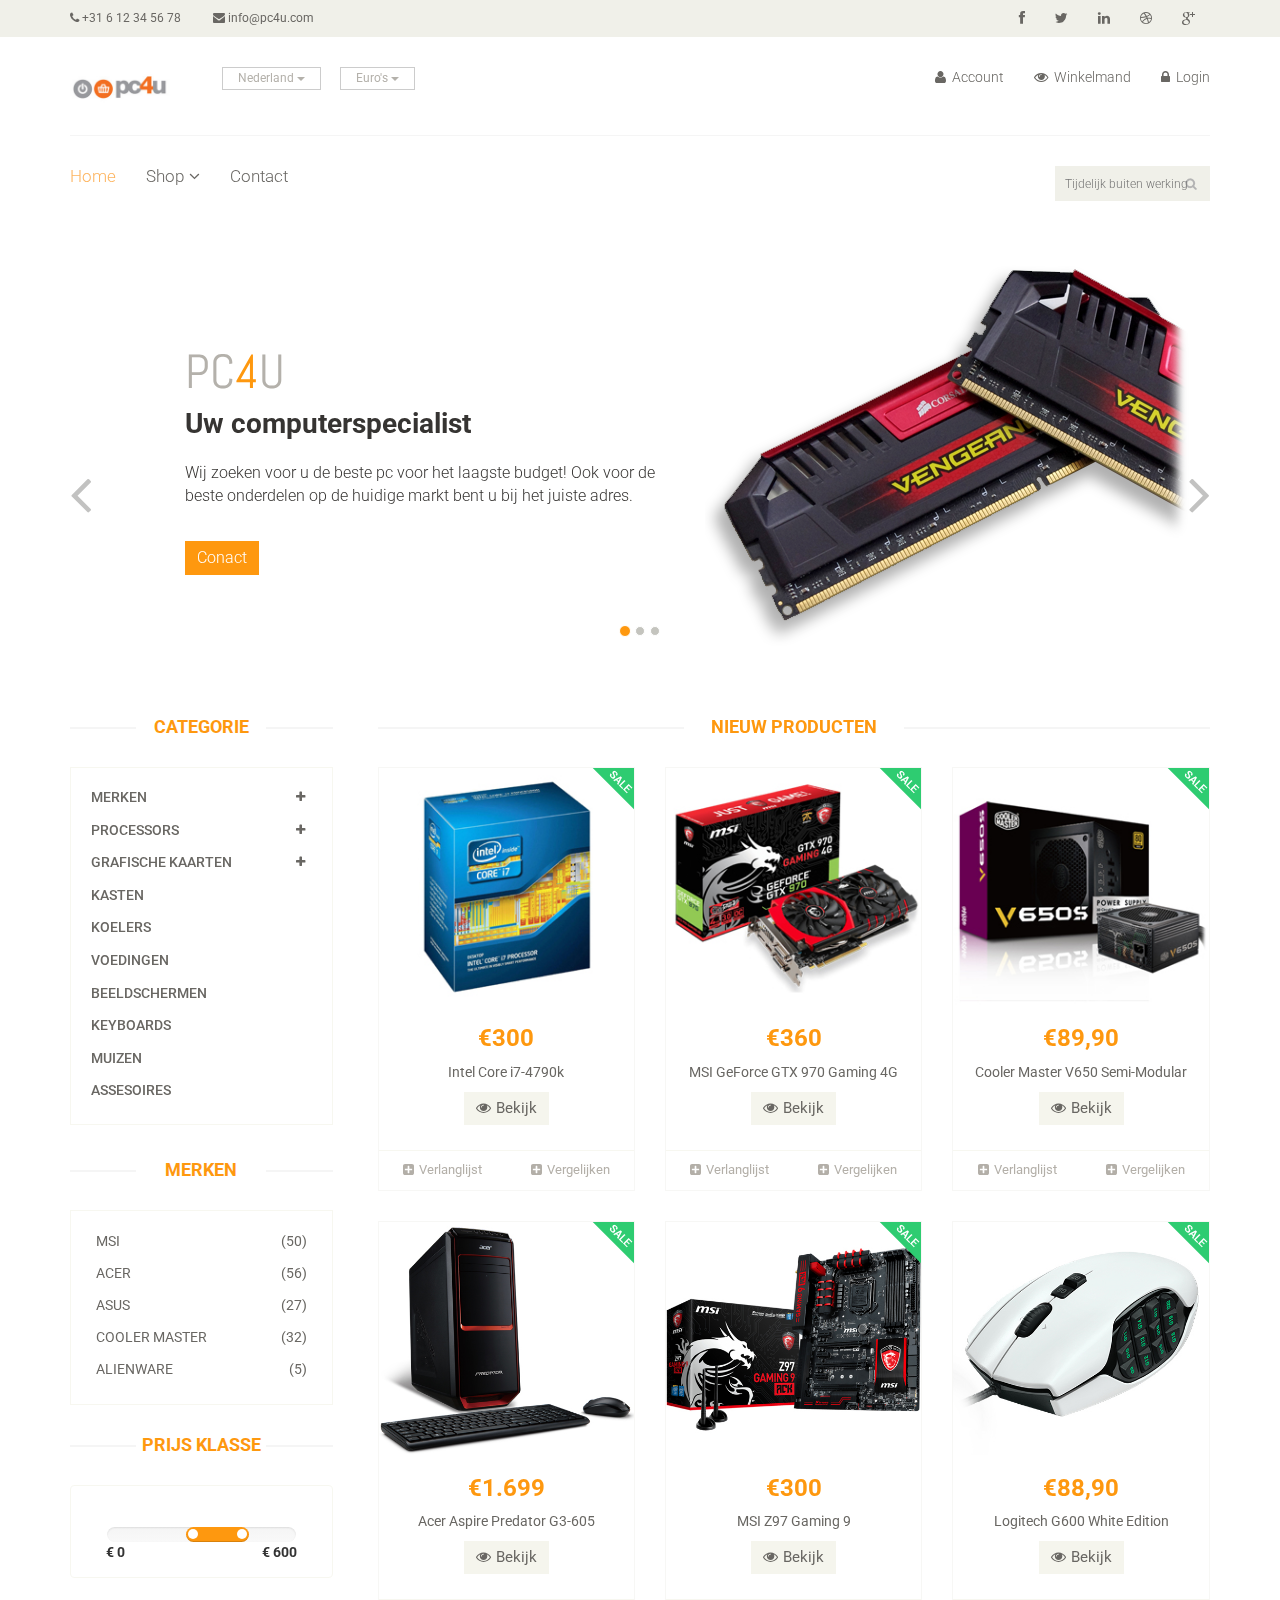
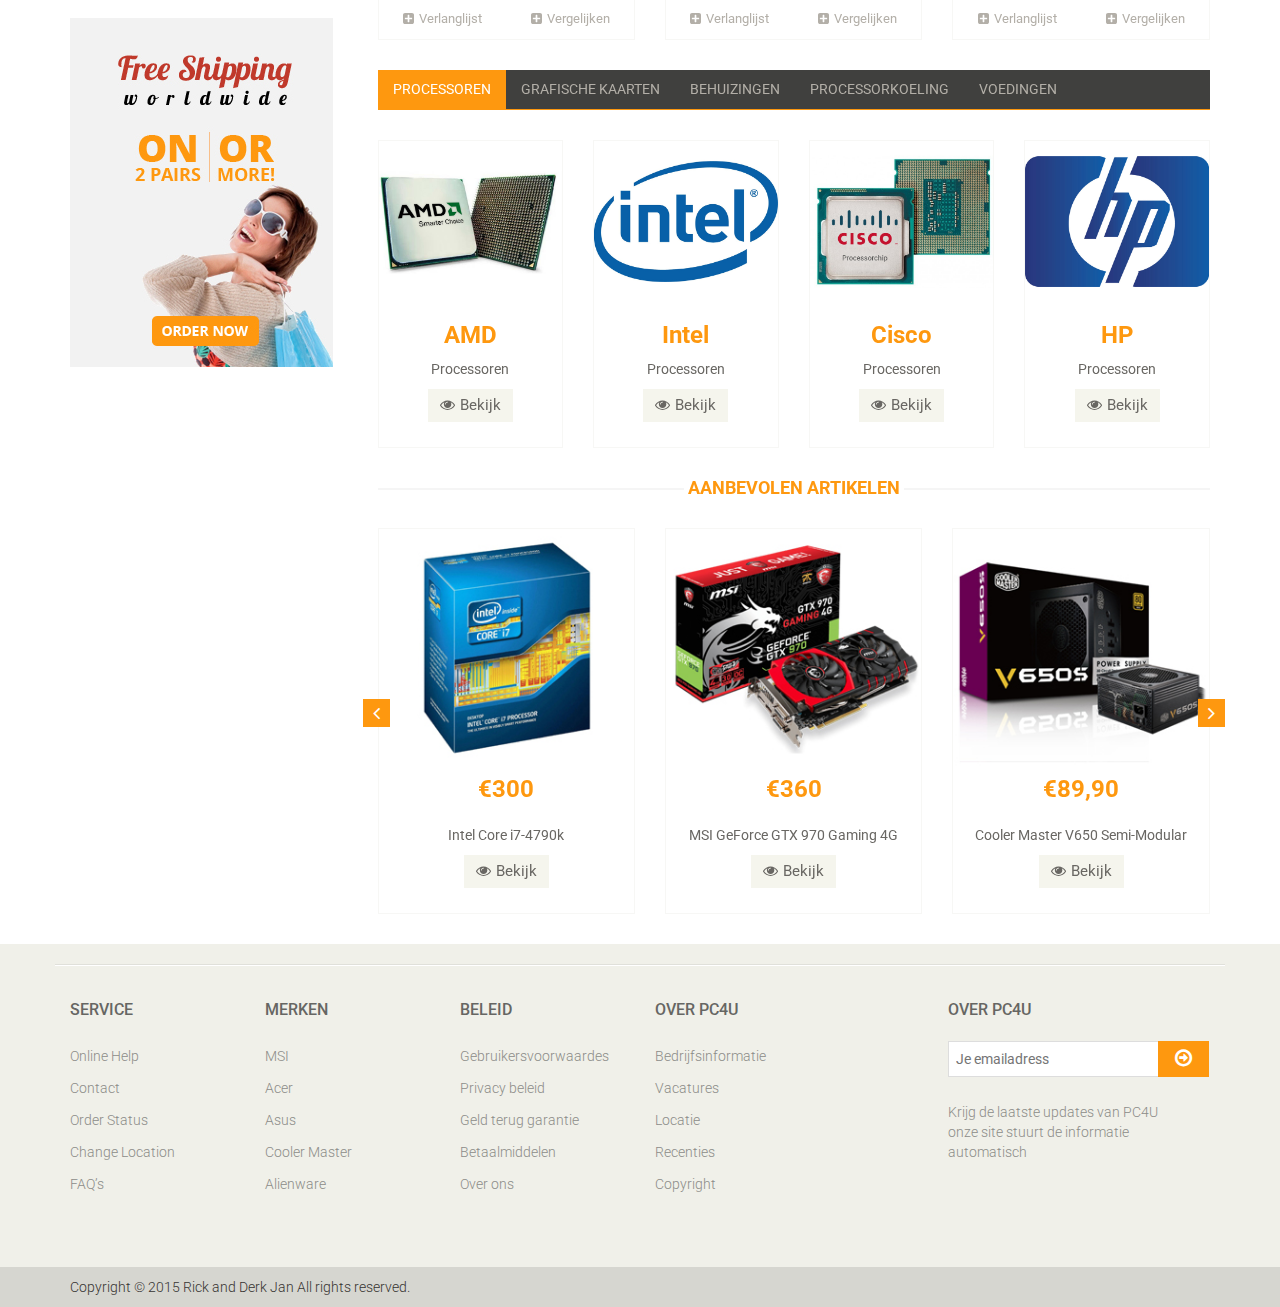
<file: index.html>
<!DOCTYPE html>
<html lang="en">
<head>  
		<meta charset="utf-8">
		<meta name="viewport" content="width=device-width, initial-scale=1.0">
		<meta name="description" content="">
		<meta name="author" content="">
		<title>Home | PC4U</title>
		<link href="css/bootstrap.min.css" rel="stylesheet">
		<link href="css/font-awesome.min.css" rel="stylesheet">
		<link href="css/prettyPhoto.css" rel="stylesheet">
		<link href="css/price-range.css" rel="stylesheet">
		<link href="css/animate.css" rel="stylesheet">
	<link href="css/main.css" rel="stylesheet">
	<link href="css/responsive.css" rel="stylesheet">
		<!--[if lt IE 9]>
		<script src="js/html5shiv.js"></script>
		<script src="js/respond.min.js"></script>
		<![endif]-->       
		<link rel="shortcut icon" href="images/ico/favicon.ico">
		<link rel="apple-touch-icon-precomposed" sizes="144x144" href="images/ico/apple-touch-icon-144-precomposed.png">
		<link rel="apple-touch-icon-precomposed" sizes="114x114" href="images/ico/apple-touch-icon-114-precomposed.png">
		<link rel="apple-touch-icon-precomposed" sizes="72x72" href="images/ico/apple-touch-icon-72-precomposed.png">
		<link rel="apple-touch-icon-precomposed" href="images/ico/apple-touch-icon-57-precomposed.png">
</head><!--/head-->

<body class="animated fadeIn">
	<header id="header"><!--header-->
		<div class="header_top"><!--header_top-->
			<div class="container">
				<div class="row">
					<div class="col-sm-6">
						<div class="contactinfo">
							<ul class="nav nav-pills">
								<li><a href="#"><i class="fa fa-phone"></i> +31 6 12 34 56 78</a></li>
								<li><a href="#"><i class="fa fa-envelope"></i> info@pc4u.com</a></li>
							</ul>
						</div>
					</div>
					<div class="col-sm-6">
						<div class="social-icons pull-right">
							<ul class="nav navbar-nav">
								<li><a href="#"><i class="fa fa-facebook"></i></a></li>
								<li><a href="#"><i class="fa fa-twitter"></i></a></li>
								<li><a href="#"><i class="fa fa-linkedin"></i></a></li>
								<li><a href="#"><i class="fa fa-dribbble"></i></a></li>
								<li><a href="#"><i class="fa fa-google-plus"></i></a></li>
							</ul>
						</div>
					</div>
				</div>
			</div>
		</div><!--/header_top-->
		
		<div class="header-middle"><!--header-middle-->
			<div class="container">
				<div class="row">
					<div class="col-sm-4">
						<div class="logo pull-left">
							<a href="index.html"><img src="images/logo.jpg" alt="" width="100px"></a>
						</div>
						<div class="btn-group pull-right">
							<div class="btn-group">
								<button type="button" class="btn btn-default dropdown-toggle usa" data-toggle="dropdown">
									Nederland
									<span class="caret"></span>
								</button>
								<ul class="dropdown-menu">
									<li><a href="#">USA</a></li>
									<li><a href="#">UK</a></li>
								</ul>
							</div>
							
							<div class="btn-group">
								<button type="button" class="btn btn-default dropdown-toggle usa" data-toggle="dropdown">
									Euro's
									<span class="caret"></span>
								</button>
								<ul class="dropdown-menu">
									<li><a href="#">US Dollar</a></li>
									<li><a href="#">Pound</a></li>
								</ul>
							</div>
						</div>
					</div>
					<div class="col-sm-8">
						<div class="shop-menu pull-right">
							<ul class="nav navbar-nav">
								<li><a href="#"><i class="fa fa-user"></i> Account</a></li>
								<li><a href="cart.html"><i class="fa fa-eye"></i> Winkelmand</a></li>
								<li><a href="login.html"><i class="fa fa-lock"></i> Login</a></li>
							</ul>
						</div>
					</div>
				</div>
			</div>
		</div><!--/header-middle-->
	
		<div class="header-bottom"><!--header-bottom-->
			<div class="container">
				<div class="row">
					<div class="col-sm-9">
						<div class="navbar-header">
							<button type="button" class="navbar-toggle" data-toggle="collapse" data-target=".navbar-collapse">
								<span class="sr-only">Toggle navigation</span>
								<span class="icon-bar"></span>
								<span class="icon-bar"></span>
								<span class="icon-bar"></span>
							</button>
						</div>
						<div class="mainmenu pull-left">
							<ul class="nav navbar-nav collapse navbar-collapse">
								<li><a href="index.html" class="active">Home</a></li>
								<li class="dropdown"><a href="#">Shop<i class="fa fa-angle-down"></i></a>
																		<ul role="menu" class="sub-menu">
																				<li><a href="">Products</a></li> <!-- shop.html -->
										<li><a href="">Product Details</a></li>  <!-- product-details.html -->
										<li><a href="checkout.html">Checkout</a></li> 
										<li><a href="cart.html">Cart</a></li> 
										<li><a href="login.html">Login</a></li> 
																		</ul>
																</li>
								<li><a href="contact-us.html">Contact</a></li>
							</ul>
						</div>
					</div>
					<div class="col-sm-3">
						<div class="search_box pull-right">
							<input type="text" placeholder="Tijdelijk buiten werking"/>
						</div>
					</div>
				</div>
			</div>
		</div><!--/header-bottom-->
	</header><!--/header-->
	
	<section id="slider"><!--slider-->
		<div class="container">
			<div class="row">
				<div class="col-sm-12">
					<div id="slider-carousel" class="carousel slide" data-ride="carousel">
						<ol class="carousel-indicators">
							<li data-target="#slider-carousel" data-slide-to="0" class="active"></li>
							<li data-target="#slider-carousel" data-slide-to="1"></li>
							<li data-target="#slider-carousel" data-slide-to="2"></li>
						</ol>
						
						<div class="carousel-inner">
							<div class="item active">
								<div class="col-sm-6">
									<h1>PC<span>4</span>U</h1>
									<h2>Uw computerspecialist</h2>
									<p>Wij zoeken voor u de beste pc voor het laagste budget! Ook voor de beste onderdelen op de huidige markt bent u bij het juiste adres.</p>
									<button onclick="location.href='contact-us.html';" type="button" class="btn btn-default get">Conact</button>
								</div>
								<div class="col-sm-6">
									<img src="images/home/actie1.png" class="img-responsive" alt="" />
								</div>
							</div>
							<div class="item black">
								<div class="col-sm-6">
									<h1>PC<span>4</span>U</h1>
									<h2>The way it's meant to be played</h2>
									<p>Voor de hardcore gamer is deze week de Nvidia Geforce GTX Titan - Black in de aanbieding!</p>
									<button type="button" class="btn btn-default get">Meer info</button>
								</div>
								<div class="col-sm-6">
									<img src="images/home/actie2.png" class="img-responsive" alt="" />
								</div>
							</div>
							
							<div class="item">
								<div class="col-sm-6">
									<h1>PC<span>4</span>U</h1>
									<h2>Nieuw van Acer</h2>
									<p>De Acer Aspire Predator G3-605 is het nieuwste van het nieuwste; Intel Core i7-4790, 16Gb werkgeheugen, een SSD schijf met 256Gb schijfruimte en de niewe GeForce GTX 980. En natuurlijk zoals we gewend zijn van Acer: buitengewoon mooi.</p>
									<button type="button" class="btn btn-default get">Meer info</button>
								</div>
								<div class="col-sm-6">
									<img src="images/home/actie3.png" class="girl img-responsive" alt="" />
								</div>
							</div>
							
						</div>
						
						<a href="#slider-carousel" class="left control-carousel hidden-xs" data-slide="prev">
							<i class="fa fa-angle-left"></i>
						</a>
						<a href="#slider-carousel" class="right control-carousel hidden-xs" data-slide="next">
							<i class="fa fa-angle-right"></i>
						</a>
					</div>
					
				</div>
			</div>
		</div>
	</section><!--/slider-->
	
	<section>
		<div class="container">
			<div class="row">
				<div class="col-sm-3">
					<div class="left-sidebar">
						<h2>Categorie</h2>
						<div class="panel-group category-products" id="accordian"><!--category-products-->
							<div class="panel panel-default">
								<div class="panel-heading">
									<h4 class="panel-title">
										<a data-toggle="collapse" data-parent="#accordian" href="#sportswear">
											<span class="badge pull-right"><i class="fa fa-plus"></i></span>
											Merken
										</a>
									</h4>
								</div>
								<div id="sportswear" class="panel-collapse collapse">
									<div class="panel-body">
										<ul>
											<li><a href="#">MSI </a></li>
											<li><a href="#">Acer </a></li>
											<li><a href="#">Asus </a></li>
											<li><a href="#">Cooler Master</a></li>
											<li><a href="#">Alienware </a></li>
										</ul>
									</div>
								</div>
							</div>
							<div class="panel panel-default">
								<div class="panel-heading">
									<h4 class="panel-title">
										<a data-toggle="collapse" data-parent="#accordian" href="#mens">
											<span class="badge pull-right"><i class="fa fa-plus"></i></span>
											Processors
										</a>
									</h4>
								</div>
								<div id="mens" class="panel-collapse collapse">
									<div class="panel-body">
										<ul>
											<li><a href="#">1</a></li>
											<li><a href="#">2</a></li>
											<li><a href="#">3</a></li>
											<li><a href="#">4</a></li>
											<li><a href="#">5</a></li>
											<li><a href="#">6</a></li>
											<li><a href="#">7</a></li>
											<li><a href="#">8</a></li>
											<li><a href="#">9</a></li>
											<li><a href="#">10</a></li>
										</ul>
									</div>
								</div>
							</div>
							
							<div class="panel panel-default">
								<div class="panel-heading">
									<h4 class="panel-title">
										<a data-toggle="collapse" data-parent="#accordian" href="#womens">
											<span class="badge pull-right"><i class="fa fa-plus"></i></span>
											Grafische kaarten
										</a>
									</h4>
								</div>
								<div id="womens" class="panel-collapse collapse">
									<div class="panel-body">
										<ul>
											<li><a href="#">1</a></li>
											<li><a href="#">2</a></li>
											<li><a href="#">3</a></li>
											<li><a href="#">4</a></li>
											<li><a href="#">5</a></li>
										</ul>
									</div>
								</div>
							</div>
							<div class="panel panel-default">
								<div class="panel-heading">
									<h4 class="panel-title"><a href="#">Kasten</a></h4>
								</div>
							</div>
							<div class="panel panel-default">
								<div class="panel-heading">
									<h4 class="panel-title"><a href="#">Koelers</a></h4>
								</div>
							</div>
							<div class="panel panel-default">
								<div class="panel-heading">
									<h4 class="panel-title"><a href="#">Voedingen</a></h4>
								</div>
							</div>
							<div class="panel panel-default">
								<div class="panel-heading">
									<h4 class="panel-title"><a href="#">Beeldschermen</a></h4>
								</div>
							</div>
							<div class="panel panel-default">
								<div class="panel-heading">
									<h4 class="panel-title"><a href="#">Keyboards</a></h4>
								</div>
							</div>
							<div class="panel panel-default">
								<div class="panel-heading">
									<h4 class="panel-title"><a href="#">Muizen</a></h4>
								</div>
							</div>
							<div class="panel panel-default">
								<div class="panel-heading">
									<h4 class="panel-title"><a href="#">Assesoires</a></h4>
								</div>
							</div>
						</div><!--/category-products-->
					
						<div class="brands_products"><!--brands_products-->
							<h2>Merken</h2>
							<div class="brands-name">
								<ul class="nav nav-pills nav-stacked">
									<li><a href="#"> <span class="pull-right">(50)</span>MSI</a></li>
									<li><a href="#"> <span class="pull-right">(56)</span>Acer</a></li>
									<li><a href="#"> <span class="pull-right">(27)</span>Asus</a></li>
									<li><a href="#"> <span class="pull-right">(32)</span>Cooler Master</a></li>
									<li><a href="#"> <span class="pull-right">(5)</span>Alienware</a></li>

								</ul>
							</div>
						</div><!--/brands_products-->
						
						<div class="price-range"><!--price-range-->
							<h2>Prijs klasse</h2>
							<div class="well text-center">
								 <input type="text" class="span2" value="" data-slider-min="0" data-slider-max="600" data-slider-step="5" data-slider-value="[250,450]" id="sl2" ><br />
								 <b class="pull-left">€ 0</b> <b class="pull-right">€ 600</b>
							</div>
						</div><!--/price-range-->
						
						<div class="shipping text-center"><!--shipping-->
							<img src="images/home/shipping.jpg" alt="" />
						</div><!--/shipping-->
					
					</div>
				</div>
				
				<div class="col-sm-9 padding-right">
					<div class="features_items"><!--features_items-->
						<h2 class="title text-center">Nieuw Producten</h2>
						<div class="col-sm-4">
							<div class="product-image-wrapper">
								<div class="single-products">
									<div class="productinfo text-center">
										<img src="images/home/product1.jpg" alt="" />
										<h2>€300</h2>
										<p>Intel Core i7-4790k</p>
										<a href="#" class="btn btn-default add-to-cart"><i class="fa fa-eye"></i>Bekijk</a>
									</div>
									<div class="product-overlay">
										<div class="overlay-content">
											<h2>Intel Core i7-4790k Processor</h2>
											<div class="div-table-spec">
												<table class="table-spec">
													<tbody>
														<tr>
															<td>Klokfrequentie</td>
															<td>4GHz</td>
														</tr>
														<tr>
															<td>Maximale turbo klokfrequentie</td>
															<td>4,4Ghz</td>
														</tr>
														<tr>
															<td>Aantal cores</td>
															<td>Quad Core</td>
														</tr>
														<tr>
															<td>Socket</td>
															<td>1150</td>
														</tr>
														<tr>
															<td>Type koeling</td>
															<td>Actieve fan</td>
														</tr>
														<tr>
															<td>Voorkoopstatus</td>
															<td>Boxed</td>
														</tr>
													</tbody>
												</table>
											</div>
											<h2>€300</h2>
											<a href="#" class="btn btn-default add-to-cart"><i class="fa fa-eye"></i>Bekijk</a>
										</div>
									</div>
									<img src="images/home/sale.png" class="sale" alt="" />
								</div>
								<div class="choose">
									<ul class="nav nav-pills nav-justified">
										<li><a href="#"><i class="fa fa-plus-square"></i>Verlanglijst</a></li>
										<li><a href="#"><i class="fa fa-plus-square"></i>Vergelijken</a></li>
									</ul>
								</div>
							</div>
						</div>
						<div class="col-sm-4">
							<div class="product-image-wrapper">
								<div class="single-products">
									<div class="productinfo text-center">
										<img src="images/home/product2.jpg" alt="" />
										<h2>€360</h2>
										<p>MSI GeForce GTX 970 Gaming 4G</p>
										<a href="#" class="btn btn-default add-to-cart"><i class="fa fa-eye"></i>Bekijk</a>
									</div>
									<div class="product-overlay">
										<div class="overlay-content">
											<h2>MSI GeForce GTX 970 Gaming 4G</h2>
											<div class="div-table-spec">
												<div class="scroll">
													<table class="table-spec">
														<tbody>
															<tr>
																<td>Videochip</td>
																<td>GeForce GTX 970</td>
															</tr>
															<tr>
																<td>Chipset Generatie</td>
																<td>GeForce 900 Serie</td>
															</tr>
															<tr>
																<td>Videochipfabrikant</td>
																<td>Nvidia</td>
															</tr>
															<tr>
																<td>Geheugentype</td>
																<td>GDDR5</td>
															</tr>
															<tr>
																<td>Geheugensnelheid (DDR)</td>
																<td>7,01GHz</td>
															</tr>
															<tr>
																<td>Klokfrequentie</td>
																<td>1,14GHz</td>
															</tr>
															<tr>
																<td>Card Interface</td>
																<td>PCI-e 3.0 x16</td>
															</tr>
															<tr>
																<td>Video uit</td>
																<td>DisplayPort, DVI-D, DVI-I, HDMI</td>
															</tr>
														</tbody>
													</table>
												</div>
											</div>
											<h2>€360</h2>
											<a href="#" class="btn btn-default add-to-cart"><i class="fa fa-eye"></i>Bekijk</a>
										</div>
									</div>
									<img src="images/home/sale.png" class="sale" alt="" />
								</div>
								<div class="choose">
									<ul class="nav nav-pills nav-justified">
										<li><a href="#"><i class="fa fa-plus-square"></i>Verlanglijst</a></li>
										<li><a href="#"><i class="fa fa-plus-square"></i>Vergelijken</a></li>
									</ul>
								</div>
							</div>
						</div>
						<div class="col-sm-4">
							<div class="product-image-wrapper">
								<div class="single-products">
									<div class="productinfo text-center">
										<img src="images/home/product3.jpg" alt="" />
										<h2>€89,90</h2>
										<p>Cooler Master V650 Semi-Modular</p>
										<a href="#" class="btn btn-default add-to-cart"><i class="fa fa-eye"></i>Bekijk</a>
									</div>
									<div class="product-overlay">
										<div class="overlay-content">
											<h2>Cooler Master V650 Semi-Modular</h2>
											<div class="div-table-spec">
												<div class="scroll">
													<table class="table-spec">
														<tbody>
															<tr>
																<td>Vermogen (watt)</td>
																<td>650W</td>
															</tr>
															<tr>
																<td>Voeding certificering</td>
																<td>80 Plus Gold</td>
															</tr>
															<tr>
																<td>Modulair</td>
																<td>Ja (deels)</td>
															</tr>
															<tr>
																<td>Voedingtype</td>
																<td>ATX12V 2.31, EPS12V 2.92</td>
															</tr>
															<tr>
																<td>+12V Rails</td>
																<td>Single</td>
															</tr>
															<tr>
																<td>Capaciteit 12V1 rail</td>
																<td>54A</td>
															</tr>
															<tr>
																<td>Aantal SATA-aansluitingen</td>
																<td>8x</td>
															</tr>
															<tr>
																<td>Aantal PCI-e aansluitingen</td>
																<td>2x 6+2-pins</td>
															</tr>
															<tr>
																<td>CPU power connectors</td>
																<td>4+4-pins EPS</td>
															</tr>
															<tr>
																<td>Koeling</td>
																<td>Ja (actieve fan 120mm boven-/onderkant)</td>
															</tr>
														</tbody>
													</table>
												</div>
											</div>
											<h2>€89,90</h2>
											<a href="#" class="btn btn-default add-to-cart"><i class="fa fa-eye"></i>Bekijk</a>
										</div>
									</div>
									<img src="images/home/sale.png" class="sale" alt="" />
								</div>
								<div class="choose">
									<ul class="nav nav-pills nav-justified">
										<li><a href="#"><i class="fa fa-plus-square"></i>Verlanglijst</a></li>
										<li><a href="#"><i class="fa fa-plus-square"></i>Vergelijken</a></li>
									</ul>
								</div>
							</div>
						</div>
						<div class="col-sm-4">
							<div class="product-image-wrapper">
								<div class="single-products">
									<div class="productinfo text-center">
										<img src="images/home/product4.jpg" alt="" />
										<h2>€1.699</h2>
										<p>Acer Aspire Predator G3-605</p>
										<a href="#" class="btn btn-default add-to-cart"><i class="fa fa-eye"></i>Bekijk</a>
									</div>
									<div class="product-overlay">
										<div class="overlay-content">
											<h2>Acer Aspire Predator G3-605</h2>
											<div class="div-table-spec">
												<div class="scroll">
													<table class="table-spec">
														<tbody>
															<tr>
																<td>Desktoptype</td>
																<td>Tower</td>
															</tr>
															<tr>
																<td>Werkgeheugen</td>
																<td>16Gb (DDR3)</td>
															</tr>
															<tr>
																<td>GPU/SoC</td>
																<td>Intel Core i7-4790</td>
															</tr>
															<tr>
																<td>GPU architectuur</td>
																<td>Intel Haswell</td>
															</tr>
															<tr>
																<td>Klokfrequentie</td>
																<td>3,6GHz</td>
															</tr>
															<tr>
																<td>Maximale turbo klokfrequentie</td>
																<td>4Ghz</td>
															</tr>
															<tr>
																<td>Moederbordchipset</td>
																<td>Intel D85</td>
															</tr>
															<tr>
																<td>Videokaart</td>
																<td>GeForce GTX 980</td>
															</tr>
															<tr>
																<td>Opslagcapaciteit</td>
																<td>1Tb (SATA-600)</td>
															</tr>
															<tr>
																<td>Opslagtype</td>
																<td>7200rpm HDD</td>
															</tr>
															<tr>
																<td>Tweede opslagtype</td>
																<td>Solid State Disk</td>
															</tr>
															<tr>
																<td>Tweede Opslagcapaciteit</td>
																<td>256Gb</td>
															</tr>
														</tbody>
													</table>
												</div>
											</div>
											<h2>€1.699</h2>
											<a href="#" class="btn btn-default add-to-cart"><i class="fa fa-eye"></i>Bekijk</a>
										</div>
									</div>
									<img src="images/home/sale.png" class="sale" alt="" />
								</div>
								<div class="choose">
									<ul class="nav nav-pills nav-justified">
										<li><a href="#"><i class="fa fa-plus-square"></i>Verlanglijst</a></li>
										<li><a href="#"><i class="fa fa-plus-square"></i>Vergelijken</a></li>
									</ul>
								</div>
							</div>
						</div>
						<div class="col-sm-4">
							<div class="product-image-wrapper">
								<div class="single-products">
									<div class="productinfo text-center">
										<img src="images/home/product5.jpg" alt="" />
										<h2>€300</h2>
										<p>MSI Z97 Gaming 9</p>
										<a href="#" class="btn btn-default add-to-cart"><i class="fa fa-eye"></i>Bekijk</a>
									</div>
									<div class="product-overlay">
										<div class="overlay-content">
											<h2>MSI Z97 Gaming 9</h2>
											<div class="div-table-spec">
												<table class="table-spec">
													<tbody>
														<tr>
															<td>Socket</td>
															<td>1150</td>
														</tr>
														<tr>
															<td>Form Factor</td>
															<td>ATX (Standard)</td>
														</tr>
														<tr>
															<td>Geheugentype</td>
															<td>4x DDR3</td>
														</tr>
														<tr>
															<td>Maximum geheugengrootte</td>
															<td>32Gb</td>
														</tr>
														<tr>
															<td>BIOS od UEFI</td>
															<td>UEFI (Single)</td>
														</tr>
													</tbody>
												</table>
											</div>
											<h2>€300</h2>
											<a href="#" class="btn btn-default add-to-cart"><i class="fa fa-eye"></i>Bekijk</a>
										</div>
									</div>
									<img src="images/home/sale.png" class="sale" alt="" />
								</div>
								<div class="choose">
									<ul class="nav nav-pills nav-justified">
										<li><a href="#"><i class="fa fa-plus-square"></i>Verlanglijst</a></li>
										<li><a href="#"><i class="fa fa-plus-square"></i>Vergelijken</a></li>
									</ul>
								</div>
							</div>
						</div>
						<div class="col-sm-4">
							<div class="product-image-wrapper">
								<div class="single-products">
									<div class="productinfo text-center">
										<img src="images/home/product6.jpg" alt="" />
										<h2>€88,90</h2>
										<p>Logitech G600 White Edition</p>
										<a href="#" class="btn btn-default add-to-cart"><i class="fa fa-eye"></i>Bekijk</a>
									</div>
									<div class="product-overlay">
										<div class="overlay-content">
											<h2>Logitech G600 White Edition</h2>
											<div class="div-table-spec">
												<table class="table-spec">
													<tbody>
														<tr>
															<td>Draadloos</td>
															<td>Nee</td>
														</tr>
														<tr>
															<td>Verbinding</td>
															<td>USB 2.0</td>
														</tr>
														<tr>
															<td>Bewegingsdetector</td>
															<td>Laser</td>
														</tr>
														<tr>
															<td>Sensor resolutie</td>
															<td>8.200dpi</td>
														</tr>
														<tr>
															<td>Aantal knoppen</td>
															<td>20x</td>
														</tr>
														<tr>
															<td>Aantal herprogrammeerbare knoppen</td>
															<td>20x</td>
														</tr>
													</tbody>
												</table>
											</div>
											<h2>€88,90</h2>
											<a href="#" class="btn btn-default add-to-cart"><i class="fa fa-eye"></i>Bekijk</a>
										</div>
									</div>
									<img src="images/home/sale.png" class="sale" alt="" />
								</div>
								<div class="choose">
									<ul class="nav nav-pills nav-justified">
										<li><a href="#"><i class="fa fa-plus-square"></i>Verlanglijst</a></li>
										<li><a href="#"><i class="fa fa-plus-square"></i>Vergelijken</a></li>
									</ul>
								</div>
							</div>
						</div>
						
					</div><!--features_items-->
					
					<div class="category-tab"><!--category-tab-->
						<div class="col-sm-12">
							<ul class="nav nav-tabs">
								<li class="active"><a href="#tshirt" data-toggle="tab">Processoren</a></li>
								<li><a href="#blazers" data-toggle="tab">Grafische kaarten</a></li>
								<li><a href="#sunglass" data-toggle="tab">Behuizingen</a></li>
								<li><a href="#kids" data-toggle="tab">Processorkoeling</a></li>
								<li><a href="#poloshirt" data-toggle="tab">Voedingen</a></li>
							</ul>
						</div>
						<div class="tab-content">
							<div class="tab-pane fade active in" id="tshirt" >
								<div class="col-sm-3">
									<div class="product-image-wrapper">
										<div class="single-products">
											<div class="productinfo text-center">
												<img src="images/home/gallery/gallery1a.jpg" alt="" />
												<h2>AMD</h2>
												<p>Processoren</p>
												<a href="#" class="btn btn-default add-to-cart"><i class="fa fa-eye"></i>Bekijk</a>
											</div>
											
										</div>
									</div>
								</div>
								<div class="col-sm-3">
									<div class="product-image-wrapper">
										<div class="single-products">
											<div class="productinfo text-center">
												<img src="images/home/gallery/gallery1b.jpg" alt="" />
												<h2>Intel</h2>
												<p>Processoren</p>
												<a href="#" class="btn btn-default add-to-cart"><i class="fa fa-eye"></i>Bekijk</a>
											</div>
											
										</div>
									</div>
								</div>
								<div class="col-sm-3">
									<div class="product-image-wrapper">
										<div class="single-products">
											<div class="productinfo text-center">
												<img src="images/home/gallery/gallery1c.jpg" alt="" />
												<h2>Cisco</h2>
												<p>Processoren</p>
												<a href="#" class="btn btn-default add-to-cart"><i class="fa fa-eye"></i>Bekijk</a>
											</div>
											
										</div>
									</div>
								</div>
								<div class="col-sm-3">
									<div class="product-image-wrapper">
										<div class="single-products">
											<div class="productinfo text-center">
												<img src="images/home/gallery/gallery1d.jpg" alt="" />
												<h2>HP</h2>
												<p>Processoren</p>
												<a href="#" class="btn btn-default add-to-cart"><i class="fa fa-eye"></i>Bekijk</a>
											</div>
											
										</div>
									</div>
								</div>
							</div>
							
							<div class="tab-pane fade" id="blazers" >
								<div class="col-sm-3">
									<div class="product-image-wrapper">
										<div class="single-products">
											<div class="productinfo text-center">
												<img src="images/home/gallery/gallery2a.jpg" alt="" />
												<h2>MSI</h2>
												<p>GPU's</p>
												<a href="#" class="btn btn-default add-to-cart"><i class="fa fa-eye"></i>Bekijk</a>
											</div>
											
										</div>
									</div>
								</div>
								<div class="col-sm-3">
									<div class="product-image-wrapper">
										<div class="single-products">
											<div class="productinfo text-center">
												<img src="images/home/gallery/gallery2b.jpg" alt="" />
												<h2>Asus</h2>
												<p>GPU's</p>
												<a href="#" class="btn btn-default add-to-cart"><i class="fa fa-eye"></i>Bekijk</a>
											</div>
											
										</div>
									</div>
								</div>
								<div class="col-sm-3">
									<div class="product-image-wrapper">
										<div class="single-products">
											<div class="productinfo text-center">
												<img src="images/home/gallery/gallery2c.jpg" alt="" />
												<h2>Radeon</h2>
												<p>GPU's</p>
												<a href="#" class="btn btn-default add-to-cart"><i class="fa fa-eye"></i>Bekijk</a>
											</div>
											
										</div>
									</div>
								</div>
								<div class="col-sm-3">
									<div class="product-image-wrapper">
										<div class="single-products">
											<div class="productinfo text-center">
												<img src="images/home/gallery/gallery2d.jpg" alt="" />
												<h2>Nvidia GeForce</h2>
												<p>GPU's</p>
												<a href="#" class="btn btn-default add-to-cart"><i class="fa fa-eye"></i>Bekijk</a>
											</div>
											
										</div>
									</div>
								</div>
							</div>
							
							<div class="tab-pane fade" id="sunglass" >
								<div class="col-sm-3">
									<div class="product-image-wrapper">
										<div class="single-products">
											<div class="productinfo text-center">
												<img src="images/home/gallery/gallery3a.jpg" alt="" />
												<h2>Aerocool</h2>
												<p>Behuizing</p>
												<a href="#" class="btn btn-default add-to-cart"><i class="fa fa-eye"></i>Bekijk</a>
											</div>
											
										</div>
									</div>
								</div>
								<div class="col-sm-3">
									<div class="product-image-wrapper">
										<div class="single-products">
											<div class="productinfo text-center">
												<img src="images/home/gallery/gallery3b.jpg" alt="" />
												<h2>Cooler Master</h2>
												<p>Behuizing</p>
												<a href="#" class="btn btn-default add-to-cart"><i class="fa fa-eye"></i>Bekijk</a>
											</div>
											
										</div>
									</div>
								</div>
								<div class="col-sm-3">
									<div class="product-image-wrapper">
										<div class="single-products">
											<div class="productinfo text-center">
												<img src="images/home/gallery/gallery3c.jpg" alt="" />
												<h2>BitFenix</h2>
												<p>Behuizing</p>
												<a href="#" class="btn btn-default add-to-cart"><i class="fa fa-eye"></i>Bekijk</a>
											</div>
											
										</div>
									</div>
								</div>
								<div class="col-sm-3">
									<div class="product-image-wrapper">
										<div class="single-products">
											<div class="productinfo text-center">
												<img src="images/home/gallery/gallery3d.jpg" alt="" />
												<h2>Corsair</h2>
												<p>Behuizing</p>
												<a href="#" class="btn btn-default add-to-cart"><i class="fa fa-eye"></i>Bekijk</a>
											</div>
											
										</div>
									</div>
								</div>
							</div>
							
							<div class="tab-pane fade" id="kids" >
								<div class="col-sm-3">
									<div class="product-image-wrapper">
										<div class="single-products">
											<div class="productinfo text-center">
												<img src="images/home/gallery/gallery4a.jpg" alt="" />
												<h2>BeQuiet!</h2>
												<p>Processorkoeling</p>
												<a href="#" class="btn btn-default add-to-cart"><i class="fa fa-eye"></i>Bekijk</a>
											</div>
											
										</div>
									</div>
								</div>
								<div class="col-sm-3">
									<div class="product-image-wrapper">
										<div class="single-products">
											<div class="productinfo text-center">
												<img src="images/home/gallery/gallery4b.jpg" alt="" />
												<h2>Scythe</h2>
												<p>Processorkoeling</p>
												<a href="#" class="btn btn-default add-to-cart"><i class="fa fa-eye"></i>Bekijk</a>
											</div>
											
										</div>
									</div>
								</div>
								<div class="col-sm-3">
									<div class="product-image-wrapper">
										<div class="single-products">
											<div class="productinfo text-center">
												<img src="images/home/gallery/gallery4c.jpg" alt="" />
												<h2>ZALMAN</h2>
												<p>Processorkoeling</p>
												<a href="#" class="btn btn-default add-to-cart"><i class="fa fa-eye"></i>Bekijk</a>
											</div>
											
										</div>
									</div>
								</div>
								<div class="col-sm-3">
									<div class="product-image-wrapper">
										<div class="single-products">
											<div class="productinfo text-center">
												<img src="images/home/gallery/gallery4d.jpg" alt="" />
												<h2>Thermalright</h2>
												<p>Processorkoeling</p>
												<a href="#" class="btn btn-default add-to-cart"><i class="fa fa-eye"></i>Bekijk</a>
											</div>
											
										</div>
									</div>
								</div>
							</div>
							
							<div class="tab-pane fade" id="poloshirt" >
								<div class="col-sm-3">
									<div class="product-image-wrapper">
										<div class="single-products">
											<div class="productinfo text-center">
												<img src="images/home/gallery/gallery5a.jpg" alt="" />
												<h2>Cooler Master</h2>
												<p>Voeding</p>
												<a href="#" class="btn btn-default add-to-cart"><i class="fa fa-eye"></i>Bekijk</a>
											</div>
											
										</div>
									</div>
								</div>
								<div class="col-sm-3">
									<div class="product-image-wrapper">
										<div class="single-products">
											<div class="productinfo text-center">
												<img src="images/home/gallery/gallery5b.jpg" alt="" />
												<h2>Corsair</h2>
												<p>Voeding</p>
												<a href="#" class="btn btn-default add-to-cart"><i class="fa fa-eye"></i>Bekijk</a>
											</div>
											
										</div>
									</div>
								</div>
								<div class="col-sm-3">
									<div class="product-image-wrapper">
										<div class="single-products">
											<div class="productinfo text-center">
												<img src="images/home/gallery/gallery5c.jpg" alt="" />
												<h2>BeQuiet!</h2>
												<p>Voeding</p>
												<a href="#" class="btn btn-default add-to-cart"><i class="fa fa-eye"></i>Bekijk</a>
											</div>
											
										</div>
									</div>
								</div>
								<div class="col-sm-3">
									<div class="product-image-wrapper">
										<div class="single-products">
											<div class="productinfo text-center">
												<img src="images/home/gallery/gallery5d.jpg" alt="" />
												<h2>Antec</h2>
												<p>Voeding</p>
												<a href="#" class="btn btn-default add-to-cart"><i class="fa fa-eye"></i>Bekijk</a>
											</div>
											
										</div>
									</div>
								</div>
							</div>
						</div>
					</div><!--/category-tab-->
					
					<div class="recommended_items"><!--recommended_items-->
						<h2 class="title text-center">Aanbevolen artikelen</h2>
						
						<div id="recommended-item-carousel" class="carousel slide" data-ride="carousel">
							<div class="carousel-inner">
								<div class="item active">	
									<div class="col-sm-4">
										<div class="product-image-wrapper">
											<div class="single-products">
												<div class="productinfo text-center">
													<img src="images/home/product1.jpg" alt="" />
													<h2>€300</h2>
													<p>Intel Core i7-4790k</p>
													<a href="#" class="btn btn-default add-to-cart"><i class="fa fa-eye"></i>Bekijk</a>
												</div>
												
											</div>
										</div>
									</div>
									<div class="col-sm-4">
										<div class="product-image-wrapper">
											<div class="single-products">
												<div class="productinfo text-center">
													<img src="images/home/product2.jpg" alt="" />
													<h2>€360</h2>
													<p>MSI GeForce GTX 970 Gaming 4G</p>
													<a href="#" class="btn btn-default add-to-cart"><i class="fa fa-eye"></i>Bekijk</a>
												</div>
												
											</div>
										</div>
									</div>
									<div class="col-sm-4">
										<div class="product-image-wrapper">
											<div class="single-products">
												<div class="productinfo text-center">
													<img src="images/home/product3.jpg" alt="" />
													<h2>€89,90</h2>
													<p>Cooler Master V650 Semi-Modular</p>
													<a href="#" class="btn btn-default add-to-cart"><i class="fa fa-eye"></i>Bekijk</a>
												</div>
												
											</div>
										</div>
									</div>
								</div>
								<div class="item">	
									<div class="col-sm-4">
										<div class="product-image-wrapper">
											<div class="single-products">
												<div class="productinfo text-center">
													<img src="images/home/product4.jpg" alt="" />
													<h2>€1.699</h2>
													<p>Acer Aspire Predator G3-605</p>
													<a href="#" class="btn btn-default add-to-cart"><i class="fa fa-eye"></i>Bekijk</a>
												</div>
												
											</div>
										</div>
									</div>
									<div class="col-sm-4">
										<div class="product-image-wrapper">
											<div class="single-products">
												<div class="productinfo text-center">
													<img src="images/home/product5.jpg" alt="" />
													<h2>€300</h2>
													<p>MSI Z97 Gaming 9</p>
													<a href="#" class="btn btn-default add-to-cart"><i class="fa fa-eye"></i>Bekijk</a>
												</div>
												
											</div>
										</div>
									</div>
									<div class="col-sm-4">
										<div class="product-image-wrapper">
											<div class="single-products">
												<div class="productinfo text-center">
													<img src="images/home/product6.jpg" alt="" />
													<h2>€88,90</h2>
													<p>Logitech G600</p>
													<a href="#" class="btn btn-default add-to-cart"><i class="fa fa-eye"></i>Bekijk</a>
												</div>
												
											</div>
										</div>
									</div>
								</div>
							</div>
							 <a class="left recommended-item-control" href="#recommended-item-carousel" data-slide="prev">
								<i class="fa fa-angle-left"></i>
								</a>
								<a class="right recommended-item-control" href="#recommended-item-carousel" data-slide="next">
								<i class="fa fa-angle-right"></i>
								</a>			
						</div>
					</div><!--/recommended_items-->
					
				</div>
			</div>
		</div>
	</section>
	
	<footer id="footer"><!--Footer-->
		<div class="footer-top">
			<div class="container">
				<div class="row">
					
					
				</div>
			</div>
		</div>
		
		<div class="footer-widget">
			<div class="container">
				<div class="row">
					<div class="col-sm-2">
						<div class="single-widget">
							<h2>Service</h2>
							<ul class="nav nav-pills nav-stacked">
								<li><a href="#">Online Help</a></li>
								<li><a href="#">Contact</a></li>
								<li><a href="#">Order Status</a></li>
								<li><a href="#">Change Location</a></li>
								<li><a href="#">FAQ’s</a></li>
							</ul>
						</div>
					</div>
					<div class="col-sm-2">
						<div class="single-widget">
							<h2>Merken</h2>
							<ul class="nav nav-pills nav-stacked">
								<li><a href="#">MSI</a></li>
								<li><a href="#">Acer</a></li>
								<li><a href="#">Asus</a></li>
								<li><a href="#">Cooler Master</a></li>
								<li><a href="#">Alienware</a></li>
							</ul>
						</div>
					</div>
					<div class="col-sm-2">
						<div class="single-widget">
							<h2>Beleid</h2>
							<ul class="nav nav-pills nav-stacked">
								<li><a href="#">Gebruikersvoorwaardes</a></li>
								<li><a href="#">Privacy beleid</a></li>
								<li><a href="#">Geld terug garantie</a></li>
								<li><a href="#">Betaalmiddelen</a></li>
								<li><a href="#">Over ons</a></li>
							</ul>
						</div>
					</div>
					<div class="col-sm-2">
						<div class="single-widget">
							<h2>Over PC4U</h2>
							<ul class="nav nav-pills nav-stacked">
								<li><a href="#">Bedrijfsinformatie</a></li>
								<li><a href="#">Vacatures</a></li>
								<li><a href="#">Locatie</a></li>
								<li><a href="#">Recenties</a></li>
								<li><a href="#">Copyright</a></li>
							</ul>
						</div>
					</div>
					<div class="col-sm-3 col-sm-offset-1">
						<div class="single-widget">
							<h2>Over PC4U</h2>
							<form action="#" class="searchform">
								<input type="text" placeholder="Je emailadress" />
								<button type="submit" class="btn btn-default"><i class="fa fa-arrow-circle-o-right"></i></button>
								<p>Krijg de laatste updates van PC4U<br />onze site stuurt de informatie automatisch</p>
							</form>
						</div>
					</div>
					
				</div>
			</div>
		</div>
		
		<div class="footer-bottom">
			<div class="container">
				<div class="row">
					<p class="pull-left">Copyright © 2015 Rick and Derk Jan All rights reserved.</p>
				
				</div>
			</div>
		</div>
		
	</footer><!--/Footer-->
	

	
	<script src="js/jquery.js"></script>
	<script src="js/bootstrap.min.js"></script>
	<script src="js/jquery.scrollUp.min.js"></script>
	<script src="js/price-range.js"></script>
	<script src="js/jquery.prettyPhoto.js"></script>
	<script src="js/wow.min.js"></script>
		<script>
			new WOW().init();
		</script>
	<script src="js/main.js"></script>
</body>
</html>
</file>
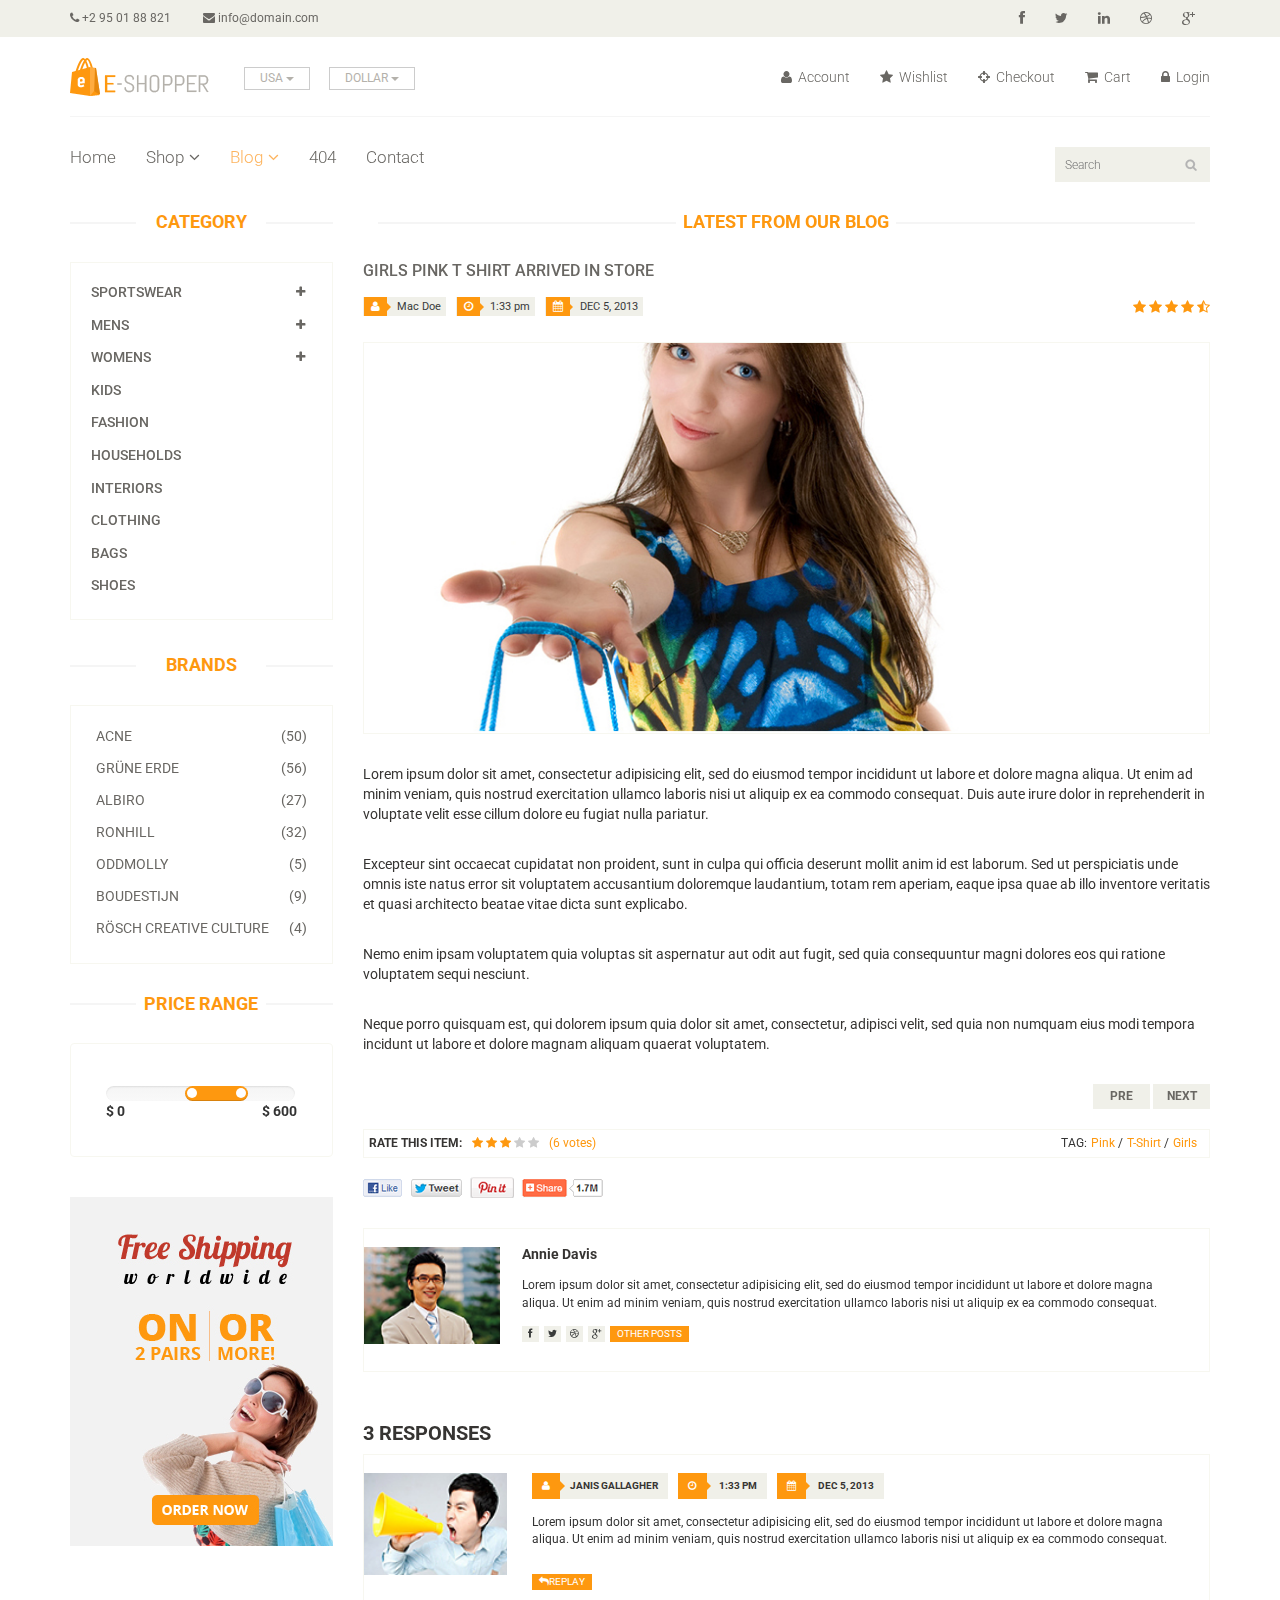
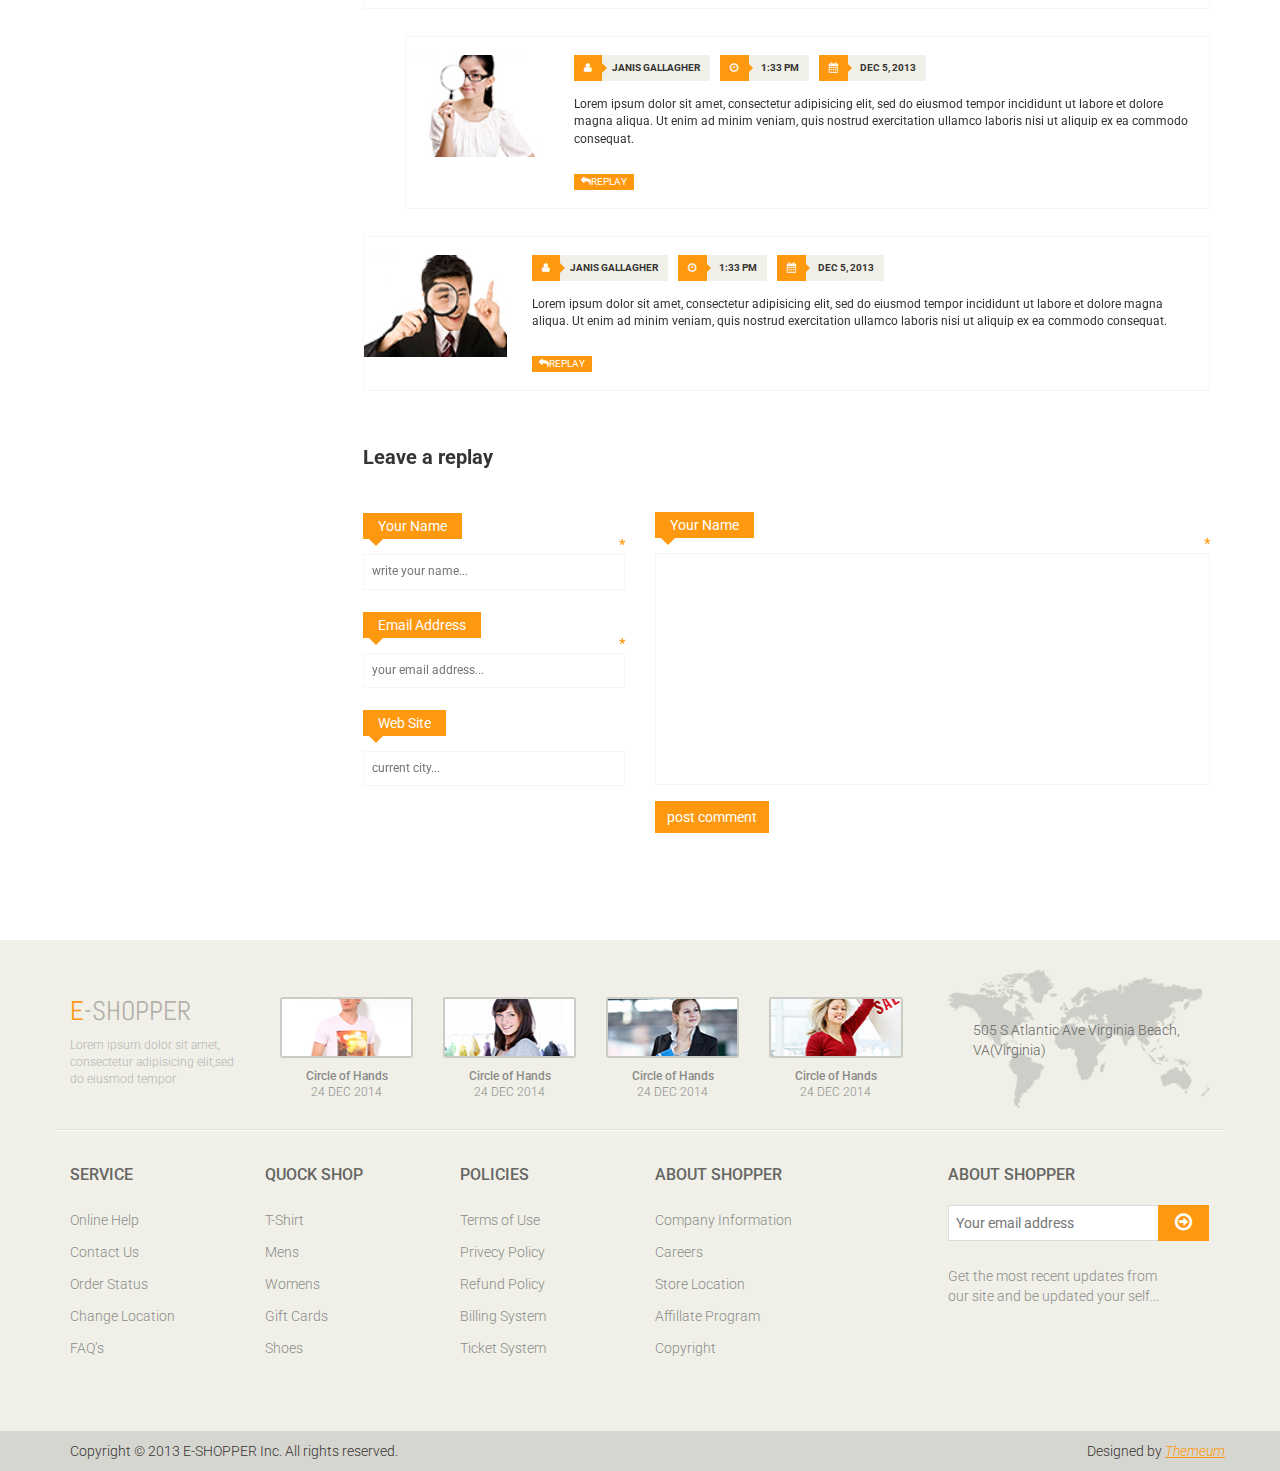
<file: blog-single.html>
<!DOCTYPE html>
<html lang="en">
<head>
    <meta charset="utf-8">
    <meta name="viewport" content="width=device-width, initial-scale=1.0">
    <meta name="description" content="">
    <meta name="author" content="">
    <title>Blog Single | E-Shopper</title>
    <link href="css/bootstrap.min.css" rel="stylesheet">
    <link href="css/font-awesome.min.css" rel="stylesheet">
    <link href="css/prettyPhoto.css" rel="stylesheet">
    <link href="css/price-range.css" rel="stylesheet">
    <link href="css/animate.css" rel="stylesheet">
	<link href="css/main.css" rel="stylesheet">
	<link href="css/responsive.css" rel="stylesheet">
    <!--[if lt IE 9]>
    <script src="js/html5shiv.js"></script>
    <script src="js/respond.min.js"></script>
    <![endif]-->       
    <link rel="shortcut icon" href="images/ico/favicon.ico">
    <link rel="apple-touch-icon-precomposed" sizes="144x144" href="images/ico/apple-touch-icon-144-precomposed.png">
    <link rel="apple-touch-icon-precomposed" sizes="114x114" href="images/ico/apple-touch-icon-114-precomposed.png">
    <link rel="apple-touch-icon-precomposed" sizes="72x72" href="images/ico/apple-touch-icon-72-precomposed.png">
    <link rel="apple-touch-icon-precomposed" href="images/ico/apple-touch-icon-57-precomposed.png">
</head><!--/head-->

<body>
	<header id="header"><!--header-->
		<div class="header_top"><!--header_top-->
			<div class="container">
				<div class="row">
					<div class="col-sm-6">
						<div class="contactinfo">
							<ul class="nav nav-pills">
								<li><a href=""><i class="fa fa-phone"></i> +2 95 01 88 821</a></li>
								<li><a href=""><i class="fa fa-envelope"></i> info@domain.com</a></li>
							</ul>
						</div>
					</div>
					<div class="col-sm-6">
						<div class="social-icons pull-right">
							<ul class="nav navbar-nav">
								<li><a href=""><i class="fa fa-facebook"></i></a></li>
								<li><a href=""><i class="fa fa-twitter"></i></a></li>
								<li><a href=""><i class="fa fa-linkedin"></i></a></li>
								<li><a href=""><i class="fa fa-dribbble"></i></a></li>
								<li><a href=""><i class="fa fa-google-plus"></i></a></li>
							</ul>
						</div>
					</div>
				</div>
			</div>
		</div><!--/header_top-->
		
		<div class="header-middle"><!--header-middle-->
			<div class="container">
				<div class="row">
					<div class="col-sm-4">
						<div class="logo pull-left">
							<a href="index.html"><img src="images/home/logo.png" alt="" /></a>
						</div>
						<div class="btn-group pull-right">
							<div class="btn-group">
								<button type="button" class="btn btn-default dropdown-toggle usa" data-toggle="dropdown">
									USA
									<span class="caret"></span>
								</button>
								<ul class="dropdown-menu">
									<li><a href="">Canada</a></li>
									<li><a href="">UK</a></li>
								</ul>
							</div>
							
							<div class="btn-group">
								<button type="button" class="btn btn-default dropdown-toggle usa" data-toggle="dropdown">
									DOLLAR
									<span class="caret"></span>
								</button>
								<ul class="dropdown-menu">
									<li><a href="">Canadian Dollar</a></li>
									<li><a href="">Pound</a></li>
								</ul>
							</div>
						</div>
					</div>
					<div class="col-sm-8">
						<div class="shop-menu pull-right">
							<ul class="nav navbar-nav">
								<li><a href=""><i class="fa fa-user"></i> Account</a></li>
								<li><a href=""><i class="fa fa-star"></i> Wishlist</a></li>
								<li><a href="checkout.html"><i class="fa fa-crosshairs"></i> Checkout</a></li>
								<li><a href="cart.html"><i class="fa fa-shopping-cart"></i> Cart</a></li>
								<li><a href="login.html"><i class="fa fa-lock"></i> Login</a></li>
							</ul>
						</div>
					</div>
				</div>
			</div>
		</div><!--/header-middle-->
	
		<div class="header-bottom"><!--header-bottom-->
			<div class="container">
				<div class="row">
					<div class="col-sm-9">
						<div class="navbar-header">
							<button type="button" class="navbar-toggle" data-toggle="collapse" data-target=".navbar-collapse">
								<span class="sr-only">Toggle navigation</span>
								<span class="icon-bar"></span>
								<span class="icon-bar"></span>
								<span class="icon-bar"></span>
							</button>
						</div>
						<div class="mainmenu pull-left">
							<ul class="nav navbar-nav collapse navbar-collapse">
								<li><a href="index.html">Home</a></li>
								<li class="dropdown"><a href="#">Shop<i class="fa fa-angle-down"></i></a>
                                    <ul role="menu" class="sub-menu">
                                        <li><a href="shop.html">Products</a></li>
										<li><a href="product-details.html">Product Details</a></li> 
										<li><a href="checkout.html">Checkout</a></li> 
										<li><a href="cart.html">Cart</a></li> 
										<li><a href="login.html">Login</a></li> 
                                    </ul>
                                </li> 
								<li class="dropdown"><a href="#" class="active">Blog<i class="fa fa-angle-down"></i></a>
                                    <ul role="menu" class="sub-menu">
                                        <li><a href="blog.html">Blog List</a></li>
										<li><a href="blog-single.html" class="active">Blog Single</a></li>
                                    </ul>
                                </li> 
								<li><a href="404.html">404</a></li>
								<li><a href="contact-us.html">Contact</a></li>
							</ul>
						</div>
					</div>
					<div class="col-sm-3">
						<div class="search_box pull-right">
							<input type="text" placeholder="Search"/>
						</div>
					</div>
				</div>
			</div>
		</div><!--/header-bottom-->
	</header><!--/header-->
	
	<section>
		<div class="container">
			<div class="row">
				<div class="col-sm-3">
					<div class="left-sidebar">
						<h2>Category</h2>
						<div class="panel-group category-products" id="accordian"><!--category-productsr-->
							<div class="panel panel-default">
								<div class="panel-heading">
									<h4 class="panel-title">
										<a data-toggle="collapse" data-parent="#accordian" href="#sportswear">
											<span class="badge pull-right"><i class="fa fa-plus"></i></span>
											Sportswear
										</a>
									</h4>
								</div>
								<div id="sportswear" class="panel-collapse collapse">
									<div class="panel-body">
										<ul>
											<li><a href="">Nike </a></li>
											<li><a href="">Under Armour </a></li>
											<li><a href="">Adidas </a></li>
											<li><a href="">Puma</a></li>
											<li><a href="">ASICS </a></li>
										</ul>
									</div>
								</div>
							</div>
							<div class="panel panel-default">
								<div class="panel-heading">
									<h4 class="panel-title">
										<a data-toggle="collapse" data-parent="#accordian" href="#mens">
											<span class="badge pull-right"><i class="fa fa-plus"></i></span>
											Mens
										</a>
									</h4>
								</div>
								<div id="mens" class="panel-collapse collapse">
									<div class="panel-body">
										<ul>
											<li><a href="">Fendi</a></li>
											<li><a href="">Guess</a></li>
											<li><a href="">Valentino</a></li>
											<li><a href="">Dior</a></li>
											<li><a href="">Versace</a></li>
											<li><a href="">Armani</a></li>
											<li><a href="">Prada</a></li>
											<li><a href="">Dolce and Gabbana</a></li>
											<li><a href="">Chanel</a></li>
											<li><a href="">Gucci</a></li>
										</ul>
									</div>
								</div>
							</div>
							
							<div class="panel panel-default">
								<div class="panel-heading">
									<h4 class="panel-title">
										<a data-toggle="collapse" data-parent="#accordian" href="#womens">
											<span class="badge pull-right"><i class="fa fa-plus"></i></span>
											Womens
										</a>
									</h4>
								</div>
								<div id="womens" class="panel-collapse collapse">
									<div class="panel-body">
										<ul>
											<li><a href="">Fendi</a></li>
											<li><a href="">Guess</a></li>
											<li><a href="">Valentino</a></li>
											<li><a href="">Dior</a></li>
											<li><a href="">Versace</a></li>
										</ul>
									</div>
								</div>
							</div>
							<div class="panel panel-default">
								<div class="panel-heading">
									<h4 class="panel-title"><a href="#">Kids</a></h4>
								</div>
							</div>
							<div class="panel panel-default">
								<div class="panel-heading">
									<h4 class="panel-title"><a href="#">Fashion</a></h4>
								</div>
							</div>
							<div class="panel panel-default">
								<div class="panel-heading">
									<h4 class="panel-title"><a href="#">Households</a></h4>
								</div>
							</div>
							<div class="panel panel-default">
								<div class="panel-heading">
									<h4 class="panel-title"><a href="#">Interiors</a></h4>
								</div>
							</div>
							<div class="panel panel-default">
								<div class="panel-heading">
									<h4 class="panel-title"><a href="#">Clothing</a></h4>
								</div>
							</div>
							<div class="panel panel-default">
								<div class="panel-heading">
									<h4 class="panel-title"><a href="#">Bags</a></h4>
								</div>
							</div>
							<div class="panel panel-default">
								<div class="panel-heading">
									<h4 class="panel-title"><a href="#">Shoes</a></h4>
								</div>
							</div>
						</div><!--/category-products-->
					
						<div class="brands_products"><!--brands_products-->
							<h2>Brands</h2>
							<div class="brands-name">
								<ul class="nav nav-pills nav-stacked">
									<li><a href=""> <span class="pull-right">(50)</span>Acne</a></li>
									<li><a href=""> <span class="pull-right">(56)</span>Grüne Erde</a></li>
									<li><a href=""> <span class="pull-right">(27)</span>Albiro</a></li>
									<li><a href=""> <span class="pull-right">(32)</span>Ronhill</a></li>
									<li><a href=""> <span class="pull-right">(5)</span>Oddmolly</a></li>
									<li><a href=""> <span class="pull-right">(9)</span>Boudestijn</a></li>
									<li><a href=""> <span class="pull-right">(4)</span>Rösch creative culture</a></li>
								</ul>
							</div>
						</div><!--/brands_products-->
						
						<div class="price-range"><!--price-range-->
							<h2>Price Range</h2>
							<div class="well">
								 <input type="text" class="span2" value="" data-slider-min="0" data-slider-max="600" data-slider-step="5" data-slider-value="[250,450]" id="sl2" ><br />
								 <b>$ 0</b> <b class="pull-right">$ 600</b>
							</div>
						</div><!--/price-range-->
						
						<div class="shipping text-center"><!--shipping-->
							<img src="images/home/shipping.jpg" alt="" />
						</div><!--/shipping-->
					</div>
				</div>
				<div class="col-sm-9">
					<div class="blog-post-area">
						<h2 class="title text-center">Latest From our Blog</h2>
						<div class="single-blog-post">
							<h3>Girls Pink T Shirt arrived in store</h3>
							<div class="post-meta">
								<ul>
									<li><i class="fa fa-user"></i> Mac Doe</li>
									<li><i class="fa fa-clock-o"></i> 1:33 pm</li>
									<li><i class="fa fa-calendar"></i> DEC 5, 2013</li>
								</ul>
								<span>
									<i class="fa fa-star"></i>
									<i class="fa fa-star"></i>
									<i class="fa fa-star"></i>
									<i class="fa fa-star"></i>
									<i class="fa fa-star-half-o"></i>
								</span>
							</div>
							<a href="">
								<img src="images/blog/blog-one.jpg" alt="">
							</a>
							<p>
								Lorem ipsum dolor sit amet, consectetur adipisicing elit, sed do eiusmod tempor incididunt ut labore et dolore magna aliqua. Ut enim ad minim veniam, quis nostrud exercitation ullamco laboris nisi ut aliquip ex ea commodo consequat. Duis aute irure dolor in reprehenderit in voluptate velit esse cillum dolore eu fugiat nulla pariatur.</p> <br>

							<p>
								Excepteur sint occaecat cupidatat non proident, sunt in culpa qui officia deserunt mollit anim id est laborum. Sed ut perspiciatis unde omnis iste natus error sit voluptatem accusantium doloremque laudantium, totam rem aperiam, eaque ipsa quae ab illo inventore veritatis et quasi architecto beatae vitae dicta sunt explicabo.</p> <br>

							<p>
								Nemo enim ipsam voluptatem quia voluptas sit aspernatur aut odit aut fugit, sed quia consequuntur magni dolores eos qui ratione voluptatem sequi nesciunt.</p> <br>

							<p>
								Neque porro quisquam est, qui dolorem ipsum quia dolor sit amet, consectetur, adipisci velit, sed quia non numquam eius modi tempora incidunt ut labore et dolore magnam aliquam quaerat voluptatem.
							</p>
							<div class="pager-area">
								<ul class="pager pull-right">
									<li><a href="#">Pre</a></li>
									<li><a href="#">Next</a></li>
								</ul>
							</div>
						</div>
					</div><!--/blog-post-area-->

					<div class="rating-area">
						<ul class="ratings">
							<li class="rate-this">Rate this item:</li>
							<li>
								<i class="fa fa-star color"></i>
								<i class="fa fa-star color"></i>
								<i class="fa fa-star color"></i>
								<i class="fa fa-star"></i>
								<i class="fa fa-star"></i>
							</li>
							<li class="color">(6 votes)</li>
						</ul>
						<ul class="tag">
							<li>TAG:</li>
							<li><a class="color" href="">Pink <span>/</span></a></li>
							<li><a class="color" href="">T-Shirt <span>/</span></a></li>
							<li><a class="color" href="">Girls</a></li>
						</ul>
					</div><!--/rating-area-->

					<div class="socials-share">
						<a href=""><img src="images/blog/socials.png" alt=""></a>
					</div><!--/socials-share-->

					<div class="media commnets">
						<a class="pull-left" href="#">
							<img class="media-object" src="images/blog/man-one.jpg" alt="">
						</a>
						<div class="media-body">
							<h4 class="media-heading">Annie Davis</h4>
							<p>Lorem ipsum dolor sit amet, consectetur adipisicing elit, sed do eiusmod tempor incididunt ut labore et dolore magna aliqua.  Ut enim ad minim veniam, quis nostrud exercitation ullamco laboris nisi ut aliquip ex ea commodo consequat.</p>
							<div class="blog-socials">
								<ul>
									<li><a href=""><i class="fa fa-facebook"></i></a></li>
									<li><a href=""><i class="fa fa-twitter"></i></a></li>
									<li><a href=""><i class="fa fa-dribbble"></i></a></li>
									<li><a href=""><i class="fa fa-google-plus"></i></a></li>
								</ul>
								<a class="btn btn-primary" href="">Other Posts</a>
							</div>
						</div>
					</div><!--Comments-->
					<div class="response-area">
						<h2>3 RESPONSES</h2>
						<ul class="media-list">
							<li class="media">
								
								<a class="pull-left" href="#">
									<img class="media-object" src="images/blog/man-two.jpg" alt="">
								</a>
								<div class="media-body">
									<ul class="sinlge-post-meta">
										<li><i class="fa fa-user"></i>Janis Gallagher</li>
										<li><i class="fa fa-clock-o"></i> 1:33 pm</li>
										<li><i class="fa fa-calendar"></i> DEC 5, 2013</li>
									</ul>
									<p>Lorem ipsum dolor sit amet, consectetur adipisicing elit, sed do eiusmod tempor incididunt ut labore et dolore magna aliqua.  Ut enim ad minim veniam, quis nostrud exercitation ullamco laboris nisi ut aliquip ex ea commodo consequat.</p>
									<a class="btn btn-primary" href=""><i class="fa fa-reply"></i>Replay</a>
								</div>
							</li>
							<li class="media second-media">
								<a class="pull-left" href="#">
									<img class="media-object" src="images/blog/man-three.jpg" alt="">
								</a>
								<div class="media-body">
									<ul class="sinlge-post-meta">
										<li><i class="fa fa-user"></i>Janis Gallagher</li>
										<li><i class="fa fa-clock-o"></i> 1:33 pm</li>
										<li><i class="fa fa-calendar"></i> DEC 5, 2013</li>
									</ul>
									<p>Lorem ipsum dolor sit amet, consectetur adipisicing elit, sed do eiusmod tempor incididunt ut labore et dolore magna aliqua.  Ut enim ad minim veniam, quis nostrud exercitation ullamco laboris nisi ut aliquip ex ea commodo consequat.</p>
									<a class="btn btn-primary" href=""><i class="fa fa-reply"></i>Replay</a>
								</div>
							</li>
							<li class="media">
								<a class="pull-left" href="#">
									<img class="media-object" src="images/blog/man-four.jpg" alt="">
								</a>
								<div class="media-body">
									<ul class="sinlge-post-meta">
										<li><i class="fa fa-user"></i>Janis Gallagher</li>
										<li><i class="fa fa-clock-o"></i> 1:33 pm</li>
										<li><i class="fa fa-calendar"></i> DEC 5, 2013</li>
									</ul>
									<p>Lorem ipsum dolor sit amet, consectetur adipisicing elit, sed do eiusmod tempor incididunt ut labore et dolore magna aliqua.  Ut enim ad minim veniam, quis nostrud exercitation ullamco laboris nisi ut aliquip ex ea commodo consequat.</p>
									<a class="btn btn-primary" href=""><i class="fa fa-reply"></i>Replay</a>
								</div>
							</li>
						</ul>					
					</div><!--/Response-area-->
					<div class="replay-box">
						<div class="row">
							<div class="col-sm-4">
								<h2>Leave a replay</h2>
								<form>
									<div class="blank-arrow">
										<label>Your Name</label>
									</div>
									<span>*</span>
									<input type="text" placeholder="write your name...">
									<div class="blank-arrow">
										<label>Email Address</label>
									</div>
									<span>*</span>
									<input type="email" placeholder="your email address...">
									<div class="blank-arrow">
										<label>Web Site</label>
									</div>
									<input type="email" placeholder="current city...">
								</form>
							</div>
							<div class="col-sm-8">
								<div class="text-area">
									<div class="blank-arrow">
										<label>Your Name</label>
									</div>
									<span>*</span>
									<textarea name="message" rows="11"></textarea>
									<a class="btn btn-primary" href="">post comment</a>
								</div>
							</div>
						</div>
					</div><!--/Repaly Box-->
				</div>	
			</div>
		</div>
	</section>
	
	<footer id="footer"><!--Footer-->
		<div class="footer-top">
			<div class="container">
				<div class="row">
					<div class="col-sm-2">
						<div class="companyinfo">
							<h2><span>e</span>-shopper</h2>
							<p>Lorem ipsum dolor sit amet, consectetur adipisicing elit,sed do eiusmod tempor</p>
						</div>
					</div>
					<div class="col-sm-7">
						<div class="col-sm-3">
							<div class="video-gallery text-center">
								<a href="#">
									<div class="iframe-img">
										<img src="images/home/iframe1.png" alt="" />
									</div>
									<div class="overlay-icon">
										<i class="fa fa-play-circle-o"></i>
									</div>
								</a>
								<p>Circle of Hands</p>
								<h2>24 DEC 2014</h2>
							</div>
						</div>
						
						<div class="col-sm-3">
							<div class="video-gallery text-center">
								<a href="#">
									<div class="iframe-img">
										<img src="images/home/iframe2.png" alt="" />
									</div>
									<div class="overlay-icon">
										<i class="fa fa-play-circle-o"></i>
									</div>
								</a>
								<p>Circle of Hands</p>
								<h2>24 DEC 2014</h2>
							</div>
						</div>
						
						<div class="col-sm-3">
							<div class="video-gallery text-center">
								<a href="#">
									<div class="iframe-img">
										<img src="images/home/iframe3.png" alt="" />
									</div>
									<div class="overlay-icon">
										<i class="fa fa-play-circle-o"></i>
									</div>
								</a>
								<p>Circle of Hands</p>
								<h2>24 DEC 2014</h2>
							</div>
						</div>
						
						<div class="col-sm-3">
							<div class="video-gallery text-center">
								<a href="#">
									<div class="iframe-img">
										<img src="images/home/iframe4.png" alt="" />
									</div>
									<div class="overlay-icon">
										<i class="fa fa-play-circle-o"></i>
									</div>
								</a>
								<p>Circle of Hands</p>
								<h2>24 DEC 2014</h2>
							</div>
						</div>
					</div>
					<div class="col-sm-3">
						<div class="address">
							<img src="images/home/map.png" alt="" />
							<p>505 S Atlantic Ave Virginia Beach, VA(Virginia)</p>
						</div>
					</div>
				</div>
			</div>
		</div>
		
		<div class="footer-widget">
			<div class="container">
				<div class="row">
					<div class="col-sm-2">
						<div class="single-widget">
							<h2>Service</h2>
							<ul class="nav nav-pills nav-stacked">
								<li><a href="">Online Help</a></li>
								<li><a href="">Contact Us</a></li>
								<li><a href="">Order Status</a></li>
								<li><a href="">Change Location</a></li>
								<li><a href="">FAQ’s</a></li>
							</ul>
						</div>
					</div>
					<div class="col-sm-2">
						<div class="single-widget">
							<h2>Quock Shop</h2>
							<ul class="nav nav-pills nav-stacked">
								<li><a href="">T-Shirt</a></li>
								<li><a href="">Mens</a></li>
								<li><a href="">Womens</a></li>
								<li><a href="">Gift Cards</a></li>
								<li><a href="">Shoes</a></li>
							</ul>
						</div>
					</div>
					<div class="col-sm-2">
						<div class="single-widget">
							<h2>Policies</h2>
							<ul class="nav nav-pills nav-stacked">
								<li><a href="">Terms of Use</a></li>
								<li><a href="">Privecy Policy</a></li>
								<li><a href="">Refund Policy</a></li>
								<li><a href="">Billing System</a></li>
								<li><a href="">Ticket System</a></li>
							</ul>
						</div>
					</div>
					<div class="col-sm-2">
						<div class="single-widget">
							<h2>About Shopper</h2>
							<ul class="nav nav-pills nav-stacked">
								<li><a href="">Company Information</a></li>
								<li><a href="">Careers</a></li>
								<li><a href="">Store Location</a></li>
								<li><a href="">Affillate Program</a></li>
								<li><a href="">Copyright</a></li>
							</ul>
						</div>
					</div>
					<div class="col-sm-3 col-sm-offset-1">
						<div class="single-widget">
							<h2>About Shopper</h2>
							<form action="#" class="searchform">
								<input type="text" placeholder="Your email address" />
								<button type="submit" class="btn btn-default"><i class="fa fa-arrow-circle-o-right"></i></button>
								<p>Get the most recent updates from <br />our site and be updated your self...</p>
							</form>
						</div>
					</div>
					
				</div>
			</div>
		</div>
		
		<div class="footer-bottom">
			<div class="container">
				<div class="row">
					<p class="pull-left">Copyright © 2013 E-SHOPPER Inc. All rights reserved.</p>
					<p class="pull-right">Designed by <span><a target="_blank" href="http://www.themeum.com">Themeum</a></span></p>
				</div>
			</div>
		</div>
		
	</footer><!--/Footer-->
	

  
    <script src="js/jquery.js"></script>
	<script src="js/price-range.js"></script>
	<script src="js/jquery.scrollUp.min.js"></script>
	<script src="js/bootstrap.min.js"></script>
    <script src="js/jquery.prettyPhoto.js"></script>
    <script src="js/main.js"></script>
</body>
</html>
</file>
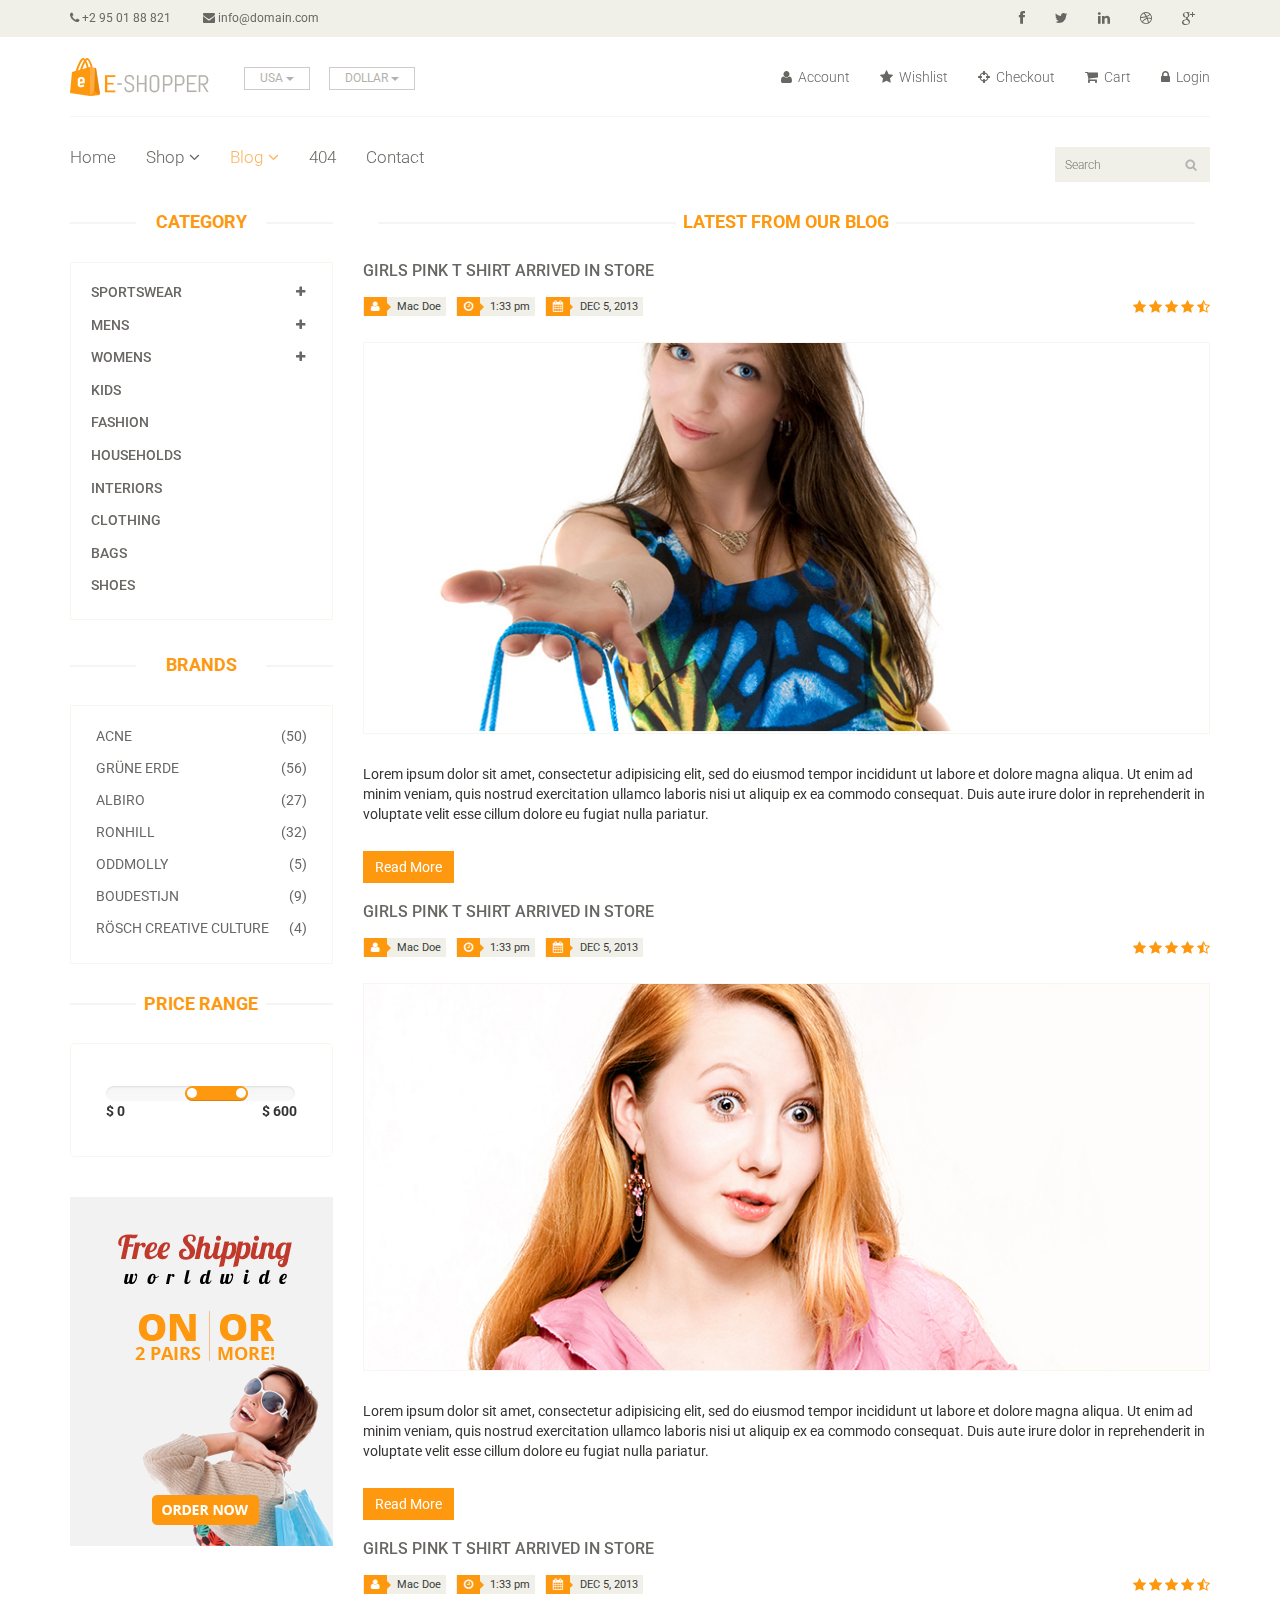
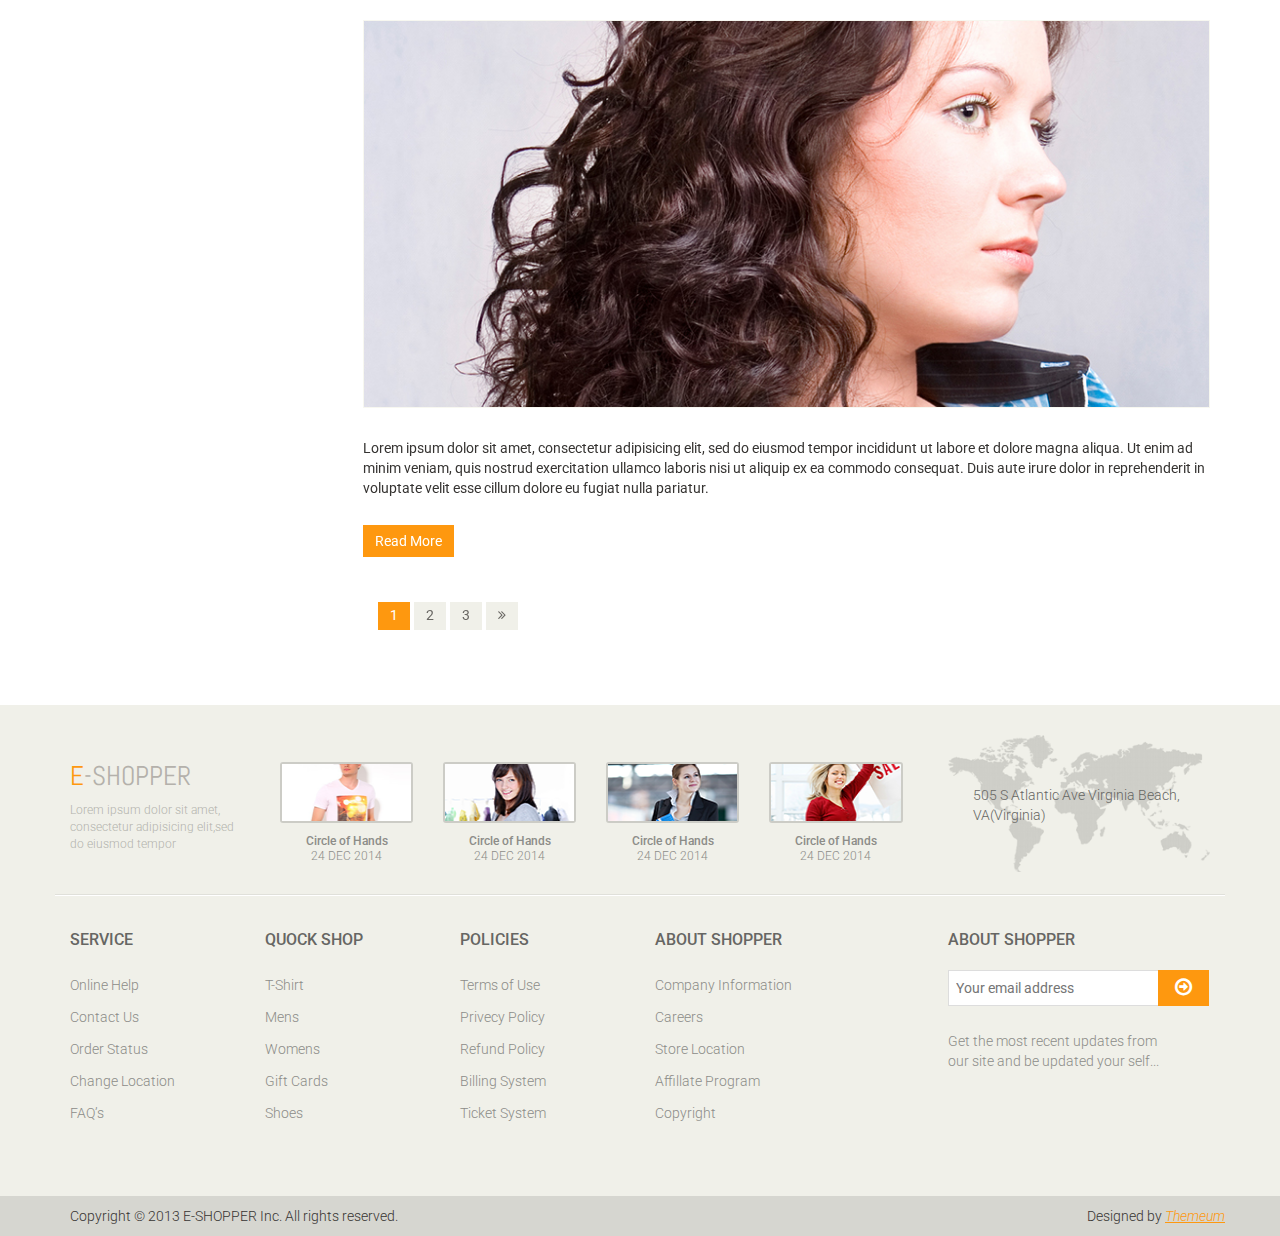
<file: blog.html>
<!DOCTYPE html>
<html lang="en">
<head>
    <meta charset="utf-8">
    <meta name="viewport" content="width=device-width, initial-scale=1.0">
    <meta name="description" content="">
    <meta name="author" content="">
    <title>Blog | E-Shopper</title>
    <link href="css/bootstrap.min.css" rel="stylesheet">
    <link href="css/font-awesome.min.css" rel="stylesheet">
    <link href="css/prettyPhoto.css" rel="stylesheet">
    <link href="css/price-range.css" rel="stylesheet">
    <link href="css/animate.css" rel="stylesheet">
	<link href="css/main.css" rel="stylesheet">
	<link href="css/responsive.css" rel="stylesheet">
    <!--[if lt IE 9]>
    <script src="js/html5shiv.js"></script>
    <script src="js/respond.min.js"></script>
    <![endif]-->       
    <link rel="shortcut icon" href="images/ico/favicon.ico">
    <link rel="apple-touch-icon-precomposed" sizes="144x144" href="images/ico/apple-touch-icon-144-precomposed.png">
    <link rel="apple-touch-icon-precomposed" sizes="114x114" href="images/ico/apple-touch-icon-114-precomposed.png">
    <link rel="apple-touch-icon-precomposed" sizes="72x72" href="images/ico/apple-touch-icon-72-precomposed.png">
    <link rel="apple-touch-icon-precomposed" href="images/ico/apple-touch-icon-57-precomposed.png">
</head><!--/head-->

<body>
	<header id="header"><!--header-->
		<div class="header_top"><!--header_top-->
			<div class="container">
				<div class="row">
					<div class="col-sm-6">
						<div class="contactinfo">
							<ul class="nav nav-pills">
								<li><a href=""><i class="fa fa-phone"></i> +2 95 01 88 821</a></li>
								<li><a href=""><i class="fa fa-envelope"></i> info@domain.com</a></li>
							</ul>
						</div>
					</div>
					<div class="col-sm-6">
						<div class="social-icons pull-right">
							<ul class="nav navbar-nav">
								<li><a href=""><i class="fa fa-facebook"></i></a></li>
								<li><a href=""><i class="fa fa-twitter"></i></a></li>
								<li><a href=""><i class="fa fa-linkedin"></i></a></li>
								<li><a href=""><i class="fa fa-dribbble"></i></a></li>
								<li><a href=""><i class="fa fa-google-plus"></i></a></li>
							</ul>
						</div>
					</div>
				</div>
			</div>
		</div><!--/header_top-->
		
		<div class="header-middle"><!--header-middle-->
			<div class="container">
				<div class="row">
					<div class="col-sm-4">
						<div class="logo pull-left">
							<a href="index.html"><img src="images/home/logo.png" alt="" /></a>
						</div>
						<div class="btn-group pull-right">
							<div class="btn-group">
								<button type="button" class="btn btn-default dropdown-toggle usa" data-toggle="dropdown">
									USA
									<span class="caret"></span>
								</button>
								<ul class="dropdown-menu">
									<li><a href="">Canada</a></li>
									<li><a href="">UK</a></li>
								</ul>
							</div>
							
							<div class="btn-group">
								<button type="button" class="btn btn-default dropdown-toggle usa" data-toggle="dropdown">
									DOLLAR
									<span class="caret"></span>
								</button>
								<ul class="dropdown-menu">
									<li><a href="">Canadian Dollar</a></li>
									<li><a href="">Pound</a></li>
								</ul>
							</div>
						</div>
					</div>
					<div class="col-sm-8">
						<div class="shop-menu pull-right">
							<ul class="nav navbar-nav">
								<li><a href=""><i class="fa fa-user"></i> Account</a></li>
								<li><a href=""><i class="fa fa-star"></i> Wishlist</a></li>
								<li><a href="checkout.html"><i class="fa fa-crosshairs"></i> Checkout</a></li>
								<li><a href="cart.html"><i class="fa fa-shopping-cart"></i> Cart</a></li>
								<li><a href="login.html"><i class="fa fa-lock"></i> Login</a></li>
							</ul>
						</div>
					</div>
				</div>
			</div>
		</div><!--/header-middle-->
	
		<div class="header-bottom"><!--header-bottom-->
			<div class="container">
				<div class="row">
					<div class="col-sm-9">
						<div class="navbar-header">
							<button type="button" class="navbar-toggle" data-toggle="collapse" data-target=".navbar-collapse">
								<span class="sr-only">Toggle navigation</span>
								<span class="icon-bar"></span>
								<span class="icon-bar"></span>
								<span class="icon-bar"></span>
							</button>
						</div>
						<div class="mainmenu pull-left">
							<ul class="nav navbar-nav collapse navbar-collapse">
								<li><a href="index.html">Home</a></li>
								<li class="dropdown"><a href="#">Shop<i class="fa fa-angle-down"></i></a>
                                    <ul role="menu" class="sub-menu">
                                        <li><a href="shop.html">Products</a></li>
										<li><a href="product-details.html">Product Details</a></li> 
										<li><a href="checkout.html">Checkout</a></li> 
										<li><a href="cart.html">Cart</a></li> 
										<li><a href="login.html">Login</a></li> 
                                    </ul>
                                </li> 
								<li class="dropdown"><a href="#" class="active">Blog<i class="fa fa-angle-down"></i></a>
                                    <ul role="menu" class="sub-menu">
                                        <li><a href="blog.html" class="active">Blog List</a></li>
										<li><a href="blog-single.html">Blog Single</a></li>
                                    </ul>
                                </li> 
								<li><a href="404.html">404</a></li>
								<li><a href="contact-us.html">Contact</a></li>
							</ul>
						</div>
					</div>
					<div class="col-sm-3">
						<div class="search_box pull-right">
							<input type="text" placeholder="Search"/>
						</div>
					</div>
				</div>
			</div>
		</div><!--/header-bottom-->
	</header><!--/header-->
	
	<section>
		<div class="container">
			<div class="row">
				<div class="col-sm-3">
					<div class="left-sidebar">
						<h2>Category</h2>
						<div class="panel-group category-products" id="accordian"><!--category-productsr-->
							<div class="panel panel-default">
								<div class="panel-heading">
									<h4 class="panel-title">
										<a data-toggle="collapse" data-parent="#accordian" href="#sportswear">
											<span class="badge pull-right"><i class="fa fa-plus"></i></span>
											Sportswear
										</a>
									</h4>
								</div>
								<div id="sportswear" class="panel-collapse collapse">
									<div class="panel-body">
										<ul>
											<li><a href="">Nike </a></li>
											<li><a href="">Under Armour </a></li>
											<li><a href="">Adidas </a></li>
											<li><a href="">Puma</a></li>
											<li><a href="">ASICS </a></li>
										</ul>
									</div>
								</div>
							</div>
							<div class="panel panel-default">
								<div class="panel-heading">
									<h4 class="panel-title">
										<a data-toggle="collapse" data-parent="#accordian" href="#mens">
											<span class="badge pull-right"><i class="fa fa-plus"></i></span>
											Mens
										</a>
									</h4>
								</div>
								<div id="mens" class="panel-collapse collapse">
									<div class="panel-body">
										<ul>
											<li><a href="">Fendi</a></li>
											<li><a href="">Guess</a></li>
											<li><a href="">Valentino</a></li>
											<li><a href="">Dior</a></li>
											<li><a href="">Versace</a></li>
											<li><a href="">Armani</a></li>
											<li><a href="">Prada</a></li>
											<li><a href="">Dolce and Gabbana</a></li>
											<li><a href="">Chanel</a></li>
											<li><a href="">Gucci</a></li>
										</ul>
									</div>
								</div>
							</div>
							
							<div class="panel panel-default">
								<div class="panel-heading">
									<h4 class="panel-title">
										<a data-toggle="collapse" data-parent="#accordian" href="#womens">
											<span class="badge pull-right"><i class="fa fa-plus"></i></span>
											Womens
										</a>
									</h4>
								</div>
								<div id="womens" class="panel-collapse collapse">
									<div class="panel-body">
										<ul>
											<li><a href="">Fendi</a></li>
											<li><a href="">Guess</a></li>
											<li><a href="">Valentino</a></li>
											<li><a href="">Dior</a></li>
											<li><a href="">Versace</a></li>
										</ul>
									</div>
								</div>
							</div>
							<div class="panel panel-default">
								<div class="panel-heading">
									<h4 class="panel-title"><a href="#">Kids</a></h4>
								</div>
							</div>
							<div class="panel panel-default">
								<div class="panel-heading">
									<h4 class="panel-title"><a href="#">Fashion</a></h4>
								</div>
							</div>
							<div class="panel panel-default">
								<div class="panel-heading">
									<h4 class="panel-title"><a href="#">Households</a></h4>
								</div>
							</div>
							<div class="panel panel-default">
								<div class="panel-heading">
									<h4 class="panel-title"><a href="#">Interiors</a></h4>
								</div>
							</div>
							<div class="panel panel-default">
								<div class="panel-heading">
									<h4 class="panel-title"><a href="#">Clothing</a></h4>
								</div>
							</div>
							<div class="panel panel-default">
								<div class="panel-heading">
									<h4 class="panel-title"><a href="#">Bags</a></h4>
								</div>
							</div>
							<div class="panel panel-default">
								<div class="panel-heading">
									<h4 class="panel-title"><a href="#">Shoes</a></h4>
								</div>
							</div>
						</div><!--/category-products-->
					
						<div class="brands_products"><!--brands_products-->
							<h2>Brands</h2>
							<div class="brands-name">
								<ul class="nav nav-pills nav-stacked">
									<li><a href=""> <span class="pull-right">(50)</span>Acne</a></li>
									<li><a href=""> <span class="pull-right">(56)</span>Grüne Erde</a></li>
									<li><a href=""> <span class="pull-right">(27)</span>Albiro</a></li>
									<li><a href=""> <span class="pull-right">(32)</span>Ronhill</a></li>
									<li><a href=""> <span class="pull-right">(5)</span>Oddmolly</a></li>
									<li><a href=""> <span class="pull-right">(9)</span>Boudestijn</a></li>
									<li><a href=""> <span class="pull-right">(4)</span>Rösch creative culture</a></li>
								</ul>
							</div>
						</div><!--/brands_products-->
						
						<div class="price-range"><!--price-range-->
							<h2>Price Range</h2>
							<div class="well">
								 <input type="text" class="span2" value="" data-slider-min="0" data-slider-max="600" data-slider-step="5" data-slider-value="[250,450]" id="sl2" ><br />
								 <b>$ 0</b> <b class="pull-right">$ 600</b>
							</div>
						</div><!--/price-range-->
						
						<div class="shipping text-center"><!--shipping-->
							<img src="images/home/shipping.jpg" alt="" />
						</div><!--/shipping-->
					</div>
				</div>
				<div class="col-sm-9">
					<div class="blog-post-area">
						<h2 class="title text-center">Latest From our Blog</h2>
						<div class="single-blog-post">
							<h3>Girls Pink T Shirt arrived in store</h3>
							<div class="post-meta">
								<ul>
									<li><i class="fa fa-user"></i> Mac Doe</li>
									<li><i class="fa fa-clock-o"></i> 1:33 pm</li>
									<li><i class="fa fa-calendar"></i> DEC 5, 2013</li>
								</ul>
								<span>
										<i class="fa fa-star"></i>
										<i class="fa fa-star"></i>
										<i class="fa fa-star"></i>
										<i class="fa fa-star"></i>
										<i class="fa fa-star-half-o"></i>
								</span>
							</div>
							<a href="">
								<img src="images/blog/blog-one.jpg" alt="">
							</a>
							<p>Lorem ipsum dolor sit amet, consectetur adipisicing elit, sed do eiusmod tempor incididunt ut labore et dolore magna aliqua. Ut enim ad minim veniam, quis nostrud exercitation ullamco laboris nisi ut aliquip ex ea commodo consequat. Duis aute irure dolor in reprehenderit in voluptate velit esse cillum dolore eu fugiat nulla pariatur.</p>
							<a  class="btn btn-primary" href="">Read More</a>
						</div>
						<div class="single-blog-post">
							<h3>Girls Pink T Shirt arrived in store</h3>
							<div class="post-meta">
								<ul>
									<li><i class="fa fa-user"></i> Mac Doe</li>
									<li><i class="fa fa-clock-o"></i> 1:33 pm</li>
									<li><i class="fa fa-calendar"></i> DEC 5, 2013</li>
								</ul>
								<span>
									<i class="fa fa-star"></i>
									<i class="fa fa-star"></i>
									<i class="fa fa-star"></i>
									<i class="fa fa-star"></i>
									<i class="fa fa-star-half-o"></i>
								</span>
							</div>
							<a href="">
								<img src="images/blog/blog-two.jpg" alt="">
							</a>
							<p>Lorem ipsum dolor sit amet, consectetur adipisicing elit, sed do eiusmod tempor incididunt ut labore et dolore magna aliqua. Ut enim ad minim veniam, quis nostrud exercitation ullamco laboris nisi ut aliquip ex ea commodo consequat. Duis aute irure dolor in reprehenderit in voluptate velit esse cillum dolore eu fugiat nulla pariatur.</p>
							<a  class="btn btn-primary" href="">Read More</a>
						</div>
						<div class="single-blog-post">
							<h3>Girls Pink T Shirt arrived in store</h3>
							<div class="post-meta">
								<ul>
									<li><i class="fa fa-user"></i> Mac Doe</li>
									<li><i class="fa fa-clock-o"></i> 1:33 pm</li>
									<li><i class="fa fa-calendar"></i> DEC 5, 2013</li>
								</ul>
								<span>
									<i class="fa fa-star"></i>
									<i class="fa fa-star"></i>
									<i class="fa fa-star"></i>
									<i class="fa fa-star"></i>
									<i class="fa fa-star-half-o"></i>
								</span>
							</div>
							<a href="">
								<img src="images/blog/blog-three.jpg" alt="">
							</a>
							<p>Lorem ipsum dolor sit amet, consectetur adipisicing elit, sed do eiusmod tempor incididunt ut labore et dolore magna aliqua. Ut enim ad minim veniam, quis nostrud exercitation ullamco laboris nisi ut aliquip ex ea commodo consequat. Duis aute irure dolor in reprehenderit in voluptate velit esse cillum dolore eu fugiat nulla pariatur.</p>
							<a  class="btn btn-primary" href="">Read More</a>
						</div>
						<div class="pagination-area">
							<ul class="pagination">
								<li><a href="" class="active">1</a></li>
								<li><a href="">2</a></li>
								<li><a href="">3</a></li>
								<li><a href=""><i class="fa fa-angle-double-right"></i></a></li>
							</ul>
						</div>
					</div>
				</div>
			</div>
		</div>
	</section>
	
	<footer id="footer"><!--Footer-->
		<div class="footer-top">
			<div class="container">
				<div class="row">
					<div class="col-sm-2">
						<div class="companyinfo">
							<h2><span>e</span>-shopper</h2>
							<p>Lorem ipsum dolor sit amet, consectetur adipisicing elit,sed do eiusmod tempor</p>
						</div>
					</div>
					<div class="col-sm-7">
						<div class="col-sm-3">
							<div class="video-gallery text-center">
								<a href="#">
									<div class="iframe-img">
										<img src="images/home/iframe1.png" alt="" />
									</div>
									<div class="overlay-icon">
										<i class="fa fa-play-circle-o"></i>
									</div>
								</a>
								<p>Circle of Hands</p>
								<h2>24 DEC 2014</h2>
							</div>
						</div>
						
						<div class="col-sm-3">
							<div class="video-gallery text-center">
								<a href="#">
									<div class="iframe-img">
										<img src="images/home/iframe2.png" alt="" />
									</div>
									<div class="overlay-icon">
										<i class="fa fa-play-circle-o"></i>
									</div>
								</a>
								<p>Circle of Hands</p>
								<h2>24 DEC 2014</h2>
							</div>
						</div>
						
						<div class="col-sm-3">
							<div class="video-gallery text-center">
								<a href="#">
									<div class="iframe-img">
										<img src="images/home/iframe3.png" alt="" />
									</div>
									<div class="overlay-icon">
										<i class="fa fa-play-circle-o"></i>
									</div>
								</a>
								<p>Circle of Hands</p>
								<h2>24 DEC 2014</h2>
							</div>
						</div>
						
						<div class="col-sm-3">
							<div class="video-gallery text-center">
								<a href="#">
									<div class="iframe-img">
										<img src="images/home/iframe4.png" alt="" />
									</div>
									<div class="overlay-icon">
										<i class="fa fa-play-circle-o"></i>
									</div>
								</a>
								<p>Circle of Hands</p>
								<h2>24 DEC 2014</h2>
							</div>
						</div>
					</div>
					<div class="col-sm-3">
						<div class="address">
							<img src="images/home/map.png" alt="" />
							<p>505 S Atlantic Ave Virginia Beach, VA(Virginia)</p>
						</div>
					</div>
				</div>
			</div>
		</div>
		
		<div class="footer-widget">
			<div class="container">
				<div class="row">
					<div class="col-sm-2">
						<div class="single-widget">
							<h2>Service</h2>
							<ul class="nav nav-pills nav-stacked">
								<li><a href="">Online Help</a></li>
								<li><a href="">Contact Us</a></li>
								<li><a href="">Order Status</a></li>
								<li><a href="">Change Location</a></li>
								<li><a href="">FAQ’s</a></li>
							</ul>
						</div>
					</div>
					<div class="col-sm-2">
						<div class="single-widget">
							<h2>Quock Shop</h2>
							<ul class="nav nav-pills nav-stacked">
								<li><a href="">T-Shirt</a></li>
								<li><a href="">Mens</a></li>
								<li><a href="">Womens</a></li>
								<li><a href="">Gift Cards</a></li>
								<li><a href="">Shoes</a></li>
							</ul>
						</div>
					</div>
					<div class="col-sm-2">
						<div class="single-widget">
							<h2>Policies</h2>
							<ul class="nav nav-pills nav-stacked">
								<li><a href="">Terms of Use</a></li>
								<li><a href="">Privecy Policy</a></li>
								<li><a href="">Refund Policy</a></li>
								<li><a href="">Billing System</a></li>
								<li><a href="">Ticket System</a></li>
							</ul>
						</div>
					</div>
					<div class="col-sm-2">
						<div class="single-widget">
							<h2>About Shopper</h2>
							<ul class="nav nav-pills nav-stacked">
								<li><a href="">Company Information</a></li>
								<li><a href="">Careers</a></li>
								<li><a href="">Store Location</a></li>
								<li><a href="">Affillate Program</a></li>
								<li><a href="">Copyright</a></li>
							</ul>
						</div>
					</div>
					<div class="col-sm-3 col-sm-offset-1">
						<div class="single-widget">
							<h2>About Shopper</h2>
							<form action="#" class="searchform">
								<input type="text" placeholder="Your email address" />
								<button type="submit" class="btn btn-default"><i class="fa fa-arrow-circle-o-right"></i></button>
								<p>Get the most recent updates from <br />our site and be updated your self...</p>
							</form>
						</div>
					</div>
					
				</div>
			</div>
		</div>
		
		<div class="footer-bottom">
			<div class="container">
				<div class="row">
					<p class="pull-left">Copyright © 2013 E-SHOPPER Inc. All rights reserved.</p>
					<p class="pull-right">Designed by <span><a target="_blank" href="http://www.themeum.com">Themeum</a></span></p>
				</div>
			</div>
		</div>
		
	</footer><!--/Footer-->
	

  
    <script src="js/jquery.js"></script>
	<script src="js/price-range.js"></script>
	<script src="js/jquery.scrollUp.min.js"></script>
	<script src="js/bootstrap.min.js"></script>
    <script src="js/jquery.prettyPhoto.js"></script>
    <script src="js/main.js"></script>
</body>
</html>
</file>
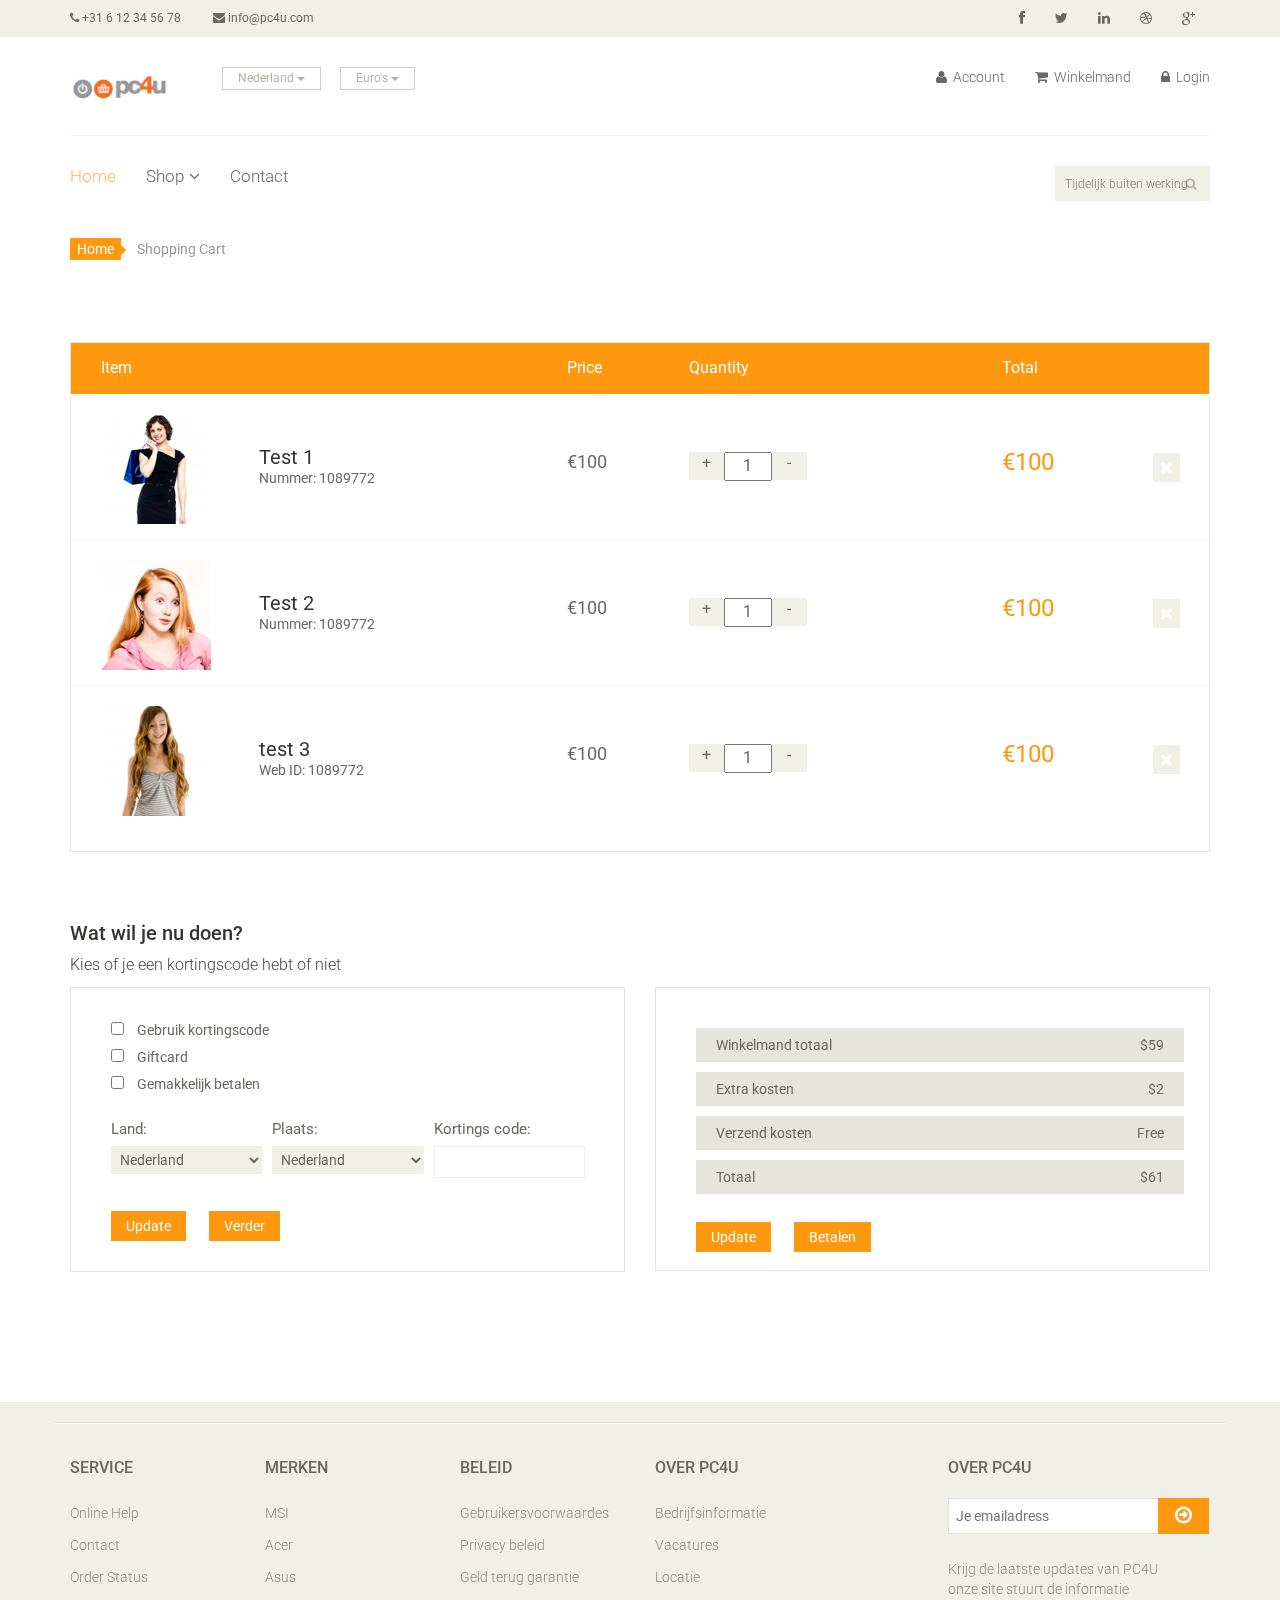
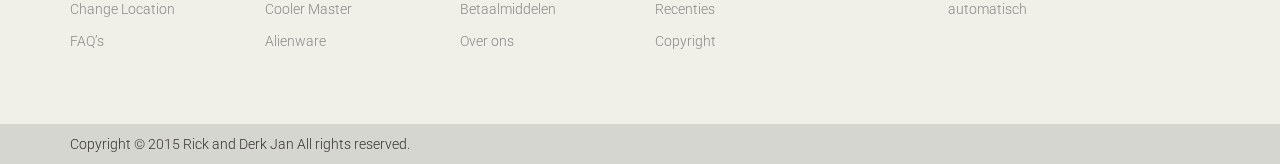
<file: cart.html>
<!DOCTYPE html>
<html lang="en">
<head>  
    <meta charset="utf-8">
    <meta name="viewport" content="width=device-width, initial-scale=1.0">
    <meta name="description" content="">
    <meta name="author" content="">
    <title>Home | PC4U</title>
    <link href="css/bootstrap.min.css" rel="stylesheet">
    <link href="css/font-awesome.min.css" rel="stylesheet">
    <link href="css/prettyPhoto.css" rel="stylesheet">
    <link href="css/price-range.css" rel="stylesheet">
    <link href="css/animate.css" rel="stylesheet">
	<link href="css/main.css" rel="stylesheet">
	<link href="css/responsive.css" rel="stylesheet">
    <!--[if lt IE 9]>
    <script src="js/html5shiv.js"></script>
    <script src="js/respond.min.js"></script>
    <![endif]-->       
    <link rel="shortcut icon" href="images/ico/favicon.ico">
    <link rel="apple-touch-icon-precomposed" sizes="144x144" href="images/ico/apple-touch-icon-144-precomposed.png">
    <link rel="apple-touch-icon-precomposed" sizes="114x114" href="images/ico/apple-touch-icon-114-precomposed.png">
    <link rel="apple-touch-icon-precomposed" sizes="72x72" href="images/ico/apple-touch-icon-72-precomposed.png">
    <link rel="apple-touch-icon-precomposed" href="images/ico/apple-touch-icon-57-precomposed.png">
</head><!--/head-->

<body>
	<header id="header"><!--header-->
		<div class="header_top"><!--header_top-->
			<div class="container">
				<div class="row">
					<div class="col-sm-6">
						<div class="contactinfo">
							<ul class="nav nav-pills">
								<li><a href="#"><i class="fa fa-phone"></i> +31 6 12 34 56 78</a></li>
								<li><a href="#"><i class="fa fa-envelope"></i> info@pc4u.com</a></li>
							</ul>
						</div>
					</div>
					<div class="col-sm-6">
						<div class="social-icons pull-right">
							<ul class="nav navbar-nav">
								<li><a href="#"><i class="fa fa-facebook"></i></a></li>
								<li><a href="#"><i class="fa fa-twitter"></i></a></li>
								<li><a href="#"><i class="fa fa-linkedin"></i></a></li>
								<li><a href="#"><i class="fa fa-dribbble"></i></a></li>
								<li><a href="#"><i class="fa fa-google-plus"></i></a></li>
							</ul>
						</div>
					</div>
				</div>
			</div>
		</div><!--/header_top-->
		
		<div class="header-middle"><!--header-middle-->
			<div class="container">
				<div class="row">
					<div class="col-sm-4">
						<div class="logo pull-left">
							<a href="index.html"><img src="images/logo.jpg" alt="" width="100px"></a>
						</div>
						<div class="btn-group pull-right">
							<div class="btn-group">
								<button type="button" class="btn btn-default dropdown-toggle usa" data-toggle="dropdown">
									Nederland
									<span class="caret"></span>
								</button>
								<ul class="dropdown-menu">
									<li><a href="#">USA</a></li>
									<li><a href="#">UK</a></li>
								</ul>
							</div>
							
							<div class="btn-group">
								<button type="button" class="btn btn-default dropdown-toggle usa" data-toggle="dropdown">
									Euro's
									<span class="caret"></span>
								</button>
								<ul class="dropdown-menu">
									<li><a href="#">US Dollar</a></li>
									<li><a href="#">Pound</a></li>
								</ul>
							</div>
						</div>
					</div>
					<div class="col-sm-8">
						<div class="shop-menu pull-right">
							<ul class="nav navbar-nav">
								<li><a href="#"><i class="fa fa-user"></i> Account</a></li>
								<li><a href="cart.html"><i class="fa fa-shopping-cart"></i> Winkelmand</a></li>
								<li><a href="login.html"><i class="fa fa-lock"></i> Login</a></li>
							</ul>
						</div>
					</div>
				</div>
			</div>
		</div><!--/header-middle-->
	
		<div class="header-bottom"><!--header-bottom-->
			<div class="container">
				<div class="row">
					<div class="col-sm-9">
						<div class="navbar-header">
							<button type="button" class="navbar-toggle" data-toggle="collapse" data-target=".navbar-collapse">
								<span class="sr-only">Toggle navigation</span>
								<span class="icon-bar"></span>
								<span class="icon-bar"></span>
								<span class="icon-bar"></span>
							</button>
						</div>
						<div class="mainmenu pull-left">
							<ul class="nav navbar-nav collapse navbar-collapse">
								<li><a href="index.html" class="active">Home</a></li>
								<li class="dropdown"><a href="#">Shop<i class="fa fa-angle-down"></i></a>
																		<ul role="menu" class="sub-menu">
																				<li><a href="">Products</a></li> <!-- shop.html -->
										<li><a href="">Product Details</a></li>  <!-- product-details.html -->
										<li><a href="checkout.html">Checkout</a></li> 
										<li><a href="cart.html">Cart</a></li> 
										<li><a href="login.html">Login</a></li> 
																		</ul>
																</li>
								<li><a href="contact-us.html">Contact</a></li>
							</ul>
						</div>
					</div>
					<div class="col-sm-3">
						<div class="search_box pull-right">
							<input type="text" placeholder="Tijdelijk buiten werking"/>
						</div>
					</div>
				</div>
			</div>
		</div><!--/header-bottom-->
	</header><!--/header-->

	<section id="cart_items">
		<div class="container">
			<div class="breadcrumbs">
				<ol class="breadcrumb">
				  <li><a href="#">Home</a></li>
				  <li class="active">Shopping Cart</li>
				</ol>
			</div>
			<div class="table-responsive cart_info">
				<table class="table table-condensed">
					<thead>
						<tr class="cart_menu">
							<td class="image">Item</td>
							<td class="description"></td>
							<td class="price">Price</td>
							<td class="quantity">Quantity</td>
							<td class="total">Total</td>
							<td></td>
						</tr>
					</thead>
					<tbody>
						<tr>
							<td class="cart_product">
								<a href=""><img src="images/cart/one.png" alt=""></a>
							</td>
							<td class="cart_description">
								<h4><a href="">Test 1</a></h4>
								<p>Nummer: 1089772</p>
							</td>
							<td class="cart_price">
								<p>€100</p>
							</td>
							<td class="cart_quantity">
								<div class="cart_quantity_button">
									<a class="cart_quantity_up" href=""> + </a>
									<input class="cart_quantity_input" type="text" name="quantity" value="1" autocomplete="off" size="2">
									<a class="cart_quantity_down" href=""> - </a>
								</div>
							</td>
							<td class="cart_total">
								<p class="cart_total_price">€100</p>
							</td>
							<td class="cart_delete">
								<a class="cart_quantity_delete" href=""><i class="fa fa-times"></i></a>
							</td>
						</tr>

						<tr>
							<td class="cart_product">
								<a href=""><img src="images/cart/two.png" alt=""></a>
							</td>
							<td class="cart_description">
								<h4><a href="">Test 2</a></h4>
								<p>Nummer: 1089772</p>
							</td>
							<td class="cart_price">
								<p>€100</p>
							</td>
							<td class="cart_quantity">
								<div class="cart_quantity_button">
									<a class="cart_quantity_up" href=""> + </a>
									<input class="cart_quantity_input" type="text" name="quantity" value="1" autocomplete="off" size="2">
									<a class="cart_quantity_down" href=""> - </a>
								</div>
							</td>
							<td class="cart_total">
								<p class="cart_total_price">€100</p>
							</td>
							<td class="cart_delete">
								<a class="cart_quantity_delete" href=""><i class="fa fa-times"></i></a>
							</td>
						</tr>
						<tr>
							<td class="cart_product">
								<a href=""><img src="images/cart/three.png" alt=""></a>
							</td>
							<td class="cart_description">
								<h4><a href="">test 3</a></h4>
								<p>Web ID: 1089772</p>
							</td>
							<td class="cart_price">
								<p>€100</p>
							</td>
							<td class="cart_quantity">
								<div class="cart_quantity_button">
									<a class="cart_quantity_up" href=""> + </a>
									<input class="cart_quantity_input" type="text" name="quantity" value="1" autocomplete="off" size="2">
									<a class="cart_quantity_down" href=""> - </a>
								</div>
							</td>
							<td class="cart_total">
								<p class="cart_total_price">€100</p>
							</td>
							<td class="cart_delete">
								<a class="cart_quantity_delete" href=""><i class="fa fa-times"></i></a>
							</td>
						</tr>
					</tbody>
				</table>
			</div>
		</div>
	</section> <!--/#cart_items-->

	<section id="do_action">
		<div class="container">
			<div class="heading">
				<h3>Wat wil je nu doen?</h3>
				<p>Kies of je een kortingscode hebt of niet</p>
			</div>
			<div class="row">
				<div class="col-sm-6">
					<div class="chose_area">
						<ul class="user_option">
							<li>
								<input type="checkbox">
								<label>Gebruik kortingscode</label>
							</li>
							<li>
								<input type="checkbox">
								<label>Giftcard</label>
							</li>
							<li>
								<input type="checkbox">
								<label>Gemakkelijk betalen</label>
							</li>
						</ul>
						<ul class="user_info">
							<li class="single_field">
								<label>Land:</label>
								<select>	
									<option>Nederland</option>
									<option>United States</option>
									<option>Bangladesh</option>
									<option>UK</option>
									<option>India</option>
									<option>Pakistan</option>
									<option>Ucrane</option>
									<option>Canada</option>
								
								</select>
								
							</li>
							<li class="single_field">
								<label>Plaats:</label>
								<select>
									<option>Nederland</option>
									<option>Dhaka</option>
									<option>London</option>
									<option>Dillih</option>
									<option>Lahore</option>
									<option>Alaska</option>
									<option>Canada</option>
									
								</select>
							
							</li>
							<li class="single_field zip-field">
								<label>Kortings code:</label>
								<input type="text">
							</li>
						</ul>
						<a class="btn btn-default update" href="">Update</a>
						<a class="btn btn-default check_out" href="">Verder</a>
					</div>
				</div>
				<div class="col-sm-6">
					<div class="total_area">
						<ul>
							<li>Winkelmand totaal <span>$59</span></li>
							<li>Extra kosten <span>$2</span></li>
							<li>Verzend kosten <span>Free</span></li>
							<li>Totaal <span>$61</span></li>
						</ul>
							<a class="btn btn-default update" href="">Update</a>
							<a class="btn btn-default check_out" href="">Betalen</a>
					</div>
				</div>
			</div>
		</div>
	</section><!--/#do_action-->

	
		<footer id="footer"><!--Footer-->
		<div class="footer-top">
			<div class="container">
				<div class="row">
					
					
				</div>
			</div>
		</div>
		
		<div class="footer-widget">
			<div class="container">
				<div class="row">
					<div class="col-sm-2">
						<div class="single-widget">
							<h2>Service</h2>
							<ul class="nav nav-pills nav-stacked">
								<li><a href="#">Online Help</a></li>
								<li><a href="#">Contact</a></li>
								<li><a href="#">Order Status</a></li>
								<li><a href="#">Change Location</a></li>
								<li><a href="#">FAQ’s</a></li>
							</ul>
						</div>
					</div>
					<div class="col-sm-2">
						<div class="single-widget">
							<h2>Merken</h2>
							<ul class="nav nav-pills nav-stacked">
								<li><a href="#">MSI</a></li>
								<li><a href="#">Acer</a></li>
								<li><a href="#">Asus</a></li>
								<li><a href="#">Cooler Master</a></li>
								<li><a href="#">Alienware</a></li>
							</ul>
						</div>
					</div>
					<div class="col-sm-2">
						<div class="single-widget">
							<h2>Beleid</h2>
							<ul class="nav nav-pills nav-stacked">
								<li><a href="#">Gebruikersvoorwaardes</a></li>
								<li><a href="#">Privacy beleid</a></li>
								<li><a href="#">Geld terug garantie</a></li>
								<li><a href="#">Betaalmiddelen</a></li>
								<li><a href="#">Over ons</a></li>
							</ul>
						</div>
					</div>
					<div class="col-sm-2">
						<div class="single-widget">
							<h2>Over PC4U</h2>
							<ul class="nav nav-pills nav-stacked">
								<li><a href="#">Bedrijfsinformatie</a></li>
								<li><a href="#">Vacatures</a></li>
								<li><a href="#">Locatie</a></li>
								<li><a href="#">Recenties</a></li>
								<li><a href="#">Copyright</a></li>
							</ul>
						</div>
					</div>
					<div class="col-sm-3 col-sm-offset-1">
						<div class="single-widget">
							<h2>Over PC4U</h2>
							<form action="#" class="searchform">
								<input type="text" placeholder="Je emailadress" />
								<button type="submit" class="btn btn-default"><i class="fa fa-arrow-circle-o-right"></i></button>
								<p>Krijg de laatste updates van PC4U<br />onze site stuurt de informatie automatisch</p>
							</form>
						</div>
					</div>
					
				</div>
			</div>
		</div>
		
		<div class="footer-bottom">
			<div class="container">
				<div class="row">
					<p class="pull-left">Copyright © 2015 Rick and Derk Jan All rights reserved.</p>
				
				</div>
			</div>
		</div>
		
	</footer><!--/Footer-->


    <script src="js/jquery.js"></script>
	<script src="js/bootstrap.min.js"></script>
	<script src="js/jquery.scrollUp.min.js"></script>
    <script src="js/jquery.prettyPhoto.js"></script>
    <script src="js/main.js"></script>
</body>
</html>
</file>
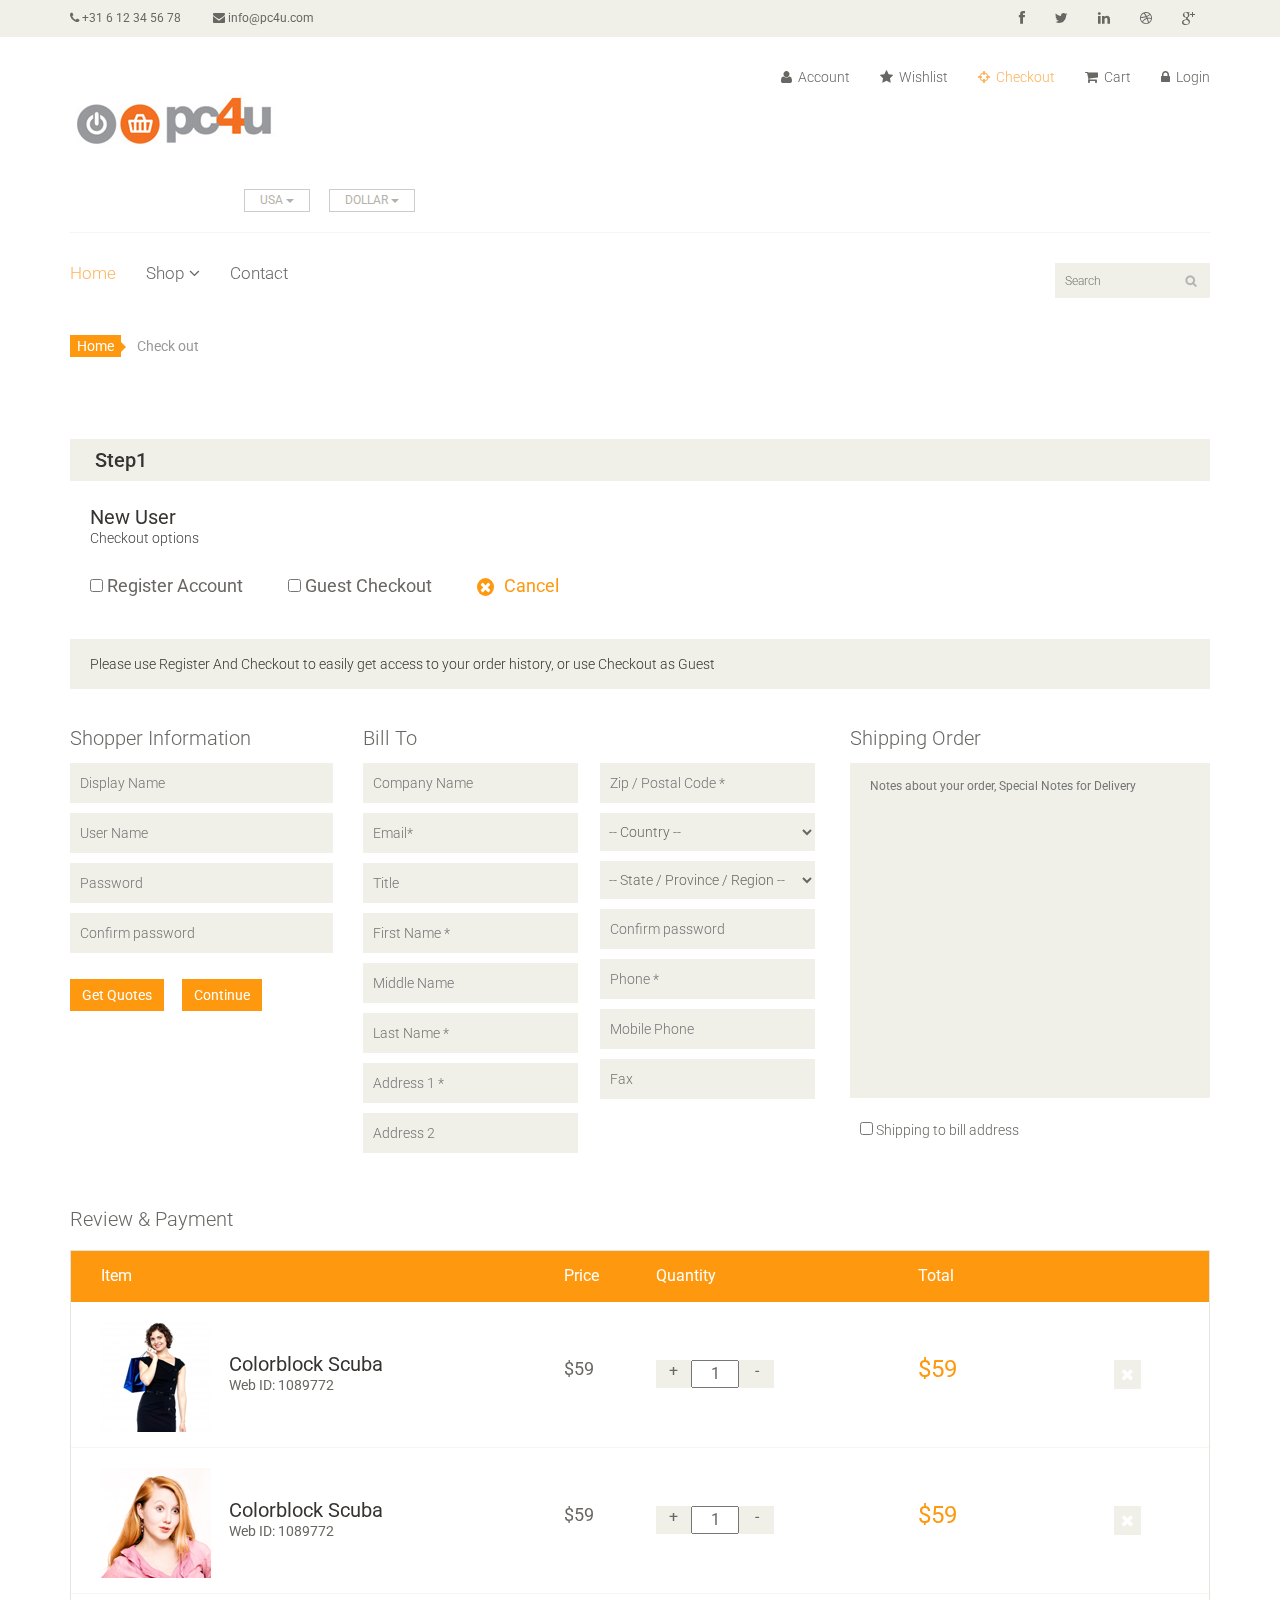
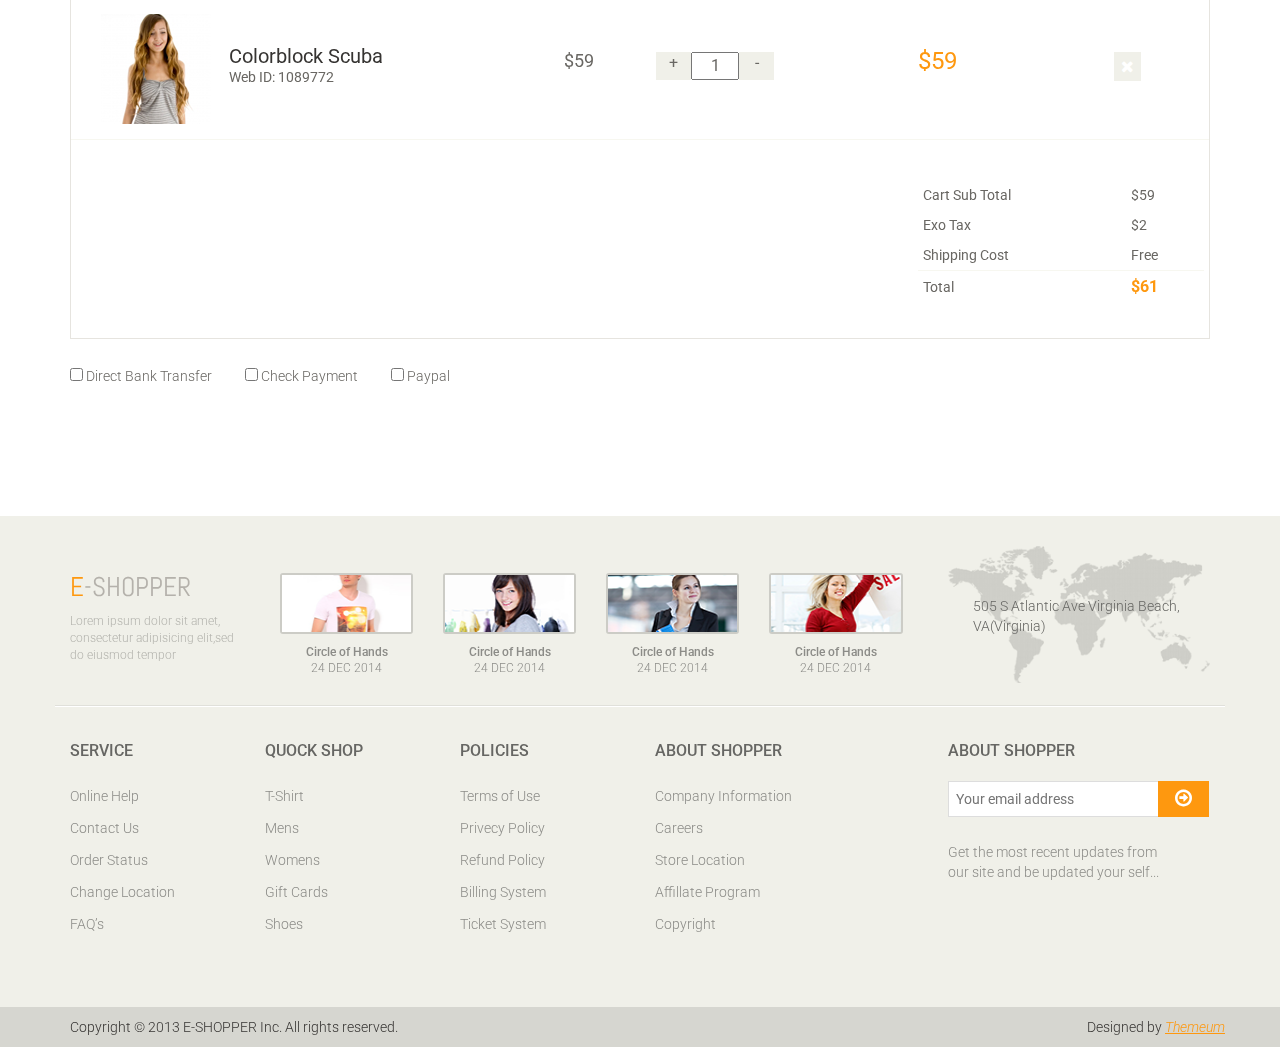
<file: checkout.html>
<!DOCTYPE html>
<html lang="en">
<head>
    <meta charset="utf-8">
    <meta name="viewport" content="width=device-width, initial-scale=1.0">
    <meta name="description" content="">
    <meta name="author" content="">
    <title>Checkout | E-Shopper</title>
    <link href="css/bootstrap.min.css" rel="stylesheet">
    <link href="css/font-awesome.min.css" rel="stylesheet">
    <link href="css/prettyPhoto.css" rel="stylesheet">
    <link href="css/price-range.css" rel="stylesheet">
    <link href="css/animate.css" rel="stylesheet">
	<link href="css/main.css" rel="stylesheet">
	<link href="css/responsive.css" rel="stylesheet">
    <!--[if lt IE 9]>
    <script src="js/html5shiv.js"></script>
    <script src="js/respond.min.js"></script>
    <![endif]-->       
    <link rel="shortcut icon" href="images/ico/favicon.ico">
    <link rel="apple-touch-icon-precomposed" sizes="144x144" href="images/ico/apple-touch-icon-144-precomposed.png">
    <link rel="apple-touch-icon-precomposed" sizes="114x114" href="images/ico/apple-touch-icon-114-precomposed.png">
    <link rel="apple-touch-icon-precomposed" sizes="72x72" href="images/ico/apple-touch-icon-72-precomposed.png">
    <link rel="apple-touch-icon-precomposed" href="images/ico/apple-touch-icon-57-precomposed.png">
</head><!--/head-->

<body>
	<header id="header"><!--header-->
		<div class="header_top"><!--header_top-->
			<div class="container">
				<div class="row">
					<div class="col-sm-6">
						<div class="contactinfo">
							<ul class="nav nav-pills">
								<li><a href="#"><i class="fa fa-phone"></i> +31 6 12 34 56 78</a></li>
								<li><a href="#"><i class="fa fa-envelope"></i> info@pc4u.com</a></li>
							</ul>
						</div>
					</div>
					<div class="col-sm-6">
						<div class="social-icons pull-right">
							<ul class="nav navbar-nav">
								<li><a href=""><i class="fa fa-facebook"></i></a></li>
								<li><a href=""><i class="fa fa-twitter"></i></a></li>
								<li><a href=""><i class="fa fa-linkedin"></i></a></li>
								<li><a href=""><i class="fa fa-dribbble"></i></a></li>
								<li><a href=""><i class="fa fa-google-plus"></i></a></li>
							</ul>
						</div>
					</div>
				</div>
			</div>
		</div><!--/header_top-->
		
		<div class="header-middle"><!--header-middle-->
			<div class="container">
				<div class="row">
					<div class="col-sm-4">
						<div class="logo pull-left">
							<a href="index.html"><img src="images/logo.jpg" alt="" /></a>
						</div>
						<div class="btn-group pull-right">
							<div class="btn-group">
								<button type="button" class="btn btn-default dropdown-toggle usa" data-toggle="dropdown">
									USA
									<span class="caret"></span>
								</button>
								<ul class="dropdown-menu">
									<li><a href="">Canada</a></li>
									<li><a href="">UK</a></li>
								</ul>
							</div>
							
							<div class="btn-group">
								<button type="button" class="btn btn-default dropdown-toggle usa" data-toggle="dropdown">
									DOLLAR
									<span class="caret"></span>
								</button>
								<ul class="dropdown-menu">
									<li><a href="">Canadian Dollar</a></li>
									<li><a href="">Pound</a></li>
								</ul>
							</div>
						</div>
					</div>
					<div class="col-sm-8">
						<div class="shop-menu pull-right">
							<ul class="nav navbar-nav">
								<li><a href=""><i class="fa fa-user"></i> Account</a></li>
								<li><a href=""><i class="fa fa-star"></i> Wishlist</a></li>
								<li><a href="checkout.html" class="active"><i class="fa fa-crosshairs"></i> Checkout</a></li>
								<li><a href="cart.html"><i class="fa fa-shopping-cart"></i> Cart</a></li>
								<li><a href="login.html"><i class="fa fa-lock"></i> Login</a></li>
							</ul>
						</div>
					</div>
				</div>
			</div>
		</div><!--/header-middle-->
	
		<div class="header-bottom"><!--header-bottom-->
			<div class="container">
				<div class="row">
					<div class="col-sm-9">
						<div class="navbar-header">
							<button type="button" class="navbar-toggle" data-toggle="collapse" data-target=".navbar-collapse">
								<span class="sr-only">Toggle navigation</span>
								<span class="icon-bar"></span>
								<span class="icon-bar"></span>
								<span class="icon-bar"></span>
							</button>
						</div><div class="mainmenu pull-left">
							<ul class="nav navbar-nav collapse navbar-collapse">
								<li><a href="index.html" class="active">Home</a></li>
								<li class="dropdown"><a href="#">Shop<i class="fa fa-angle-down"></i></a>
                                    <ul role="menu" class="sub-menu">
                                        <li><a href="">Products</a></li> <!-- shop.html -->
										<li><a href="">Product Details</a></li>  <!-- product-details.html -->
										<li><a href="checkout.html">Checkout</a></li> 
										<li><a href="cart.html">Cart</a></li> 
										<li><a href="login.html">Login</a></li> 
                                    </ul>
                                </li>
								<li><a href="contact-us.html">Contact</a></li>
							</ul>
						</div>
					</div>
					<div class="col-sm-3">
						<div class="search_box pull-right">
							<input type="text" placeholder="Search"/>
						</div>
					</div>
				</div>
			</div>
		</div><!--/header-bottom-->
	</header><!--/header-->

	<section id="cart_items">
		<div class="container">
			<div class="breadcrumbs">
				<ol class="breadcrumb">
				  <li><a href="#">Home</a></li>
				  <li class="active">Check out</li>
				</ol>
			</div><!--/breadcrums-->

			<div class="step-one">
				<h2 class="heading">Step1</h2>
			</div>
			<div class="checkout-options">
				<h3>New User</h3>
				<p>Checkout options</p>
				<ul class="nav">
					<li>
						<label><input type="checkbox"> Register Account</label>
					</li>
					<li>
						<label><input type="checkbox"> Guest Checkout</label>
					</li>
					<li>
						<a href=""><i class="fa fa-times"></i>Cancel</a>
					</li>
				</ul>
			</div><!--/checkout-options-->

			<div class="register-req">
				<p>Please use Register And Checkout to easily get access to your order history, or use Checkout as Guest</p>
			</div><!--/register-req-->

			<div class="shopper-informations">
				<div class="row">
					<div class="col-sm-3">
						<div class="shopper-info">
							<p>Shopper Information</p>
							<form>
								<input type="text" placeholder="Display Name">
								<input type="text" placeholder="User Name">
								<input type="password" placeholder="Password">
								<input type="password" placeholder="Confirm password">
							</form>
							<a class="btn btn-primary" href="">Get Quotes</a>
							<a class="btn btn-primary" href="">Continue</a>
						</div>
					</div>
					<div class="col-sm-5 clearfix">
						<div class="bill-to">
							<p>Bill To</p>
							<div class="form-one">
								<form>
									<input type="text" placeholder="Company Name">
									<input type="text" placeholder="Email*">
									<input type="text" placeholder="Title">
									<input type="text" placeholder="First Name *">
									<input type="text" placeholder="Middle Name">
									<input type="text" placeholder="Last Name *">
									<input type="text" placeholder="Address 1 *">
									<input type="text" placeholder="Address 2">
								</form>
							</div>
							<div class="form-two">
								<form>
									<input type="text" placeholder="Zip / Postal Code *">
									<select>
										<option>-- Country --</option>
										<option>United States</option>
										<option>Bangladesh</option>
										<option>UK</option>
										<option>India</option>
										<option>Pakistan</option>
										<option>Ucrane</option>
										<option>Canada</option>
										<option>Dubai</option>
									</select>
									<select>
										<option>-- State / Province / Region --</option>
										<option>United States</option>
										<option>Bangladesh</option>
										<option>UK</option>
										<option>India</option>
										<option>Pakistan</option>
										<option>Ucrane</option>
										<option>Canada</option>
										<option>Dubai</option>
									</select>
									<input type="password" placeholder="Confirm password">
									<input type="text" placeholder="Phone *">
									<input type="text" placeholder="Mobile Phone">
									<input type="text" placeholder="Fax">
								</form>
							</div>
						</div>
					</div>
					<div class="col-sm-4">
						<div class="order-message">
							<p>Shipping Order</p>
							<textarea name="message"  placeholder="Notes about your order, Special Notes for Delivery" rows="16"></textarea>
							<label><input type="checkbox"> Shipping to bill address</label>
						</div>	
					</div>					
				</div>
			</div>
			<div class="review-payment">
				<h2>Review & Payment</h2>
			</div>

			<div class="table-responsive cart_info">
				<table class="table table-condensed">
					<thead>
						<tr class="cart_menu">
							<td class="image">Item</td>
							<td class="description"></td>
							<td class="price">Price</td>
							<td class="quantity">Quantity</td>
							<td class="total">Total</td>
							<td></td>
						</tr>
					</thead>
					<tbody>
						<tr>
							<td class="cart_product">
								<a href=""><img src="images/cart/one.png" alt=""></a>
							</td>
							<td class="cart_description">
								<h4><a href="">Colorblock Scuba</a></h4>
								<p>Web ID: 1089772</p>
							</td>
							<td class="cart_price">
								<p>$59</p>
							</td>
							<td class="cart_quantity">
								<div class="cart_quantity_button">
									<a class="cart_quantity_up" href=""> + </a>
									<input class="cart_quantity_input" type="text" name="quantity" value="1" autocomplete="off" size="2">
									<a class="cart_quantity_down" href=""> - </a>
								</div>
							</td>
							<td class="cart_total">
								<p class="cart_total_price">$59</p>
							</td>
							<td class="cart_delete">
								<a class="cart_quantity_delete" href=""><i class="fa fa-times"></i></a>
							</td>
						</tr>

						<tr>
							<td class="cart_product">
								<a href=""><img src="images/cart/two.png" alt=""></a>
							</td>
							<td class="cart_description">
								<h4><a href="">Colorblock Scuba</a></h4>
								<p>Web ID: 1089772</p>
							</td>
							<td class="cart_price">
								<p>$59</p>
							</td>
							<td class="cart_quantity">
								<div class="cart_quantity_button">
									<a class="cart_quantity_up" href=""> + </a>
									<input class="cart_quantity_input" type="text" name="quantity" value="1" autocomplete="off" size="2">
									<a class="cart_quantity_down" href=""> - </a>
								</div>
							</td>
							<td class="cart_total">
								<p class="cart_total_price">$59</p>
							</td>
							<td class="cart_delete">
								<a class="cart_quantity_delete" href=""><i class="fa fa-times"></i></a>
							</td>
						</tr>
						<tr>
							<td class="cart_product">
								<a href=""><img src="images/cart/three.png" alt=""></a>
							</td>
							<td class="cart_description">
								<h4><a href="">Colorblock Scuba</a></h4>
								<p>Web ID: 1089772</p>
							</td>
							<td class="cart_price">
								<p>$59</p>
							</td>
							<td class="cart_quantity">
								<div class="cart_quantity_button">
									<a class="cart_quantity_up" href=""> + </a>
									<input class="cart_quantity_input" type="text" name="quantity" value="1" autocomplete="off" size="2">
									<a class="cart_quantity_down" href=""> - </a>
								</div>
							</td>
							<td class="cart_total">
								<p class="cart_total_price">$59</p>
							</td>
							<td class="cart_delete">
								<a class="cart_quantity_delete" href=""><i class="fa fa-times"></i></a>
							</td>
						</tr>
						<tr>
							<td colspan="4">&nbsp;</td>
							<td colspan="2">
								<table class="table table-condensed total-result">
									<tr>
										<td>Cart Sub Total</td>
										<td>$59</td>
									</tr>
									<tr>
										<td>Exo Tax</td>
										<td>$2</td>
									</tr>
									<tr class="shipping-cost">
										<td>Shipping Cost</td>
										<td>Free</td>										
									</tr>
									<tr>
										<td>Total</td>
										<td><span>$61</span></td>
									</tr>
								</table>
							</td>
						</tr>
					</tbody>
				</table>
			</div>
			<div class="payment-options">
					<span>
						<label><input type="checkbox"> Direct Bank Transfer</label>
					</span>
					<span>
						<label><input type="checkbox"> Check Payment</label>
					</span>
					<span>
						<label><input type="checkbox"> Paypal</label>
					</span>
				</div>
		</div>
	</section> <!--/#cart_items-->

	

	<footer id="footer"><!--Footer-->
		<div class="footer-top">
			<div class="container">
				<div class="row">
					<div class="col-sm-2">
						<div class="companyinfo">
							<h2><span>e</span>-shopper</h2>
							<p>Lorem ipsum dolor sit amet, consectetur adipisicing elit,sed do eiusmod tempor</p>
						</div>
					</div>
					<div class="col-sm-7">
						<div class="col-sm-3">
							<div class="video-gallery text-center">
								<a href="#">
									<div class="iframe-img">
										<img src="images/home/iframe1.png" alt="" />
									</div>
									<div class="overlay-icon">
										<i class="fa fa-play-circle-o"></i>
									</div>
								</a>
								<p>Circle of Hands</p>
								<h2>24 DEC 2014</h2>
							</div>
						</div>
						
						<div class="col-sm-3">
							<div class="video-gallery text-center">
								<a href="#">
									<div class="iframe-img">
										<img src="images/home/iframe2.png" alt="" />
									</div>
									<div class="overlay-icon">
										<i class="fa fa-play-circle-o"></i>
									</div>
								</a>
								<p>Circle of Hands</p>
								<h2>24 DEC 2014</h2>
							</div>
						</div>
						
						<div class="col-sm-3">
							<div class="video-gallery text-center">
								<a href="#">
									<div class="iframe-img">
										<img src="images/home/iframe3.png" alt="" />
									</div>
									<div class="overlay-icon">
										<i class="fa fa-play-circle-o"></i>
									</div>
								</a>
								<p>Circle of Hands</p>
								<h2>24 DEC 2014</h2>
							</div>
						</div>
						
						<div class="col-sm-3">
							<div class="video-gallery text-center">
								<a href="#">
									<div class="iframe-img">
										<img src="images/home/iframe4.png" alt="" />
									</div>
									<div class="overlay-icon">
										<i class="fa fa-play-circle-o"></i>
									</div>
								</a>
								<p>Circle of Hands</p>
								<h2>24 DEC 2014</h2>
							</div>
						</div>
					</div>
					<div class="col-sm-3">
						<div class="address">
							<img src="images/home/map.png" alt="" />
							<p>505 S Atlantic Ave Virginia Beach, VA(Virginia)</p>
						</div>
					</div>
				</div>
			</div>
		</div>
		
		<div class="footer-widget">
			<div class="container">
				<div class="row">
					<div class="col-sm-2">
						<div class="single-widget">
							<h2>Service</h2>
							<ul class="nav nav-pills nav-stacked">
								<li><a href="">Online Help</a></li>
								<li><a href="">Contact Us</a></li>
								<li><a href="">Order Status</a></li>
								<li><a href="">Change Location</a></li>
								<li><a href="">FAQ’s</a></li>
							</ul>
						</div>
					</div>
					<div class="col-sm-2">
						<div class="single-widget">
							<h2>Quock Shop</h2>
							<ul class="nav nav-pills nav-stacked">
								<li><a href="">T-Shirt</a></li>
								<li><a href="">Mens</a></li>
								<li><a href="">Womens</a></li>
								<li><a href="">Gift Cards</a></li>
								<li><a href="">Shoes</a></li>
							</ul>
						</div>
					</div>
					<div class="col-sm-2">
						<div class="single-widget">
							<h2>Policies</h2>
							<ul class="nav nav-pills nav-stacked">
								<li><a href="">Terms of Use</a></li>
								<li><a href="">Privecy Policy</a></li>
								<li><a href="">Refund Policy</a></li>
								<li><a href="">Billing System</a></li>
								<li><a href="">Ticket System</a></li>
							</ul>
						</div>
					</div>
					<div class="col-sm-2">
						<div class="single-widget">
							<h2>About Shopper</h2>
							<ul class="nav nav-pills nav-stacked">
								<li><a href="">Company Information</a></li>
								<li><a href="">Careers</a></li>
								<li><a href="">Store Location</a></li>
								<li><a href="">Affillate Program</a></li>
								<li><a href="">Copyright</a></li>
							</ul>
						</div>
					</div>
					<div class="col-sm-3 col-sm-offset-1">
						<div class="single-widget">
							<h2>About Shopper</h2>
							<form action="#" class="searchform">
								<input type="text" placeholder="Your email address" />
								<button type="submit" class="btn btn-default"><i class="fa fa-arrow-circle-o-right"></i></button>
								<p>Get the most recent updates from <br />our site and be updated your self...</p>
							</form>
						</div>
					</div>
					
				</div>
			</div>
		</div>
		
		<div class="footer-bottom">
			<div class="container">
				<div class="row">
					<p class="pull-left">Copyright © 2013 E-SHOPPER Inc. All rights reserved.</p>
					<p class="pull-right">Designed by <span><a target="_blank" href="http://www.themeum.com">Themeum</a></span></p>
				</div>
			</div>
		</div>
		
	</footer><!--/Footer-->
	


    <script src="js/jquery.js"></script>
	<script src="js/bootstrap.min.js"></script>
    <script src="js/jquery.scrollUp.min.js"></script>
    <script src="js/jquery.prettyPhoto.js"></script>
    <script src="js/main.js"></script>
</body>
</html>
</file>
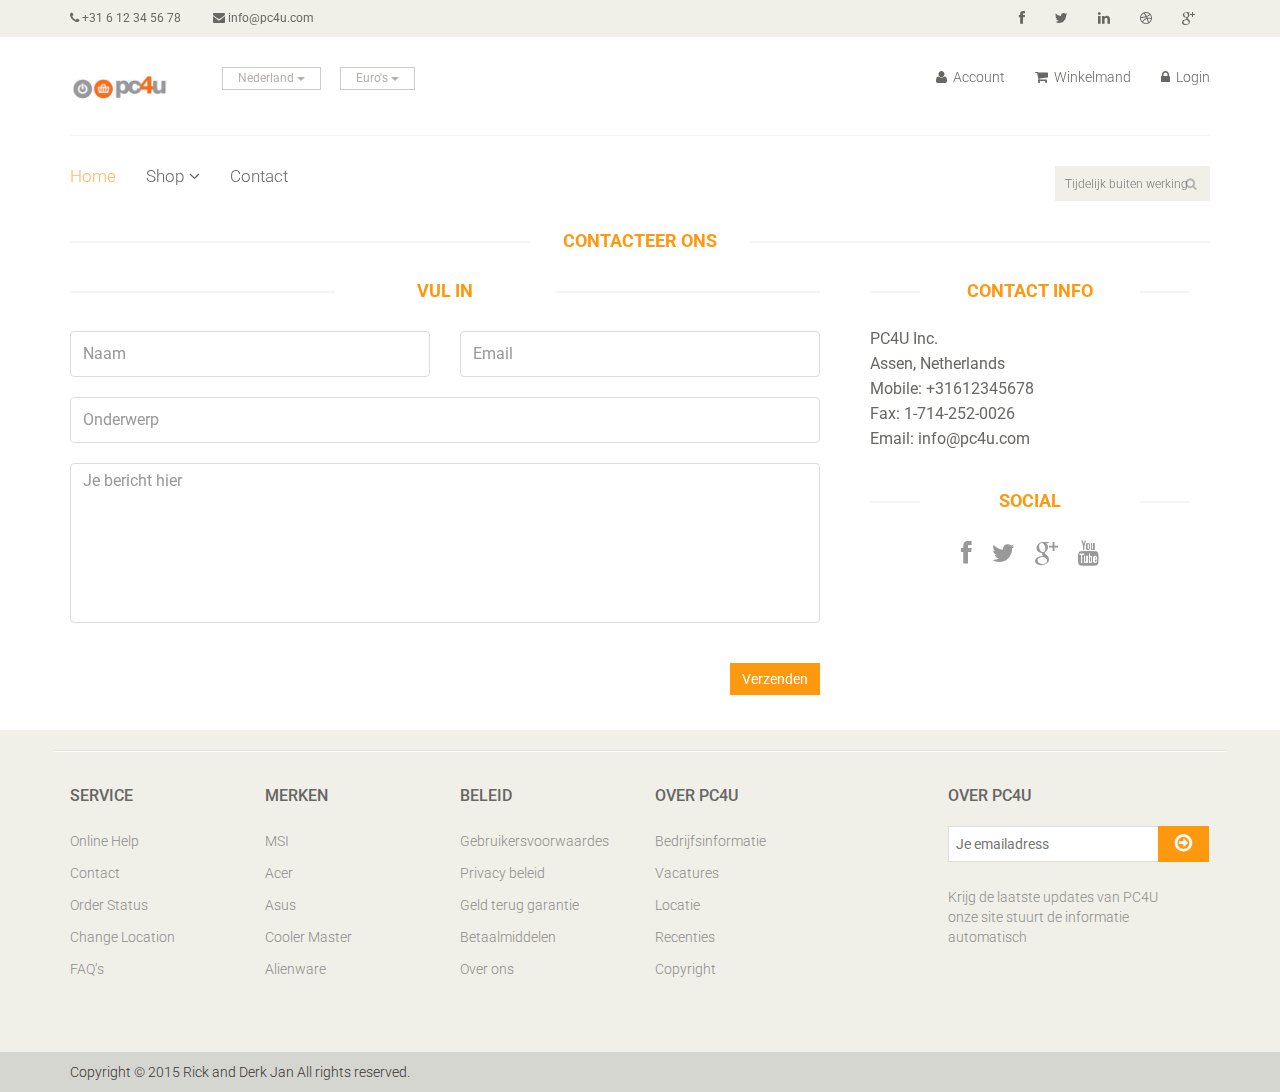
<file: contact-us.html>
<!DOCTYPE html>
<html lang="en">
<head>
    <meta charset="utf-8">
    <meta name="viewport" content="width=device-width, initial-scale=1.0">
    <meta name="description" content="">
    <meta name="author" content="">
    <title>Contact | PC4U</title>
    <link href="css/bootstrap.min.css" rel="stylesheet">
    <link href="css/font-awesome.min.css" rel="stylesheet">
    <link href="css/prettyPhoto.css" rel="stylesheet">
    <link href="css/price-range.css" rel="stylesheet">
    <link href="css/animate.css" rel="stylesheet">
	<link href="css/main.css" rel="stylesheet">
	<link href="css/responsive.css" rel="stylesheet">
    <!--[if lt IE 9]>
    <script src="js/html5shiv.js"></script>
    <script src="js/respond.min.js"></script>
    <![endif]-->       
    <link rel="shortcut icon" href="images/ico/favicon.ico">
    <link rel="apple-touch-icon-precomposed" sizes="144x144" href="images/ico/apple-touch-icon-144-precomposed.png">
    <link rel="apple-touch-icon-precomposed" sizes="114x114" href="images/ico/apple-touch-icon-114-precomposed.png">
    <link rel="apple-touch-icon-precomposed" sizes="72x72" href="images/ico/apple-touch-icon-72-precomposed.png">
    <link rel="apple-touch-icon-precomposed" href="images/ico/apple-touch-icon-57-precomposed.png">
</head><!--/head-->

<body>
		<header id="header"><!--header-->
		<div class="header_top"><!--header_top-->
			<div class="container">
				<div class="row">
					<div class="col-sm-6">
						<div class="contactinfo">
							<ul class="nav nav-pills">
								<li><a href="#"><i class="fa fa-phone"></i> +31 6 12 34 56 78</a></li>
								<li><a href="#"><i class="fa fa-envelope"></i> info@pc4u.com</a></li>
							</ul>
						</div>
					</div>
					<div class="col-sm-6">
						<div class="social-icons pull-right">
							<ul class="nav navbar-nav">
								<li><a href="#"><i class="fa fa-facebook"></i></a></li>
								<li><a href="#"><i class="fa fa-twitter"></i></a></li>
								<li><a href="#"><i class="fa fa-linkedin"></i></a></li>
								<li><a href="#"><i class="fa fa-dribbble"></i></a></li>
								<li><a href="#"><i class="fa fa-google-plus"></i></a></li>
							</ul>
						</div>
					</div>
				</div>
			</div>
		</div><!--/header_top-->
		
		<div class="header-middle"><!--header-middle-->
			<div class="container">
				<div class="row">
					<div class="col-sm-4">
						<div class="logo pull-left">
							<a href="index.html"><img src="images/logo.jpg" alt="" width="100px"></a>
						</div>
						<div class="btn-group pull-right">
							<div class="btn-group">
								<button type="button" class="btn btn-default dropdown-toggle usa" data-toggle="dropdown">
									Nederland
									<span class="caret"></span>
								</button>
								<ul class="dropdown-menu">
									<li><a href="#">USA</a></li>
									<li><a href="#">UK</a></li>
								</ul>
							</div>
							
							<div class="btn-group">
								<button type="button" class="btn btn-default dropdown-toggle usa" data-toggle="dropdown">
									Euro's
									<span class="caret"></span>
								</button>
								<ul class="dropdown-menu">
									<li><a href="#">US Dollar</a></li>
									<li><a href="#">Pound</a></li>
								</ul>
							</div>
						</div>
					</div>
					<div class="col-sm-8">
						<div class="shop-menu pull-right">
							<ul class="nav navbar-nav">
								<li><a href="#"><i class="fa fa-user"></i> Account</a></li>
								<li><a href="cart.html"><i class="fa fa-shopping-cart"></i> Winkelmand</a></li>
								<li><a href="login.html"><i class="fa fa-lock"></i> Login</a></li>
							</ul>
						</div>
					</div>
				</div>
			</div>
		</div><!--/header-middle-->
	
		<div class="header-bottom"><!--header-bottom-->
			<div class="container">
				<div class="row">
					<div class="col-sm-9">
						<div class="navbar-header">
							<button type="button" class="navbar-toggle" data-toggle="collapse" data-target=".navbar-collapse">
								<span class="sr-only">Toggle navigation</span>
								<span class="icon-bar"></span>
								<span class="icon-bar"></span>
								<span class="icon-bar"></span>
							</button>
						</div>
						<div class="mainmenu pull-left">
							<ul class="nav navbar-nav collapse navbar-collapse">
								<li><a href="index.html" class="active">Home</a></li>
								<li class="dropdown"><a href="#">Shop<i class="fa fa-angle-down"></i></a>
																		<ul role="menu" class="sub-menu">
																				<li><a href="">Products</a></li> <!-- shop.html -->
										<li><a href="">Product Details</a></li>  <!-- product-details.html -->
										<li><a href="checkout.html">Checkout</a></li> 
										<li><a href="cart.html">Cart</a></li> 
										<li><a href="login.html">Login</a></li> 
																		</ul>
																</li>
								<li><a href="contact-us.html">Contact</a></li>
							</ul>
						</div>
					</div>
					<div class="col-sm-3">
						<div class="search_box pull-right">
							<input type="text" placeholder="Tijdelijk buiten werking"/>
						</div>
					</div>
				</div>
			</div>
		</div><!--/header-bottom-->
	</header><!--/header-->
	 
	 <div id="contact-page" class="container">
    	<div class="bg">
	    	<div class="row">    		
	    		<div class="col-sm-12">    			   			
					<h2 class="title text-center">Contacteer <strong>Ons</strong></h2>    			    				    
				</div>			 		
			</div>    	
    		<div class="row">  	
	    		<div class="col-sm-8">
	    			<div class="contact-form">
	    				<h2 class="title text-center">Vul in</h2>
	    				<div class="status alert alert-success" style="display: none"></div>
				    	<form id="main-contact-form" class="contact-form row" name="contact-form" method="post">
				            <div class="form-group col-md-6">
				                <input type="text" name="name" class="form-control" required="required" placeholder="Naam">
				            </div>
				            <div class="form-group col-md-6">
				                <input type="email" name="email" class="form-control" required="required" placeholder="Email">
				            </div>
				            <div class="form-group col-md-12">
				                <input type="text" name="subject" class="form-control" required="required" placeholder="Onderwerp">
				            </div>
				            <div class="form-group col-md-12">
				                <textarea name="message" id="message" required="required" class="form-control" rows="8" placeholder="Je bericht hier"></textarea>
				            </div>                        
				            <div class="form-group col-md-12">
				                <input type="submit" name="submit" class="btn btn-primary pull-right" value="Verzenden">
				            </div>
				        </form>
	    			</div>
	    		</div>
	    		<div class="col-sm-4">
	    			<div class="contact-info">
	    				<h2 class="title text-center">Contact Info</h2>
	    				<address>
	    					<p>PC4U Inc.</p>
							<p>Assen, Netherlands</p>
							<p>Mobile: +31612345678</p>
							<p>Fax: 1-714-252-0026</p>
							<p>Email: info@pc4u.com</p>
	    				</address>
	    				<div class="social-networks">
	    					<h2 class="title text-center">Social</h2>
							<ul>
								<li>
									<a href="#"><i class="fa fa-facebook"></i></a>
								</li>
								<li>
									<a href="#"><i class="fa fa-twitter"></i></a>
								</li>
								<li>
									<a href="#"><i class="fa fa-google-plus"></i></a>
								</li>
								<li>
									<a href="#"><i class="fa fa-youtube"></i></a>
								</li>
							</ul>
	    				</div>
	    			</div>
    			</div>    			
	    	</div>  
    	</div>	
    </div><!--/#contact-page-->
	
	<footer id="footer"><!--Footer-->
		<div class="footer-top">
			<div class="container">
				<div class="row">
					
					
				</div>
			</div>
		</div>
		
		<div class="footer-widget">
			<div class="container">
				<div class="row">
					<div class="col-sm-2">
						<div class="single-widget">
							<h2>Service</h2>
							<ul class="nav nav-pills nav-stacked">
								<li><a href="#">Online Help</a></li>
								<li><a href="#">Contact</a></li>
								<li><a href="#">Order Status</a></li>
								<li><a href="#">Change Location</a></li>
								<li><a href="#">FAQ’s</a></li>
							</ul>
						</div>
					</div>
					<div class="col-sm-2">
						<div class="single-widget">
							<h2>Merken</h2>
							<ul class="nav nav-pills nav-stacked">
								<li><a href="#">MSI</a></li>
								<li><a href="#">Acer</a></li>
								<li><a href="#">Asus</a></li>
								<li><a href="#">Cooler Master</a></li>
								<li><a href="#">Alienware</a></li>
							</ul>
						</div>
					</div>
					<div class="col-sm-2">
						<div class="single-widget">
							<h2>Beleid</h2>
							<ul class="nav nav-pills nav-stacked">
								<li><a href="#">Gebruikersvoorwaardes</a></li>
								<li><a href="#">Privacy beleid</a></li>
								<li><a href="#">Geld terug garantie</a></li>
								<li><a href="#">Betaalmiddelen</a></li>
								<li><a href="#">Over ons</a></li>
							</ul>
						</div>
					</div>
					<div class="col-sm-2">
						<div class="single-widget">
							<h2>Over PC4U</h2>
							<ul class="nav nav-pills nav-stacked">
								<li><a href="#">Bedrijfsinformatie</a></li>
								<li><a href="#">Vacatures</a></li>
								<li><a href="#">Locatie</a></li>
								<li><a href="#">Recenties</a></li>
								<li><a href="#">Copyright</a></li>
							</ul>
						</div>
					</div>
					<div class="col-sm-3 col-sm-offset-1">
						<div class="single-widget">
							<h2>Over PC4U</h2>
							<form action="#" class="searchform">
								<input type="text" placeholder="Je emailadress" />
								<button type="submit" class="btn btn-default"><i class="fa fa-arrow-circle-o-right"></i></button>
								<p>Krijg de laatste updates van PC4U<br />onze site stuurt de informatie automatisch</p>
							</form>
						</div>
					</div>
					
				</div>
			</div>
		</div>
		
		<div class="footer-bottom">
			<div class="container">
				<div class="row">
					<p class="pull-left">Copyright © 2015 Rick and Derk Jan All rights reserved.</p>
				
				</div>
			</div>
		</div>
		
	</footer><!--/Footer-->
	

  
    <script src="js/jquery.js"></script>
	<script src="js/bootstrap.min.js"></script>
	<script type="text/javascript" src="http://maps.google.com/maps/api/js?sensor=true"></script>
    <script type="text/javascript" src="js/gmaps.js"></script>
	<script src="js/contact.js"></script>
	<script src="js/price-range.js"></script>
    <script src="js/jquery.scrollUp.min.js"></script>
    <script src="js/jquery.prettyPhoto.js"></script>
    <script src="js/main.js"></script>
</body>
</html>
</file>
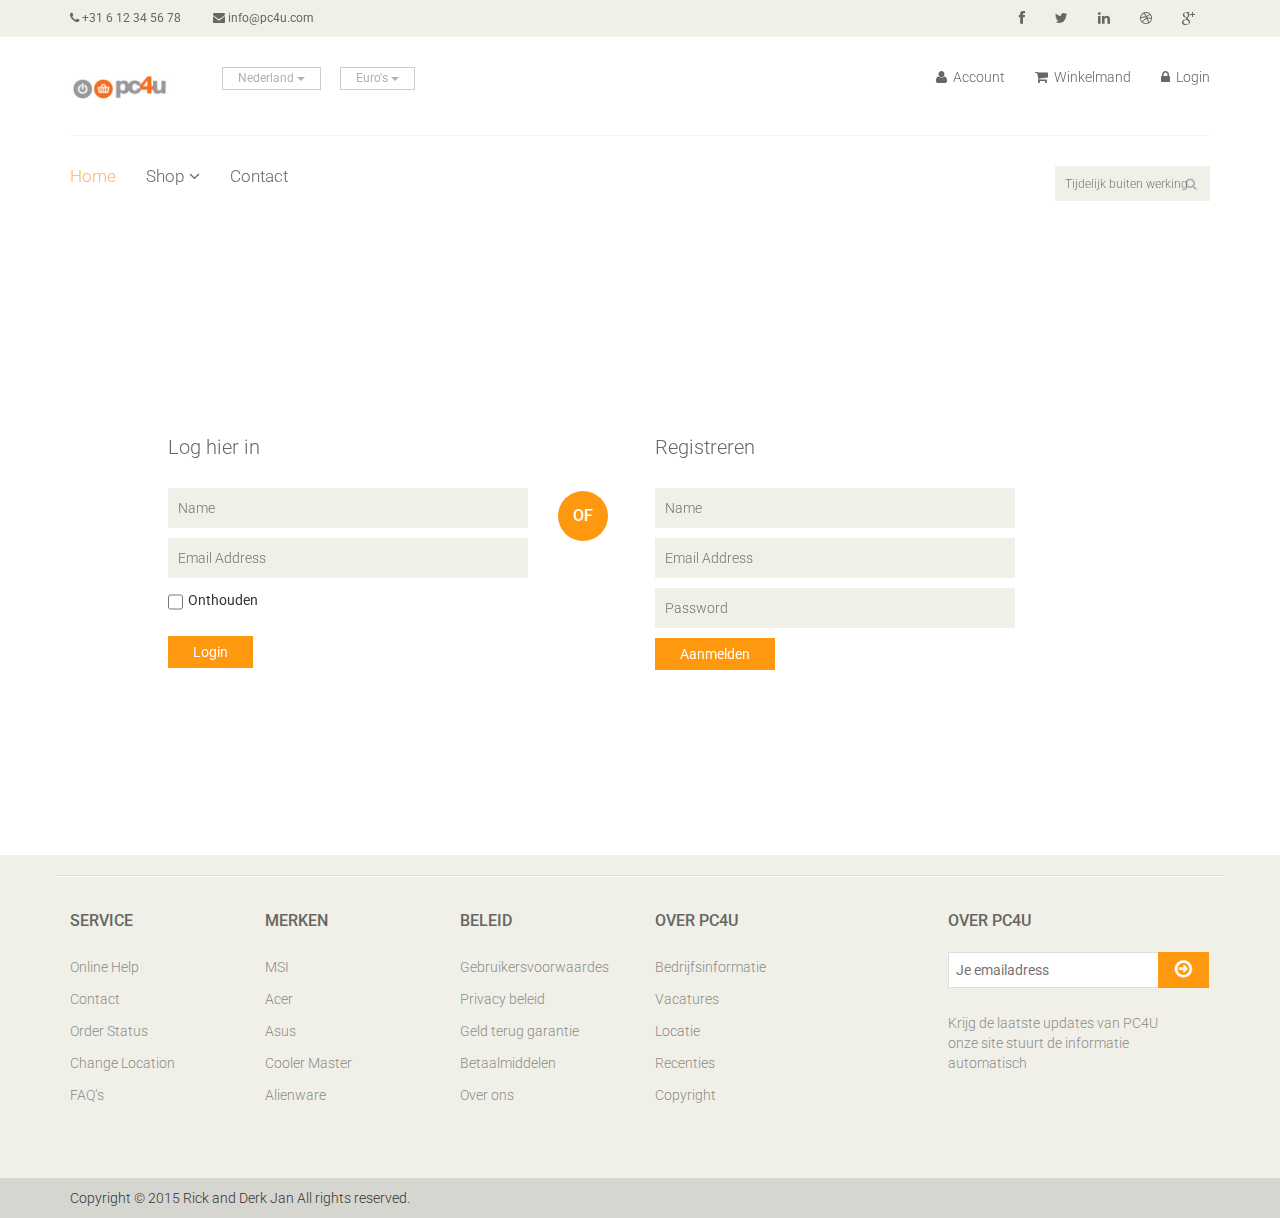
<file: login.html>
<!DOCTYPE html>
<html lang="en">
<head>
    <meta charset="utf-8">
    <meta name="viewport" content="width=device-width, initial-scale=1.0">
    <meta name="description" content="">
    <meta name="author" content="">
    <title>Login | PC4U</title>
    <link href="css/bootstrap.min.css" rel="stylesheet">
    <link href="css/font-awesome.min.css" rel="stylesheet">
    <link href="css/prettyPhoto.css" rel="stylesheet">
    <link href="css/price-range.css" rel="stylesheet">
    <link href="css/animate.css" rel="stylesheet">
	<link href="css/main.css" rel="stylesheet">
	<link href="css/responsive.css" rel="stylesheet">
    <!--[if lt IE 9]>
    <script src="js/html5shiv.js"></script>
    <script src="js/respond.min.js"></script>
    <![endif]-->       
    <link rel="shortcut icon" href="images/ico/favicon.ico">
    <link rel="apple-touch-icon-precomposed" sizes="144x144" href="images/ico/apple-touch-icon-144-precomposed.png">
    <link rel="apple-touch-icon-precomposed" sizes="114x114" href="images/ico/apple-touch-icon-114-precomposed.png">
    <link rel="apple-touch-icon-precomposed" sizes="72x72" href="images/ico/apple-touch-icon-72-precomposed.png">
    <link rel="apple-touch-icon-precomposed" href="images/ico/apple-touch-icon-57-precomposed.png">
</head><!--/head-->

<body>
		<header id="header"><!--header-->
		<div class="header_top"><!--header_top-->
			<div class="container">
				<div class="row">
					<div class="col-sm-6">
						<div class="contactinfo">
							<ul class="nav nav-pills">
								<li><a href="#"><i class="fa fa-phone"></i> +31 6 12 34 56 78</a></li>
								<li><a href="#"><i class="fa fa-envelope"></i> info@pc4u.com</a></li>
							</ul>
						</div>
					</div>
					<div class="col-sm-6">
						<div class="social-icons pull-right">
							<ul class="nav navbar-nav">
								<li><a href="#"><i class="fa fa-facebook"></i></a></li>
								<li><a href="#"><i class="fa fa-twitter"></i></a></li>
								<li><a href="#"><i class="fa fa-linkedin"></i></a></li>
								<li><a href="#"><i class="fa fa-dribbble"></i></a></li>
								<li><a href="#"><i class="fa fa-google-plus"></i></a></li>
							</ul>
						</div>
					</div>
				</div>
			</div>
		</div><!--/header_top-->
		
		<div class="header-middle"><!--header-middle-->
			<div class="container">
				<div class="row">
					<div class="col-sm-4">
						<div class="logo pull-left">
							<a href="index.html"><img src="images/logo.jpg" alt="" width="100px"></a>
						</div>
						<div class="btn-group pull-right">
							<div class="btn-group">
								<button type="button" class="btn btn-default dropdown-toggle usa" data-toggle="dropdown">
									Nederland
									<span class="caret"></span>
								</button>
								<ul class="dropdown-menu">
									<li><a href="#">USA</a></li>
									<li><a href="#">UK</a></li>
								</ul>
							</div>
							
							<div class="btn-group">
								<button type="button" class="btn btn-default dropdown-toggle usa" data-toggle="dropdown">
									Euro's
									<span class="caret"></span>
								</button>
								<ul class="dropdown-menu">
									<li><a href="#">US Dollar</a></li>
									<li><a href="#">Pound</a></li>
								</ul>
							</div>
						</div>
					</div>
					<div class="col-sm-8">
						<div class="shop-menu pull-right">
							<ul class="nav navbar-nav">
								<li><a href="#"><i class="fa fa-user"></i> Account</a></li>
								<li><a href="cart.html"><i class="fa fa-shopping-cart"></i> Winkelmand</a></li>
								<li><a href="login.html"><i class="fa fa-lock"></i> Login</a></li>
							</ul>
						</div>
					</div>
				</div>
			</div>
		</div><!--/header-middle-->
	
		<div class="header-bottom"><!--header-bottom-->
			<div class="container">
				<div class="row">
					<div class="col-sm-9">
						<div class="navbar-header">
							<button type="button" class="navbar-toggle" data-toggle="collapse" data-target=".navbar-collapse">
								<span class="sr-only">Toggle navigation</span>
								<span class="icon-bar"></span>
								<span class="icon-bar"></span>
								<span class="icon-bar"></span>
							</button>
						</div>
						<div class="mainmenu pull-left">
							<ul class="nav navbar-nav collapse navbar-collapse">
								<li><a href="index.html" class="active">Home</a></li>
								<li class="dropdown"><a href="#">Shop<i class="fa fa-angle-down"></i></a>
																		<ul role="menu" class="sub-menu">
																				<li><a href="">Products</a></li> <!-- shop.html -->
										<li><a href="">Product Details</a></li>  <!-- product-details.html -->
										<li><a href="checkout.html">Checkout</a></li> 
										<li><a href="cart.html">Cart</a></li> 
										<li><a href="login.html">Login</a></li> 
																		</ul>
																</li>
								<li><a href="contact-us.html">Contact</a></li>
							</ul>
						</div>
					</div>
					<div class="col-sm-3">
						<div class="search_box pull-right">
							<input type="text" placeholder="Tijdelijk buiten werking"/>
						</div>
					</div>
				</div>
			</div>
		</div><!--/header-bottom-->
	</header><!--/header-->
	
	<section id="form"><!--form-->
		<div class="container">
			<div class="row">
				<div class="col-sm-4 col-sm-offset-1">
					<div class="login-form"><!--login form-->
						<h2>Log hier in</h2>
						<form action="#">
							<input type="text" placeholder="Name" />
							<input type="email" placeholder="Email Address" />
							<span>
								<input type="checkbox" class="checkbox"> 
								Onthouden
							</span>
							<button type="submit" class="btn btn-default">Login</button>
						</form>
					</div><!--/login form-->
				</div>
				<div class="col-sm-1">
					<h2 class="or">OF</h2>
				</div>
				<div class="col-sm-4">
					<div class="signup-form"><!--sign up form-->
						<h2>Registreren</h2>
						<form action="#">
							<input type="text" placeholder="Name"/>
							<input type="email" placeholder="Email Address"/>
							<input type="password" placeholder="Password"/>
							<button type="submit" class="btn btn-default">Aanmelden</button>
						</form>
					</div><!--/sign up form-->
				</div>
			</div>
		</div>
	</section><!--/form-->
	
	
	<footer id="footer"><!--Footer-->
		<div class="footer-top">
			<div class="container">
				<div class="row">
					
					
				</div>
			</div>
		</div>
		
		<div class="footer-widget">
			<div class="container">
				<div class="row">
					<div class="col-sm-2">
						<div class="single-widget">
							<h2>Service</h2>
							<ul class="nav nav-pills nav-stacked">
								<li><a href="#">Online Help</a></li>
								<li><a href="#">Contact</a></li>
								<li><a href="#">Order Status</a></li>
								<li><a href="#">Change Location</a></li>
								<li><a href="#">FAQ’s</a></li>
							</ul>
						</div>
					</div>
					<div class="col-sm-2">
						<div class="single-widget">
							<h2>Merken</h2>
							<ul class="nav nav-pills nav-stacked">
								<li><a href="#">MSI</a></li>
								<li><a href="#">Acer</a></li>
								<li><a href="#">Asus</a></li>
								<li><a href="#">Cooler Master</a></li>
								<li><a href="#">Alienware</a></li>
							</ul>
						</div>
					</div>
					<div class="col-sm-2">
						<div class="single-widget">
							<h2>Beleid</h2>
							<ul class="nav nav-pills nav-stacked">
								<li><a href="#">Gebruikersvoorwaardes</a></li>
								<li><a href="#">Privacy beleid</a></li>
								<li><a href="#">Geld terug garantie</a></li>
								<li><a href="#">Betaalmiddelen</a></li>
								<li><a href="#">Over ons</a></li>
							</ul>
						</div>
					</div>
					<div class="col-sm-2">
						<div class="single-widget">
							<h2>Over PC4U</h2>
							<ul class="nav nav-pills nav-stacked">
								<li><a href="#">Bedrijfsinformatie</a></li>
								<li><a href="#">Vacatures</a></li>
								<li><a href="#">Locatie</a></li>
								<li><a href="#">Recenties</a></li>
								<li><a href="#">Copyright</a></li>
							</ul>
						</div>
					</div>
					<div class="col-sm-3 col-sm-offset-1">
						<div class="single-widget">
							<h2>Over PC4U</h2>
							<form action="#" class="searchform">
								<input type="text" placeholder="Je emailadress" />
								<button type="submit" class="btn btn-default"><i class="fa fa-arrow-circle-o-right"></i></button>
								<p>Krijg de laatste updates van PC4U<br />onze site stuurt de informatie automatisch</p>
							</form>
						</div>
					</div>
					
				</div>
			</div>
		</div>
		
		<div class="footer-bottom">
			<div class="container">
				<div class="row">
					<p class="pull-left">Copyright © 2015 Rick and Derk Jan All rights reserved.</p>
				
				</div>
			</div>
		</div>
		
	</footer><!--/Footer-->
	

  
    <script src="js/jquery.js"></script>
	<script src="js/price-range.js"></script>
    <script src="js/jquery.scrollUp.min.js"></script>
	<script src="js/bootstrap.min.js"></script>
    <script src="js/jquery.prettyPhoto.js"></script>
    <script src="js/main.js"></script>
</body>
</html>
</file>
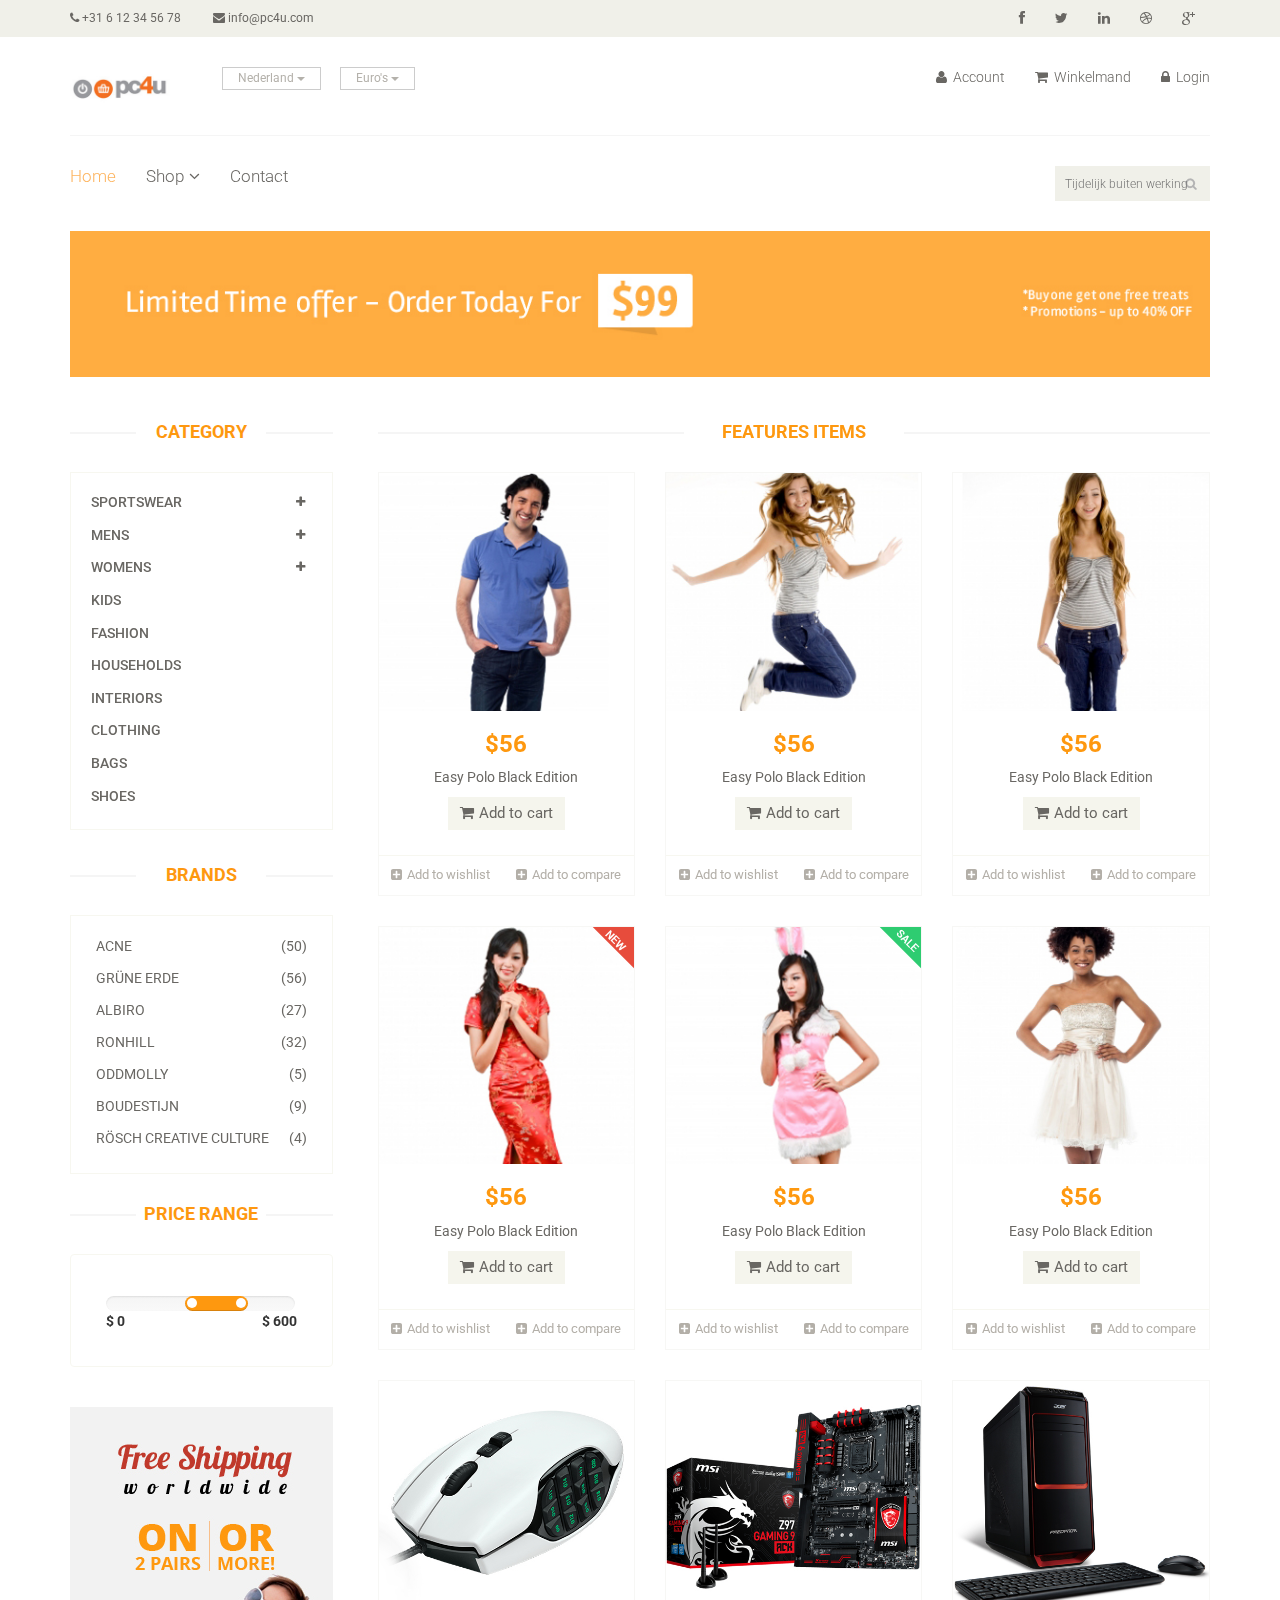
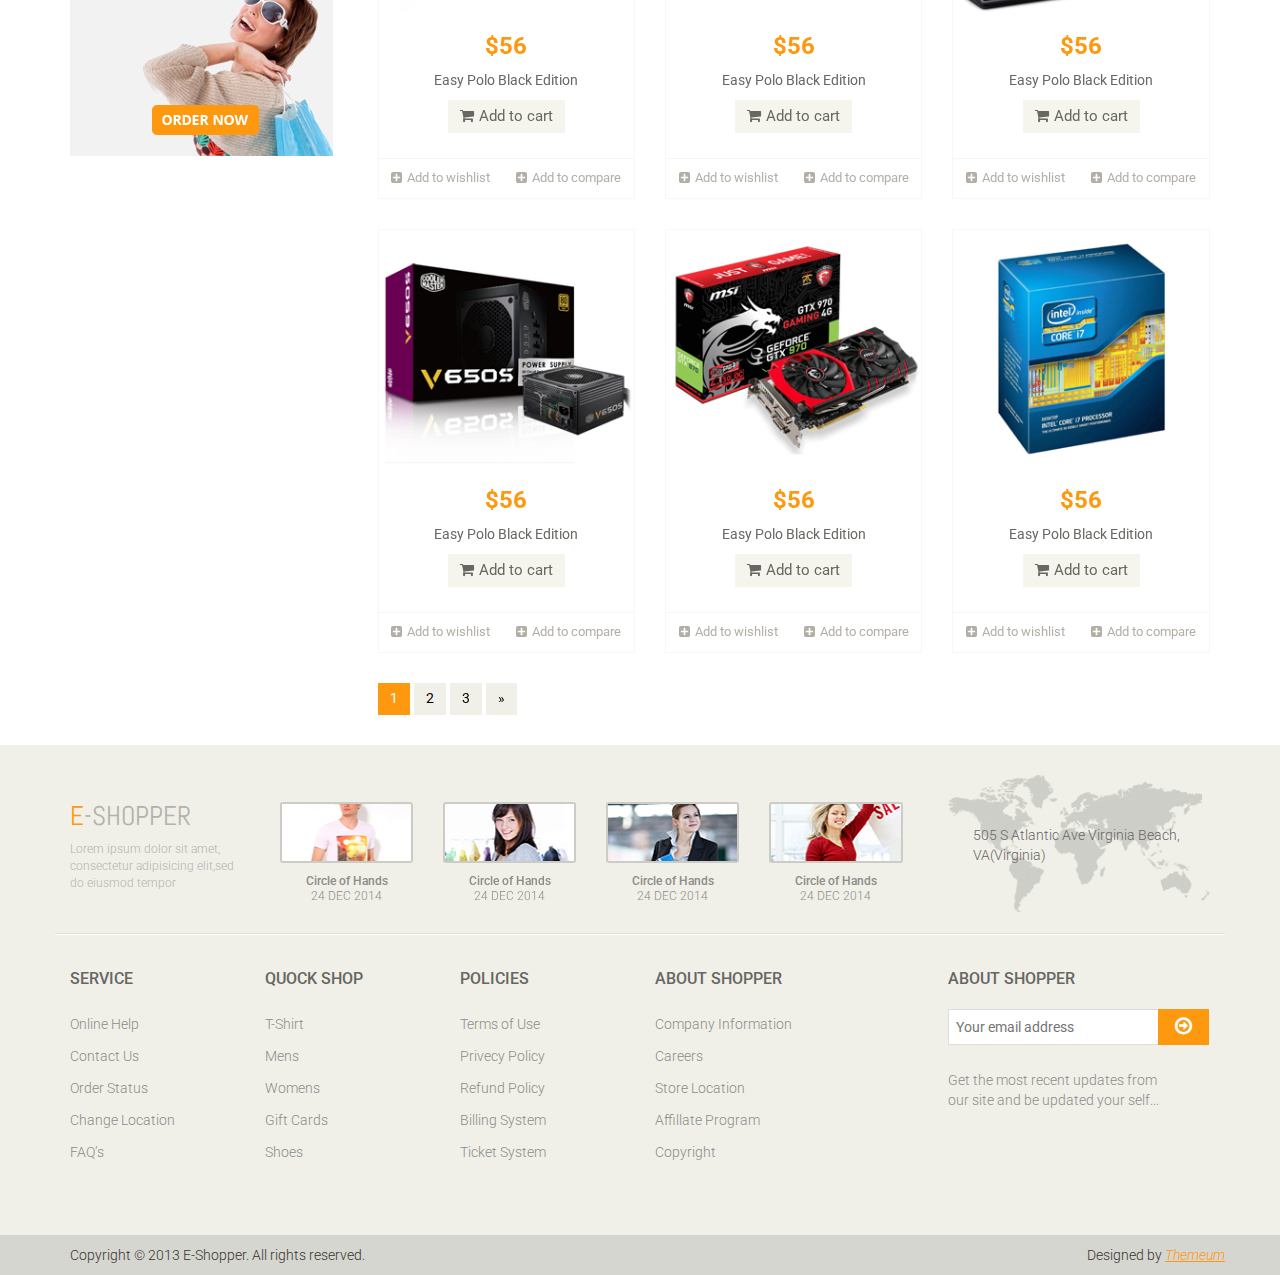
<file: shop.html>
<!DOCTYPE html>
<html lang="en">
<head>
    <meta charset="utf-8">
    <meta name="viewport" content="width=device-width, initial-scale=1.0">
    <meta name="description" content="">
    <meta name="author" content="">
    <title>Shop | E-Shopper</title>
    <link href="css/bootstrap.min.css" rel="stylesheet">
    <link href="css/font-awesome.min.css" rel="stylesheet">
    <link href="css/prettyPhoto.css" rel="stylesheet">
    <link href="css/price-range.css" rel="stylesheet">
    <link href="css/animate.css" rel="stylesheet">
	<link href="css/main.css" rel="stylesheet">
	<link href="css/responsive.css" rel="stylesheet">
    <!--[if lt IE 9]>
    <script src="js/html5shiv.js"></script>
    <script src="js/respond.min.js"></script>
    <![endif]-->       
    <link rel="shortcut icon" href="images/ico/favicon.ico">
    <link rel="apple-touch-icon-precomposed" sizes="144x144" href="images/ico/apple-touch-icon-144-precomposed.png">
    <link rel="apple-touch-icon-precomposed" sizes="114x114" href="images/ico/apple-touch-icon-114-precomposed.png">
    <link rel="apple-touch-icon-precomposed" sizes="72x72" href="images/ico/apple-touch-icon-72-precomposed.png">
    <link rel="apple-touch-icon-precomposed" href="images/ico/apple-touch-icon-57-precomposed.png">
</head><!--/head-->

<body>
		<header id="header"><!--header-->
		<div class="header_top"><!--header_top-->
			<div class="container">
				<div class="row">
					<div class="col-sm-6">
						<div class="contactinfo">
							<ul class="nav nav-pills">
								<li><a href="#"><i class="fa fa-phone"></i> +31 6 12 34 56 78</a></li>
								<li><a href="#"><i class="fa fa-envelope"></i> info@pc4u.com</a></li>
							</ul>
						</div>
					</div>
					<div class="col-sm-6">
						<div class="social-icons pull-right">
							<ul class="nav navbar-nav">
								<li><a href="#"><i class="fa fa-facebook"></i></a></li>
								<li><a href="#"><i class="fa fa-twitter"></i></a></li>
								<li><a href="#"><i class="fa fa-linkedin"></i></a></li>
								<li><a href="#"><i class="fa fa-dribbble"></i></a></li>
								<li><a href="#"><i class="fa fa-google-plus"></i></a></li>
							</ul>
						</div>
					</div>
				</div>
			</div>
		</div><!--/header_top-->
		
		<div class="header-middle"><!--header-middle-->
			<div class="container">
				<div class="row">
					<div class="col-sm-4">
						<div class="logo pull-left">
							<a href="index.html"><img src="images/logo.jpg" alt="" width="100px"></a>
						</div>
						<div class="btn-group pull-right">
							<div class="btn-group">
								<button type="button" class="btn btn-default dropdown-toggle usa" data-toggle="dropdown">
									Nederland
									<span class="caret"></span>
								</button>
								<ul class="dropdown-menu">
									<li><a href="#">USA</a></li>
									<li><a href="#">UK</a></li>
								</ul>
							</div>
							
							<div class="btn-group">
								<button type="button" class="btn btn-default dropdown-toggle usa" data-toggle="dropdown">
									Euro's
									<span class="caret"></span>
								</button>
								<ul class="dropdown-menu">
									<li><a href="#">US Dollar</a></li>
									<li><a href="#">Pound</a></li>
								</ul>
							</div>
						</div>
					</div>
					<div class="col-sm-8">
						<div class="shop-menu pull-right">
							<ul class="nav navbar-nav">
								<li><a href="#"><i class="fa fa-user"></i> Account</a></li>
								<li><a href="cart.html"><i class="fa fa-shopping-cart"></i> Winkelmand</a></li>
								<li><a href="login.html"><i class="fa fa-lock"></i> Login</a></li>
							</ul>
						</div>
					</div>
				</div>
			</div>
		</div><!--/header-middle-->
	
		<div class="header-bottom"><!--header-bottom-->
			<div class="container">
				<div class="row">
					<div class="col-sm-9">
						<div class="navbar-header">
							<button type="button" class="navbar-toggle" data-toggle="collapse" data-target=".navbar-collapse">
								<span class="sr-only">Toggle navigation</span>
								<span class="icon-bar"></span>
								<span class="icon-bar"></span>
								<span class="icon-bar"></span>
							</button>
						</div>
						<div class="mainmenu pull-left">
							<ul class="nav navbar-nav collapse navbar-collapse">
								<li><a href="index.html" class="active">Home</a></li>
								<li class="dropdown"><a href="#">Shop<i class="fa fa-angle-down"></i></a>
																		<ul role="menu" class="sub-menu">
																				<li><a href="">Products</a></li> <!-- shop.html -->
										<li><a href="">Product Details</a></li>  <!-- product-details.html -->
										<li><a href="checkout.html">Checkout</a></li> 
										<li><a href="cart.html">Cart</a></li> 
										<li><a href="login.html">Login</a></li> 
																		</ul>
																</li>
								<li><a href="contact-us.html">Contact</a></li>
							</ul>
						</div>
					</div>
					<div class="col-sm-3">
						<div class="search_box pull-right">
							<input type="text" placeholder="Tijdelijk buiten werking"/>
						</div>
					</div>
				</div>
			</div>
		</div><!--/header-bottom-->
	</header><!--/header-->
	
	<section id="advertisement">
		<div class="container">
			<img src="images/shop/advertisement.jpg" alt="" />
		</div>
	</section>
	
	<section>
		<div class="container">
			<div class="row">
				<div class="col-sm-3">
					<div class="left-sidebar">
						<h2>Category</h2>
						<div class="panel-group category-products" id="accordian"><!--category-productsr-->
							<div class="panel panel-default">
								<div class="panel-heading">
									<h4 class="panel-title">
										<a data-toggle="collapse" data-parent="#accordian" href="#sportswear">
											<span class="badge pull-right"><i class="fa fa-plus"></i></span>
											Sportswear
										</a>
									</h4>
								</div>
								<div id="sportswear" class="panel-collapse collapse">
									<div class="panel-body">
										<ul>
											<li><a href="">Nike </a></li>
											<li><a href="">Under Armour </a></li>
											<li><a href="">Adidas </a></li>
											<li><a href="">Puma</a></li>
											<li><a href="">ASICS </a></li>
										</ul>
									</div>
								</div>
							</div>
							<div class="panel panel-default">
								<div class="panel-heading">
									<h4 class="panel-title">
										<a data-toggle="collapse" data-parent="#accordian" href="#mens">
											<span class="badge pull-right"><i class="fa fa-plus"></i></span>
											Mens
										</a>
									</h4>
								</div>
								<div id="mens" class="panel-collapse collapse">
									<div class="panel-body">
										<ul>
											<li><a href="">Fendi</a></li>
											<li><a href="">Guess</a></li>
											<li><a href="">Valentino</a></li>
											<li><a href="">Dior</a></li>
											<li><a href="">Versace</a></li>
											<li><a href="">Armani</a></li>
											<li><a href="">Prada</a></li>
											<li><a href="">Dolce and Gabbana</a></li>
											<li><a href="">Chanel</a></li>
											<li><a href="">Gucci</a></li>
										</ul>
									</div>
								</div>
							</div>
							
							<div class="panel panel-default">
								<div class="panel-heading">
									<h4 class="panel-title">
										<a data-toggle="collapse" data-parent="#accordian" href="#womens">
											<span class="badge pull-right"><i class="fa fa-plus"></i></span>
											Womens
										</a>
									</h4>
								</div>
								<div id="womens" class="panel-collapse collapse">
									<div class="panel-body">
										<ul>
											<li><a href="">Fendi</a></li>
											<li><a href="">Guess</a></li>
											<li><a href="">Valentino</a></li>
											<li><a href="">Dior</a></li>
											<li><a href="">Versace</a></li>
										</ul>
									</div>
								</div>
							</div>
							<div class="panel panel-default">
								<div class="panel-heading">
									<h4 class="panel-title"><a href="#">Kids</a></h4>
								</div>
							</div>
							<div class="panel panel-default">
								<div class="panel-heading">
									<h4 class="panel-title"><a href="#">Fashion</a></h4>
								</div>
							</div>
							<div class="panel panel-default">
								<div class="panel-heading">
									<h4 class="panel-title"><a href="#">Households</a></h4>
								</div>
							</div>
							<div class="panel panel-default">
								<div class="panel-heading">
									<h4 class="panel-title"><a href="#">Interiors</a></h4>
								</div>
							</div>
							<div class="panel panel-default">
								<div class="panel-heading">
									<h4 class="panel-title"><a href="#">Clothing</a></h4>
								</div>
							</div>
							<div class="panel panel-default">
								<div class="panel-heading">
									<h4 class="panel-title"><a href="#">Bags</a></h4>
								</div>
							</div>
							<div class="panel panel-default">
								<div class="panel-heading">
									<h4 class="panel-title"><a href="#">Shoes</a></h4>
								</div>
							</div>
						</div><!--/category-productsr-->
					
						<div class="brands_products"><!--brands_products-->
							<h2>Brands</h2>
							<div class="brands-name">
								<ul class="nav nav-pills nav-stacked">
									<li><a href=""> <span class="pull-right">(50)</span>Acne</a></li>
									<li><a href=""> <span class="pull-right">(56)</span>Grüne Erde</a></li>
									<li><a href=""> <span class="pull-right">(27)</span>Albiro</a></li>
									<li><a href=""> <span class="pull-right">(32)</span>Ronhill</a></li>
									<li><a href=""> <span class="pull-right">(5)</span>Oddmolly</a></li>
									<li><a href=""> <span class="pull-right">(9)</span>Boudestijn</a></li>
									<li><a href=""> <span class="pull-right">(4)</span>Rösch creative culture</a></li>
								</ul>
							</div>
						</div><!--/brands_products-->
						
						<div class="price-range"><!--price-range-->
							<h2>Price Range</h2>
							<div class="well">
								 <input type="text" class="span2" value="" data-slider-min="0" data-slider-max="600" data-slider-step="5" data-slider-value="[250,450]" id="sl2" ><br />
								 <b>$ 0</b> <b class="pull-right">$ 600</b>
							</div>
						</div><!--/price-range-->
						
						<div class="shipping text-center"><!--shipping-->
							<img src="images/home/shipping.jpg" alt="" />
						</div><!--/shipping-->
						
					</div>
				</div>
				
				<div class="col-sm-9 padding-right">
					<div class="features_items"><!--features_items-->
						<h2 class="title text-center">Features Items</h2>
						<div class="col-sm-4">
							<div class="product-image-wrapper">
								<div class="single-products">
									<div class="productinfo text-center">
										<img src="images/shop/product12.jpg" alt="" />
										<h2>$56</h2>
										<p>Easy Polo Black Edition</p>
										<a href="#" class="btn btn-default add-to-cart"><i class="fa fa-shopping-cart"></i>Add to cart</a>
									</div>
									<div class="product-overlay">
										<div class="overlay-content">
											<h2>$56</h2>
											<p>Easy Polo Black Edition</p>
											<a href="#" class="btn btn-default add-to-cart"><i class="fa fa-shopping-cart"></i>Add to cart</a>
										</div>
									</div>
								</div>
								<div class="choose">
									<ul class="nav nav-pills nav-justified">
										<li><a href=""><i class="fa fa-plus-square"></i>Add to wishlist</a></li>
										<li><a href=""><i class="fa fa-plus-square"></i>Add to compare</a></li>
									</ul>
								</div>
							</div>
						</div>
						<div class="col-sm-4">
							<div class="product-image-wrapper">
								<div class="single-products">
									<div class="productinfo text-center">
										<img src="images/shop/product11.jpg" alt="" />
										<h2>$56</h2>
										<p>Easy Polo Black Edition</p>
										<a href="#" class="btn btn-default add-to-cart"><i class="fa fa-shopping-cart"></i>Add to cart</a>
									</div>
									<div class="product-overlay">
										<div class="overlay-content">
											<h2>$56</h2>
											<p>Easy Polo Black Edition</p>
											<a href="#" class="btn btn-default add-to-cart"><i class="fa fa-shopping-cart"></i>Add to cart</a>
										</div>
									</div>
								</div>
								<div class="choose">
									<ul class="nav nav-pills nav-justified">
										<li><a href=""><i class="fa fa-plus-square"></i>Add to wishlist</a></li>
										<li><a href=""><i class="fa fa-plus-square"></i>Add to compare</a></li>
									</ul>
								</div>
							</div>
						</div>
						<div class="col-sm-4">
							<div class="product-image-wrapper">
								<div class="single-products">
									<div class="productinfo text-center">
										<img src="images/shop/product10.jpg" alt="" />
										<h2>$56</h2>
										<p>Easy Polo Black Edition</p>
										<a href="#" class="btn btn-default add-to-cart"><i class="fa fa-shopping-cart"></i>Add to cart</a>
									</div>
									<div class="product-overlay">
										<div class="overlay-content">
											<h2>$56</h2>
											<p>Easy Polo Black Edition</p>
											<a href="#" class="btn btn-default add-to-cart"><i class="fa fa-shopping-cart"></i>Add to cart</a>
										</div>
									</div>
								</div>
								<div class="choose">
									<ul class="nav nav-pills nav-justified">
										<li><a href=""><i class="fa fa-plus-square"></i>Add to wishlist</a></li>
										<li><a href=""><i class="fa fa-plus-square"></i>Add to compare</a></li>
									</ul>
								</div>
							</div>
						</div>
						<div class="col-sm-4">
							<div class="product-image-wrapper">
								<div class="single-products">
									<div class="productinfo text-center">
										<img src="images/shop/product9.jpg" alt="" />
										<h2>$56</h2>
										<p>Easy Polo Black Edition</p>
										<a href="#" class="btn btn-default add-to-cart"><i class="fa fa-shopping-cart"></i>Add to cart</a>
									</div>
									<div class="product-overlay">
										<div class="overlay-content">
											<h2>$56</h2>
											<p>Easy Polo Black Edition</p>
											<a href="#" class="btn btn-default add-to-cart"><i class="fa fa-shopping-cart"></i>Add to cart</a>
										</div>
									</div>
									<img src="images/home/new.png" class="new" alt="" />
								</div>
								<div class="choose">
									<ul class="nav nav-pills nav-justified">
										<li><a href=""><i class="fa fa-plus-square"></i>Add to wishlist</a></li>
										<li><a href=""><i class="fa fa-plus-square"></i>Add to compare</a></li>
									</ul>
								</div>
							</div>
						</div>
						<div class="col-sm-4">
							<div class="product-image-wrapper">
								<div class="single-products">
									<div class="productinfo text-center">
										<img src="images/shop/product8.jpg" alt="" />
										<h2>$56</h2>
										<p>Easy Polo Black Edition</p>
										<a href="#" class="btn btn-default add-to-cart"><i class="fa fa-shopping-cart"></i>Add to cart</a>
									</div>
									<div class="product-overlay">
										<div class="overlay-content">
											<h2>$56</h2>
											<p>Easy Polo Black Edition</p>
											<a href="#" class="btn btn-default add-to-cart"><i class="fa fa-shopping-cart"></i>Add to cart</a>
										</div>
									</div>
									<img src="images/home/sale.png" class="new" alt="" />
								</div>
								<div class="choose">
									<ul class="nav nav-pills nav-justified">
										<li><a href=""><i class="fa fa-plus-square"></i>Add to wishlist</a></li>
										<li><a href=""><i class="fa fa-plus-square"></i>Add to compare</a></li>
									</ul>
								</div>
							</div>
						</div>
						<div class="col-sm-4">
							<div class="product-image-wrapper">
								<div class="single-products">
									<div class="productinfo text-center">
										<img src="images/shop/product7.jpg" alt="" />
										<h2>$56</h2>
										<p>Easy Polo Black Edition</p>
										<a href="#" class="btn btn-default add-to-cart"><i class="fa fa-shopping-cart"></i>Add to cart</a>
									</div>
									<div class="product-overlay">
										<div class="overlay-content">
											<h2>$56</h2>
											<p>Easy Polo Black Edition</p>
											<a href="#" class="btn btn-default add-to-cart"><i class="fa fa-shopping-cart"></i>Add to cart</a>
										</div>
									</div>
								</div>
								<div class="choose">
									<ul class="nav nav-pills nav-justified">
										<li><a href=""><i class="fa fa-plus-square"></i>Add to wishlist</a></li>
										<li><a href=""><i class="fa fa-plus-square"></i>Add to compare</a></li>
									</ul>
								</div>
							</div>
						</div>
						
						<div class="col-sm-4">
							<div class="product-image-wrapper">
								<div class="single-products">
									<div class="productinfo text-center">
										<img src="images/home/product6.jpg" alt="" />
										<h2>$56</h2>
										<p>Easy Polo Black Edition</p>
										<a href="#" class="btn btn-default add-to-cart"><i class="fa fa-shopping-cart"></i>Add to cart</a>
									</div>
									<div class="product-overlay">
										<div class="overlay-content">
											<h2>$56</h2>
											<p>Easy Polo Black Edition</p>
											<a href="#" class="btn btn-default add-to-cart"><i class="fa fa-shopping-cart"></i>Add to cart</a>
										</div>
									</div>
								</div>
								<div class="choose">
									<ul class="nav nav-pills nav-justified">
										<li><a href=""><i class="fa fa-plus-square"></i>Add to wishlist</a></li>
										<li><a href=""><i class="fa fa-plus-square"></i>Add to compare</a></li>
									</ul>
								</div>
							</div>
						</div>
						
						<div class="col-sm-4">
							<div class="product-image-wrapper">
								<div class="single-products">
									<div class="productinfo text-center">
										<img src="images/home/product5.jpg" alt="" />
										<h2>$56</h2>
										<p>Easy Polo Black Edition</p>
										<a href="#" class="btn btn-default add-to-cart"><i class="fa fa-shopping-cart"></i>Add to cart</a>
									</div>
									<div class="product-overlay">
										<div class="overlay-content">
											<h2>$56</h2>
											<p>Easy Polo Black Edition</p>
											<a href="#" class="btn btn-default add-to-cart"><i class="fa fa-shopping-cart"></i>Add to cart</a>
										</div>
									</div>
								</div>
								<div class="choose">
									<ul class="nav nav-pills nav-justified">
										<li><a href=""><i class="fa fa-plus-square"></i>Add to wishlist</a></li>
										<li><a href=""><i class="fa fa-plus-square"></i>Add to compare</a></li>
									</ul>
								</div>
							</div>
						</div>
						
						<div class="col-sm-4">
							<div class="product-image-wrapper">
								<div class="single-products">
									<div class="productinfo text-center">
										<img src="images/home/product4.jpg" alt="" />
										<h2>$56</h2>
										<p>Easy Polo Black Edition</p>
										<a href="#" class="btn btn-default add-to-cart"><i class="fa fa-shopping-cart"></i>Add to cart</a>
									</div>
									<div class="product-overlay">
										<div class="overlay-content">
											<h2>$56</h2>
											<p>Easy Polo Black Edition</p>
											<a href="#" class="btn btn-default add-to-cart"><i class="fa fa-shopping-cart"></i>Add to cart</a>
										</div>
									</div>
								</div>
								<div class="choose">
									<ul class="nav nav-pills nav-justified">
										<li><a href=""><i class="fa fa-plus-square"></i>Add to wishlist</a></li>
										<li><a href=""><i class="fa fa-plus-square"></i>Add to compare</a></li>
									</ul>
								</div>
							</div>
						</div>
						
						<div class="col-sm-4">
							<div class="product-image-wrapper">
								<div class="single-products">
									<div class="productinfo text-center">
										<img src="images/home/product3.jpg" alt="" />
										<h2>$56</h2>
										<p>Easy Polo Black Edition</p>
										<a href="#" class="btn btn-default add-to-cart"><i class="fa fa-shopping-cart"></i>Add to cart</a>
									</div>
									<div class="product-overlay">
										<div class="overlay-content">
											<h2>$56</h2>
											<p>Easy Polo Black Edition</p>
											<a href="#" class="btn btn-default add-to-cart"><i class="fa fa-shopping-cart"></i>Add to cart</a>
										</div>
									</div>
								</div>
								<div class="choose">
									<ul class="nav nav-pills nav-justified">
										<li><a href=""><i class="fa fa-plus-square"></i>Add to wishlist</a></li>
										<li><a href=""><i class="fa fa-plus-square"></i>Add to compare</a></li>
									</ul>
								</div>
							</div>
						</div>
						
						
						<div class="col-sm-4">
							<div class="product-image-wrapper">
								<div class="single-products">
									<div class="productinfo text-center">
										<img src="images/home/product2.jpg" alt="" />
										<h2>$56</h2>
										<p>Easy Polo Black Edition</p>
										<a href="#" class="btn btn-default add-to-cart"><i class="fa fa-shopping-cart"></i>Add to cart</a>
									</div>
									<div class="product-overlay">
										<div class="overlay-content">
											<h2>$56</h2>
											<p>Easy Polo Black Edition</p>
											<a href="#" class="btn btn-default add-to-cart"><i class="fa fa-shopping-cart"></i>Add to cart</a>
										</div>
									</div>
								</div>
								<div class="choose">
									<ul class="nav nav-pills nav-justified">
										<li><a href=""><i class="fa fa-plus-square"></i>Add to wishlist</a></li>
										<li><a href=""><i class="fa fa-plus-square"></i>Add to compare</a></li>
									</ul>
								</div>
							</div>
						</div>
						
						<div class="col-sm-4">
							<div class="product-image-wrapper">
								<div class="single-products">
									<div class="productinfo text-center">
										<img src="images/home/product1.jpg" alt="" />
										<h2>$56</h2>
										<p>Easy Polo Black Edition</p>
										<a href="#" class="btn btn-default add-to-cart"><i class="fa fa-shopping-cart"></i>Add to cart</a>
									</div>
									<div class="product-overlay">
										<div class="overlay-content">
											<h2>$56</h2>
											<p>Easy Polo Black Edition</p>
											<a href="#" class="btn btn-default add-to-cart"><i class="fa fa-shopping-cart"></i>Add to cart</a>
										</div>
									</div>
								</div>
								<div class="choose">
									<ul class="nav nav-pills nav-justified">
										<li><a href=""><i class="fa fa-plus-square"></i>Add to wishlist</a></li>
										<li><a href=""><i class="fa fa-plus-square"></i>Add to compare</a></li>
									</ul>
								</div>
							</div>
						</div>
						
						<ul class="pagination">
							<li class="active"><a href="">1</a></li>
							<li><a href="">2</a></li>
							<li><a href="">3</a></li>
							<li><a href="">&raquo;</a></li>
						</ul>
					</div><!--features_items-->
				</div>
			</div>
		</div>
	</section>
	
	<footer id="footer"><!--Footer-->
		<div class="footer-top">
			<div class="container">
				<div class="row">
					<div class="col-sm-2">
						<div class="companyinfo">
							<h2><span>e</span>-shopper</h2>
							<p>Lorem ipsum dolor sit amet, consectetur adipisicing elit,sed do eiusmod tempor</p>
						</div>
					</div>
					<div class="col-sm-7">
						<div class="col-sm-3">
							<div class="video-gallery text-center">
								<a href="#">
									<div class="iframe-img">
										<img src="images/home/iframe1.png" alt="" />
									</div>
									<div class="overlay-icon">
										<i class="fa fa-play-circle-o"></i>
									</div>
								</a>
								<p>Circle of Hands</p>
								<h2>24 DEC 2014</h2>
							</div>
						</div>
						
						<div class="col-sm-3">
							<div class="video-gallery text-center">
								<a href="#">
									<div class="iframe-img">
										<img src="images/home/iframe2.png" alt="" />
									</div>
									<div class="overlay-icon">
										<i class="fa fa-play-circle-o"></i>
									</div>
								</a>
								<p>Circle of Hands</p>
								<h2>24 DEC 2014</h2>
							</div>
						</div>
						
						<div class="col-sm-3">
							<div class="video-gallery text-center">
								<a href="#">
									<div class="iframe-img">
										<img src="images/home/iframe3.png" alt="" />
									</div>
									<div class="overlay-icon">
										<i class="fa fa-play-circle-o"></i>
									</div>
								</a>
								<p>Circle of Hands</p>
								<h2>24 DEC 2014</h2>
							</div>
						</div>
						
						<div class="col-sm-3">
							<div class="video-gallery text-center">
								<a href="#">
									<div class="iframe-img">
										<img src="images/home/iframe4.png" alt="" />
									</div>
									<div class="overlay-icon">
										<i class="fa fa-play-circle-o"></i>
									</div>
								</a>
								<p>Circle of Hands</p>
								<h2>24 DEC 2014</h2>
							</div>
						</div>
					</div>
					<div class="col-sm-3">
						<div class="address">
							<img src="images/home/map.png" alt="" />
							<p>505 S Atlantic Ave Virginia Beach, VA(Virginia)</p>
						</div>
					</div>
				</div>
			</div>
		</div>
		
		<div class="footer-widget">
			<div class="container">
				<div class="row">
					<div class="col-sm-2">
						<div class="single-widget">
							<h2>Service</h2>
							<ul class="nav nav-pills nav-stacked">
								<li><a href="">Online Help</a></li>
								<li><a href="">Contact Us</a></li>
								<li><a href="">Order Status</a></li>
								<li><a href="">Change Location</a></li>
								<li><a href="">FAQ’s</a></li>
							</ul>
						</div>
					</div>
					<div class="col-sm-2">
						<div class="single-widget">
							<h2>Quock Shop</h2>
							<ul class="nav nav-pills nav-stacked">
								<li><a href="">T-Shirt</a></li>
								<li><a href="">Mens</a></li>
								<li><a href="">Womens</a></li>
								<li><a href="">Gift Cards</a></li>
								<li><a href="">Shoes</a></li>
							</ul>
						</div>
					</div>
					<div class="col-sm-2">
						<div class="single-widget">
							<h2>Policies</h2>
							<ul class="nav nav-pills nav-stacked">
								<li><a href="">Terms of Use</a></li>
								<li><a href="">Privecy Policy</a></li>
								<li><a href="">Refund Policy</a></li>
								<li><a href="">Billing System</a></li>
								<li><a href="">Ticket System</a></li>
							</ul>
						</div>
					</div>
					<div class="col-sm-2">
						<div class="single-widget">
							<h2>About Shopper</h2>
							<ul class="nav nav-pills nav-stacked">
								<li><a href="">Company Information</a></li>
								<li><a href="">Careers</a></li>
								<li><a href="">Store Location</a></li>
								<li><a href="">Affillate Program</a></li>
								<li><a href="">Copyright</a></li>
							</ul>
						</div>
					</div>
					<div class="col-sm-3 col-sm-offset-1">
						<div class="single-widget">
							<h2>About Shopper</h2>
							<form action="#" class="searchform">
								<input type="text" placeholder="Your email address" />
								<button type="submit" class="btn btn-default"><i class="fa fa-arrow-circle-o-right"></i></button>
								<p>Get the most recent updates from <br />our site and be updated your self...</p>
							</form>
						</div>
					</div>
					
				</div>
			</div>
		</div>
		
		<div class="footer-bottom">
			<div class="container">
				<div class="row">
					<p class="pull-left">Copyright © 2013 E-Shopper. All rights reserved.</p>
					<p class="pull-right">Designed by <span><a target="_blank" href="http://www.themeum.com">Themeum</a></span></p>
				</div>
			</div>
		</div>
		
	</footer><!--/Footer-->
	

  
    <script src="js/jquery.js"></script>
	<script src="js/price-range.js"></script>
    <script src="js/jquery.scrollUp.min.js"></script>
	<script src="js/bootstrap.min.js"></script>
    <script src="js/jquery.prettyPhoto.js"></script>
    <script src="js/main.js"></script>
</body>
</html>
</file>
<file: css/prettyPhoto.css>
div.pp_default .pp_top,div.pp_default .pp_top .pp_middle,div.pp_default .pp_top .pp_left,div.pp_default .pp_top .pp_right,div.pp_default .pp_bottom,div.pp_default .pp_bottom .pp_left,div.pp_default .pp_bottom .pp_middle,div.pp_default .pp_bottom .pp_right{height:13px}
div.pp_default .pp_top .pp_left{background:url(../images/prettyPhoto/default/sprite.png) -78px -93px no-repeat}
div.pp_default .pp_top .pp_middle{background:url(../images/prettyPhoto/default/sprite_x.png) top left repeat-x}
div.pp_default .pp_top .pp_right{background:url(../images/prettyPhoto/default/sprite.png) -112px -93px no-repeat}
div.pp_default .pp_content .ppt{color:#f8f8f8}
div.pp_default .pp_content_container .pp_left{background:url(../images/prettyPhoto/default/sprite_y.png) -7px 0 repeat-y;padding-left:13px}
div.pp_default .pp_content_container .pp_right{background:url(../images/prettyPhoto/default/sprite_y.png) top right repeat-y;padding-right:13px}
div.pp_default .pp_next:hover{background:url(../images/prettyPhoto/default/sprite_next.png) center right no-repeat;cursor:pointer}
div.pp_default .pp_previous:hover{background:url(../images/prettyPhoto/default/sprite_prev.png) center left no-repeat;cursor:pointer}
div.pp_default .pp_expand{background:url(../images/prettyPhoto/default/sprite.png) 0 -29px no-repeat;cursor:pointer;width:28px;height:28px}
div.pp_default .pp_expand:hover{background:url(../images/prettyPhoto/default/sprite.png) 0 -56px no-repeat;cursor:pointer}
div.pp_default .pp_contract{background:url(../images/prettyPhoto/default/sprite.png) 0 -84px no-repeat;cursor:pointer;width:28px;height:28px}
div.pp_default .pp_contract:hover{background:url(../images/prettyPhoto/default/sprite.png) 0 -113px no-repeat;cursor:pointer}
div.pp_default .pp_close{width:30px;height:30px;background:url(../images/prettyPhoto/default/sprite.png) 2px 1px no-repeat;cursor:pointer}
div.pp_default .pp_gallery ul li a{background:url(../images/prettyPhoto/default/default_thumb.png) center center #f8f8f8;border:1px solid #aaa}
div.pp_default .pp_social{margin-top:7px}
div.pp_default .pp_gallery a.pp_arrow_previous,div.pp_default .pp_gallery a.pp_arrow_next{position:static;left:auto}
div.pp_default .pp_nav .pp_play,div.pp_default .pp_nav .pp_pause{background:url(../images/prettyPhoto/default/sprite.png) -51px 1px no-repeat;height:30px;width:30px}
div.pp_default .pp_nav .pp_pause{background-position:-51px -29px}
div.pp_default a.pp_arrow_previous,div.pp_default a.pp_arrow_next{background:url(../images/prettyPhoto/default/sprite.png) -31px -3px no-repeat;height:20px;width:20px;margin:4px 0 0}
div.pp_default a.pp_arrow_next{left:52px;background-position:-82px -3px}
div.pp_default .pp_content_container .pp_details{margin-top:5px}
div.pp_default .pp_nav{clear:none;height:30px;width:110px;position:relative}
div.pp_default .pp_nav .currentTextHolder{font-family:Georgia;font-style:italic;color:#999;font-size:11px;left:75px;line-height:25px;position:absolute;top:2px;margin:0;padding:0 0 0 10px}
div.pp_default .pp_close:hover,div.pp_default .pp_nav .pp_play:hover,div.pp_default .pp_nav .pp_pause:hover,div.pp_default .pp_arrow_next:hover,div.pp_default .pp_arrow_previous:hover{opacity:0.7}
div.pp_default .pp_description{font-size:11px;font-weight:700;line-height:14px;margin:5px 50px 5px 0}
div.pp_default .pp_bottom .pp_left{background:url(../images/prettyPhoto/default/sprite.png) -78px -127px no-repeat}
div.pp_default .pp_bottom .pp_middle{background:url(../images/prettyPhoto/default/sprite_x.png) bottom left repeat-x}
div.pp_default .pp_bottom .pp_right{background:url(../images/prettyPhoto/default/sprite.png) -112px -127px no-repeat}
div.pp_default .pp_loaderIcon{background:url(../images/prettyPhoto/default/loader.gif) center center no-repeat}
div.light_rounded .pp_top .pp_left{background:url(../images/prettyPhoto/light_rounded/sprite.png) -88px -53px no-repeat}
div.light_rounded .pp_top .pp_right{background:url(../images/prettyPhoto/light_rounded/sprite.png) -110px -53px no-repeat}
div.light_rounded .pp_next:hover{background:url(../images/prettyPhoto/light_rounded/btnNext.png) center right no-repeat;cursor:pointer}
div.light_rounded .pp_previous:hover{background:url(../images/prettyPhoto/light_rounded/btnPrevious.png) center left no-repeat;cursor:pointer}
div.light_rounded .pp_expand{background:url(../images/prettyPhoto/light_rounded/sprite.png) -31px -26px no-repeat;cursor:pointer}
div.light_rounded .pp_expand:hover{background:url(../images/prettyPhoto/light_rounded/sprite.png) -31px -47px no-repeat;cursor:pointer}
div.light_rounded .pp_contract{background:url(../images/prettyPhoto/light_rounded/sprite.png) 0 -26px no-repeat;cursor:pointer}
div.light_rounded .pp_contract:hover{background:url(../images/prettyPhoto/light_rounded/sprite.png) 0 -47px no-repeat;cursor:pointer}
div.light_rounded .pp_close{width:75px;height:22px;background:url(../images/prettyPhoto/light_rounded/sprite.png) -1px -1px no-repeat;cursor:pointer}
div.light_rounded .pp_nav .pp_play{background:url(../images/prettyPhoto/light_rounded/sprite.png) -1px -100px no-repeat;height:15px;width:14px}
div.light_rounded .pp_nav .pp_pause{background:url(../images/prettyPhoto/light_rounded/sprite.png) -24px -100px no-repeat;height:15px;width:14px}
div.light_rounded .pp_arrow_previous{background:url(../images/prettyPhoto/light_rounded/sprite.png) 0 -71px no-repeat}
div.light_rounded .pp_arrow_next{background:url(../images/prettyPhoto/light_rounded/sprite.png) -22px -71px no-repeat}
div.light_rounded .pp_bottom .pp_left{background:url(../images/prettyPhoto/light_rounded/sprite.png) -88px -80px no-repeat}
div.light_rounded .pp_bottom .pp_right{background:url(../images/prettyPhoto/light_rounded/sprite.png) -110px -80px no-repeat}
div.dark_rounded .pp_top .pp_left{background:url(../images/prettyPhoto/dark_rounded/sprite.png) -88px -53px no-repeat}
div.dark_rounded .pp_top .pp_right{background:url(../images/prettyPhoto/dark_rounded/sprite.png) -110px -53px no-repeat}
div.dark_rounded .pp_content_container .pp_left{background:url(../images/prettyPhoto/dark_rounded/contentPattern.png) top left repeat-y}
div.dark_rounded .pp_content_container .pp_right{background:url(../images/prettyPhoto/dark_rounded/contentPattern.png) top right repeat-y}
div.dark_rounded .pp_next:hover{background:url(../images/prettyPhoto/dark_rounded/btnNext.png) center right no-repeat;cursor:pointer}
div.dark_rounded .pp_previous:hover{background:url(../images/prettyPhoto/dark_rounded/btnPrevious.png) center left no-repeat;cursor:pointer}
div.dark_rounded .pp_expand{background:url(../images/prettyPhoto/dark_rounded/sprite.png) -31px -26px no-repeat;cursor:pointer}
div.dark_rounded .pp_expand:hover{background:url(../images/prettyPhoto/dark_rounded/sprite.png) -31px -47px no-repeat;cursor:pointer}
div.dark_rounded .pp_contract{background:url(../images/prettyPhoto/dark_rounded/sprite.png) 0 -26px no-repeat;cursor:pointer}
div.dark_rounded .pp_contract:hover{background:url(../images/prettyPhoto/dark_rounded/sprite.png) 0 -47px no-repeat;cursor:pointer}
div.dark_rounded .pp_close{width:75px;height:22px;background:url(../images/prettyPhoto/dark_rounded/sprite.png) -1px -1px no-repeat;cursor:pointer}
div.dark_rounded .pp_description{margin-right:85px;color:#fff}
div.dark_rounded .pp_nav .pp_play{background:url(../images/prettyPhoto/dark_rounded/sprite.png) -1px -100px no-repeat;height:15px;width:14px}
div.dark_rounded .pp_nav .pp_pause{background:url(../images/prettyPhoto/dark_rounded/sprite.png) -24px -100px no-repeat;height:15px;width:14px}
div.dark_rounded .pp_arrow_previous{background:url(../images/prettyPhoto/dark_rounded/sprite.png) 0 -71px no-repeat}
div.dark_rounded .pp_arrow_next{background:url(../images/prettyPhoto/dark_rounded/sprite.png) -22px -71px no-repeat}
div.dark_rounded .pp_bottom .pp_left{background:url(../images/prettyPhoto/dark_rounded/sprite.png) -88px -80px no-repeat}
div.dark_rounded .pp_bottom .pp_right{background:url(../images/prettyPhoto/dark_rounded/sprite.png) -110px -80px no-repeat}
div.dark_rounded .pp_loaderIcon{background:url(../images/prettyPhoto/dark_rounded/loader.gif) center center no-repeat}
div.dark_square .pp_left,div.dark_square .pp_middle,div.dark_square .pp_right,div.dark_square .pp_content{background:#000}
div.dark_square .pp_description{color:#fff;margin:0 85px 0 0}
div.dark_square .pp_loaderIcon{background:url(../images/prettyPhoto/dark_square/loader.gif) center center no-repeat}
div.dark_square .pp_expand{background:url(../images/prettyPhoto/dark_square/sprite.png) -31px -26px no-repeat;cursor:pointer}
div.dark_square .pp_expand:hover{background:url(../images/prettyPhoto/dark_square/sprite.png) -31px -47px no-repeat;cursor:pointer}
div.dark_square .pp_contract{background:url(../images/prettyPhoto/dark_square/sprite.png) 0 -26px no-repeat;cursor:pointer}
div.dark_square .pp_contract:hover{background:url(../images/prettyPhoto/dark_square/sprite.png) 0 -47px no-repeat;cursor:pointer}
div.dark_square .pp_close{width:75px;height:22px;background:url(../images/prettyPhoto/dark_square/sprite.png) -1px -1px no-repeat;cursor:pointer}
div.dark_square .pp_nav{clear:none}
div.dark_square .pp_nav .pp_play{background:url(../images/prettyPhoto/dark_square/sprite.png) -1px -100px no-repeat;height:15px;width:14px}
div.dark_square .pp_nav .pp_pause{background:url(../images/prettyPhoto/dark_square/sprite.png) -24px -100px no-repeat;height:15px;width:14px}
div.dark_square .pp_arrow_previous{background:url(../images/prettyPhoto/dark_square/sprite.png) 0 -71px no-repeat}
div.dark_square .pp_arrow_next{background:url(../images/prettyPhoto/dark_square/sprite.png) -22px -71px no-repeat}
div.dark_square .pp_next:hover{background:url(../images/prettyPhoto/dark_square/btnNext.png) center right no-repeat;cursor:pointer}
div.dark_square .pp_previous:hover{background:url(../images/prettyPhoto/dark_square/btnPrevious.png) center left no-repeat;cursor:pointer}
div.light_square .pp_expand{background:url(../images/prettyPhoto/light_square/sprite.png) -31px -26px no-repeat;cursor:pointer}
div.light_square .pp_expand:hover{background:url(../images/prettyPhoto/light_square/sprite.png) -31px -47px no-repeat;cursor:pointer}
div.light_square .pp_contract{background:url(../images/prettyPhoto/light_square/sprite.png) 0 -26px no-repeat;cursor:pointer}
div.light_square .pp_contract:hover{background:url(../images/prettyPhoto/light_square/sprite.png) 0 -47px no-repeat;cursor:pointer}
div.light_square .pp_close{width:75px;height:22px;background:url(../images/prettyPhoto/light_square/sprite.png) -1px -1px no-repeat;cursor:pointer}
div.light_square .pp_nav .pp_play{background:url(../images/prettyPhoto/light_square/sprite.png) -1px -100px no-repeat;height:15px;width:14px}
div.light_square .pp_nav .pp_pause{background:url(../images/prettyPhoto/light_square/sprite.png) -24px -100px no-repeat;height:15px;width:14px}
div.light_square .pp_arrow_previous{background:url(../images/prettyPhoto/light_square/sprite.png) 0 -71px no-repeat}
div.light_square .pp_arrow_next{background:url(../images/prettyPhoto/light_square/sprite.png) -22px -71px no-repeat}
div.light_square .pp_next:hover{background:url(../images/prettyPhoto/light_square/btnNext.png) center right no-repeat;cursor:pointer}
div.light_square .pp_previous:hover{background:url(../images/prettyPhoto/light_square/btnPrevious.png) center left no-repeat;cursor:pointer}
div.facebook .pp_top .pp_left{background:url(../images/prettyPhoto/facebook/sprite.png) -88px -53px no-repeat}
div.facebook .pp_top .pp_middle{background:url(../images/prettyPhoto/facebook/contentPatternTop.png) top left repeat-x}
div.facebook .pp_top .pp_right{background:url(../images/prettyPhoto/facebook/sprite.png) -110px -53px no-repeat}
div.facebook .pp_content_container .pp_left{background:url(../images/prettyPhoto/facebook/contentPatternLeft.png) top left repeat-y}
div.facebook .pp_content_container .pp_right{background:url(../images/prettyPhoto/facebook/contentPatternRight.png) top right repeat-y}
div.facebook .pp_expand{background:url(../images/prettyPhoto/facebook/sprite.png) -31px -26px no-repeat;cursor:pointer}
div.facebook .pp_expand:hover{background:url(../images/prettyPhoto/facebook/sprite.png) -31px -47px no-repeat;cursor:pointer}
div.facebook .pp_contract{background:url(../images/prettyPhoto/facebook/sprite.png) 0 -26px no-repeat;cursor:pointer}
div.facebook .pp_contract:hover{background:url(../images/prettyPhoto/facebook/sprite.png) 0 -47px no-repeat;cursor:pointer}
div.facebook .pp_close{width:22px;height:22px;background:url(../images/prettyPhoto/facebook/sprite.png) -1px -1px no-repeat;cursor:pointer}
div.facebook .pp_description{margin:0 37px 0 0}
div.facebook .pp_loaderIcon{background:url(../images/prettyPhoto/facebook/loader.gif) center center no-repeat}
div.facebook .pp_arrow_previous{background:url(../images/prettyPhoto/facebook/sprite.png) 0 -71px no-repeat;height:22px;margin-top:0;width:22px}
div.facebook .pp_arrow_previous.disabled{background-position:0 -96px;cursor:default}
div.facebook .pp_arrow_next{background:url(../images/prettyPhoto/facebook/sprite.png) -32px -71px no-repeat;height:22px;margin-top:0;width:22px}
div.facebook .pp_arrow_next.disabled{background-position:-32px -96px;cursor:default}
div.facebook .pp_nav{margin-top:0}
div.facebook .pp_nav p{font-size:15px;padding:0 3px 0 4px}
div.facebook .pp_nav .pp_play{background:url(../images/prettyPhoto/facebook/sprite.png) -1px -123px no-repeat;height:22px;width:22px}
div.facebook .pp_nav .pp_pause{background:url(../images/prettyPhoto/facebook/sprite.png) -32px -123px no-repeat;height:22px;width:22px}
div.facebook .pp_next:hover{background:url(../images/prettyPhoto/facebook/btnNext.png) center right no-repeat;cursor:pointer}
div.facebook .pp_previous:hover{background:url(../images/prettyPhoto/facebook/btnPrevious.png) center left no-repeat;cursor:pointer}
div.facebook .pp_bottom .pp_left{background:url(../images/prettyPhoto/facebook/sprite.png) -88px -80px no-repeat}
div.facebook .pp_bottom .pp_middle{background:url(../images/prettyPhoto/facebook/contentPatternBottom.png) top left repeat-x}
div.facebook .pp_bottom .pp_right{background:url(../images/prettyPhoto/facebook/sprite.png) -110px -80px no-repeat}
div.pp_pic_holder a:focus{outline:none}
div.pp_overlay{background:#000;display:none;left:0;position:absolute;top:0;width:100%;z-index:9500}
div.pp_pic_holder{display:none;position:absolute;width:100px;z-index:10000}
.pp_content{height:40px;min-width:40px}
* html .pp_content{width:40px}
.pp_content_container{position:relative;text-align:left;width:100%}
.pp_content_container .pp_left{padding-left:20px}
.pp_content_container .pp_right{padding-right:20px}
.pp_content_container .pp_details{float:left;margin:10px 0 2px}
.pp_description{display:none;margin:0}
.pp_social{float:left;margin:0}
.pp_social .facebook{float:left;margin-left:5px;width:55px;overflow:hidden}
.pp_social .twitter{float:left}
.pp_nav{clear:right;float:left;margin:3px 10px 0 0}
.pp_nav p{float:left;white-space:nowrap;margin:2px 4px}
.pp_nav .pp_play,.pp_nav .pp_pause{float:left;margin-right:4px;text-indent:-10000px}
a.pp_arrow_previous,a.pp_arrow_next{display:block;float:left;height:15px;margin-top:3px;overflow:hidden;text-indent:-10000px;width:14px}
.pp_hoverContainer{position:absolute;top:0;width:100%;z-index:2000}
.pp_gallery{display:none;left:50%;margin-top:-50px;position:absolute;z-index:10000}
.pp_gallery div{float:left;overflow:hidden;position:relative}
.pp_gallery ul{float:left;height:35px;position:relative;white-space:nowrap;margin:0 0 0 5px;padding:0}
.pp_gallery ul a{border:1px rgba(0,0,0,0.5) solid;display:block;float:left;height:33px;overflow:hidden}
.pp_gallery ul a img{border:0}
.pp_gallery li{display:block;float:left;margin:0 5px 0 0;padding:0}
.pp_gallery li.default a{background:url(../images/prettyPhoto/facebook/default_thumbnail.gif) 0 0 no-repeat;display:block;height:33px;width:50px}
.pp_gallery .pp_arrow_previous,.pp_gallery .pp_arrow_next{margin-top:7px!important}
a.pp_next{background:url(../images/prettyPhoto/light_rounded/btnNext.png) 10000px 10000px no-repeat;display:block;float:right;height:100%;text-indent:-10000px;width:49%}
a.pp_previous{background:url(../images/prettyPhoto/light_rounded/btnNext.png) 10000px 10000px no-repeat;display:block;float:left;height:100%;text-indent:-10000px;width:49%}
a.pp_expand,a.pp_contract{cursor:pointer;display:none;height:20px;position:absolute;right:30px;text-indent:-10000px;top:10px;width:20px;z-index:20000}
a.pp_close{position:absolute;right:0;top:0;display:block;line-height:22px;text-indent:-10000px}
.pp_loaderIcon{display:block;height:24px;left:50%;position:absolute;top:50%;width:24px;margin:-12px 0 0 -12px}
#pp_full_res{line-height:1!important}
#pp_full_res .pp_inline{text-align:left}
#pp_full_res .pp_inline p{margin:0 0 15px}
div.ppt{color:#fff;display:none;font-size:17px;z-index:9999;margin:0 0 5px 15px}
div.pp_default .pp_content,div.light_rounded .pp_content{background-color:#fff}
div.pp_default #pp_full_res .pp_inline,div.light_rounded .pp_content .ppt,div.light_rounded #pp_full_res .pp_inline,div.light_square .pp_content .ppt,div.light_square #pp_full_res .pp_inline,div.facebook .pp_content .ppt,div.facebook #pp_full_res .pp_inline{color:#000}
div.pp_default .pp_gallery ul li a:hover,div.pp_default .pp_gallery ul li.selected a,.pp_gallery ul a:hover,.pp_gallery li.selected a{border-color:#fff}
div.pp_default .pp_details,div.light_rounded .pp_details,div.dark_rounded .pp_details,div.dark_square .pp_details,div.light_square .pp_details,div.facebook .pp_details{position:relative}
div.light_rounded .pp_top .pp_middle,div.light_rounded .pp_content_container .pp_left,div.light_rounded .pp_content_container .pp_right,div.light_rounded .pp_bottom .pp_middle,div.light_square .pp_left,div.light_square .pp_middle,div.light_square .pp_right,div.light_square .pp_content,div.facebook .pp_content{background:#fff}
div.light_rounded .pp_description,div.light_square .pp_description{margin-right:85px}
div.light_rounded .pp_gallery a.pp_arrow_previous,div.light_rounded .pp_gallery a.pp_arrow_next,div.dark_rounded .pp_gallery a.pp_arrow_previous,div.dark_rounded .pp_gallery a.pp_arrow_next,div.dark_square .pp_gallery a.pp_arrow_previous,div.dark_square .pp_gallery a.pp_arrow_next,div.light_square .pp_gallery a.pp_arrow_previous,div.light_square .pp_gallery a.pp_arrow_next{margin-top:12px!important}
div.light_rounded .pp_arrow_previous.disabled,div.dark_rounded .pp_arrow_previous.disabled,div.dark_square .pp_arrow_previous.disabled,div.light_square .pp_arrow_previous.disabled{background-position:0 -87px;cursor:default}
div.light_rounded .pp_arrow_next.disabled,div.dark_rounded .pp_arrow_next.disabled,div.dark_square .pp_arrow_next.disabled,div.light_square .pp_arrow_next.disabled{background-position:-22px -87px;cursor:default}
div.light_rounded .pp_loaderIcon,div.light_square .pp_loaderIcon{background:url(../images/prettyPhoto/light_rounded/loader.gif) center center no-repeat}
div.dark_rounded .pp_top .pp_middle,div.dark_rounded .pp_content,div.dark_rounded .pp_bottom .pp_middle{background:url(../images/prettyPhoto/dark_rounded/contentPattern.png) top left repeat}
div.dark_rounded .currentTextHolder,div.dark_square .currentTextHolder{color:#c4c4c4}
div.dark_rounded #pp_full_res .pp_inline,div.dark_square #pp_full_res .pp_inline{color:#fff}
.pp_top,.pp_bottom{height:20px;position:relative}
* html .pp_top,* html .pp_bottom{padding:0 20px}
.pp_top .pp_left,.pp_bottom .pp_left{height:20px;left:0;position:absolute;width:20px}
.pp_top .pp_middle,.pp_bottom .pp_middle{height:20px;left:20px;position:absolute;right:20px}
* html .pp_top .pp_middle,* html .pp_bottom .pp_middle{left:0;position:static}
.pp_top .pp_right,.pp_bottom .pp_right{height:20px;left:auto;position:absolute;right:0;top:0;width:20px}
.pp_fade,.pp_gallery li.default a img{display:none}
</file>
<file: css/main.css>
﻿
/*************************
*******Typography******
**************************/
@import url(http://fonts.googleapis.com/css?family=Roboto:400,300,400italic,500,700,100);
@import url(http://fonts.googleapis.com/css?family=Open+Sans:400,800,300,600,700);
@import url(http://fonts.googleapis.com/css?family=Abel);

body {
	font-family: 'Roboto', sans-serif;
	background:;
	position: relative;
	font-weight:400px;
}

ul li {
	list-style: none;
}

a:hover {
outline: none;
text-decoration:none;
}

a:focus {
	outline:none;
	outline-offset: 0;
}

a {
	-webkit-transition: 300ms;
	-moz-transition: 300ms;
		-o-transition: 300ms;
		transition: 300ms;
}

h1, h2, h3, h4, h5, h6 {
	font-family: 'Roboto', sans-serif;
}

.btn:hover, 
.btn:focus{
	outline: none;
	box-shadow: none;
}

.navbar-toggle {
	background-color: #000;
}

a#scrollUp {
	bottom: 0px;
	right: 10px;
	padding: 5px 10px;
	background: #FE980F;
	color: #FFF;
	-webkit-animation: bounce 2s ease infinite;
	animation: bounce 2s ease infinite;
}

a#scrollUp i{
	font-size: 30px;
}


/*************************
*******Header CSS******
**************************/

.header_top {
	background: none repeat scroll 0 0 #F0F0E9;
}

.contactinfo ul li:first-child{
		margin-left: -15px;
}

.contactinfo ul li a{
	font-size: 12px;
	color: #696763;
	font-family: 'Roboto', sans-serif;
}


.contactinfo ul li a:hover{
	background:inherit;
}


.social-icons ul li a {
	border: 0 none;
	border-radius: 0;
	color: #696763;
	padding:0px;
}


.social-icons ul li{
	display:inline-block;
}

.social-icons ul li a i {
	padding: 11px 15px;
	 transition: all 0.9s ease 0s;
	-moz-transition: all 0.9s ease 0s;
	-webkit-transition: all 0.9s ease 0s;
	-o-transition: all 0.9s ease 0s;
}

.social-icons ul li a i:hover{
	color: #fff;
	 transition: all 0.9s ease 0s;
	-moz-transition: all 0.9s ease 0s;
	-webkit-transition: all 0.9s ease 0s;
	-o-transition: all 0.9s ease 0s;
}


.fa-facebook:hover {
	background: #0083C9;
}

.fa-twitter:hover  {
	background:#5BBCEC;
}

.fa-linkedin:hover  {
	background:#FF4518;
}

.fa-dribbble:hover  {
	background:#90C9DC;
}

.fa-google-plus:hover  {
	background:#CE3C2D;
}

.header-middle .container .row {
	border-bottom: 1px solid #f5f5f5;
	margin-left: 0;
	margin-right: 0;
	padding-bottom: 20px;
	padding-top: 20px;
}

.header-middle .container .row .col-sm-4{
	padding-left: 0;
}

.header-middle .container .row .col-sm-8 {
	padding-right:0;
}

.usa {
	border-radius: 0;
	color: #B4B1AB;
	font-size: 12px;
	margin-right: 20px;
	padding: 2px 15px;
	margin-top: 10px;
}

.usa:hover {
	background:#FE980F;
	color:#fff;
	border-color:#FE980F;
}

.usa:active, .usa.active {
	background: none repeat scroll 0 0 #FE980F;
	box-shadow: inherit;
	outline: 0 none;
}

.btn-group.open .dropdown-toggle {
	background: rgba(0, 0, 0, 0);
	box-shadow: none;
}

.dropdown-menu  li  a:hover, .dropdown-menu  li  a:focus {
	background-color: #FE980F;
	color: #FFFFFF;
	font-family: 'Roboto', sans-serif;
	text-decoration: none;
}


.shop-menu ul li {
	display:inline-block;
	padding-left: 15px;
	padding-right: 15px;
}

.shop-menu ul li:last-child {
	padding-right: 0;
}


.shop-menu ul li a {
	background: #FFFFFF;
	color: #696763;
	font-family: 'Roboto', sans-serif;
	font-size: 14px;
	font-weight: 300;
	padding:0;
	padding-right: 0;
	margin-top: 10px;
}


.shop-menu ul li a i{
	margin-right:3px;
}


.shop-menu ul li a:hover {
	color:#fe980f;
	background:#fff;
}


.header-bottom {
	padding-bottom: 30px;
	padding-top: 30px;
}

.navbar-collapse.collapse{
	padding-left: 0;
}

.mainmenu ul li{
	padding-right: 15px;
	padding-left: 15px;
}

.mainmenu ul li:first-child{
	padding-left: 0px;
}

.mainmenu ul li a {
	color: #696763;
	font-family: 'Roboto', sans-serif;
	font-size: 17px;
	font-weight: 300;
	padding: 0;
	padding-bottom: 10px;
}

.mainmenu ul li a:hover, .mainmenu ul li a.active,  .shop-menu ul li a.active{
	background:none;
	color:#fdb45e;
}

.search_box input {
	background: #F0F0E9;
	border: medium none;
	color: #B2B2B2;
	font-family: 'roboto';
	font-size: 12px;
	font-weight: 300;
	height: 35px;
	outline: medium none;
	padding-left: 10px;
	width: 155px;
	background-image: url(../images/home/searchicon.png);
	background-repeat: no-repeat;
	background-position: 130px;
}


/*  Dropdown menu*/

.navbar-header 
.navbar-toggle .icon-bar {
		background-color: #fff;
}


.nav.navbar-nav > li:hover > ul.sub-menu{
	display: block;
	-webkit-animation: fadeInUp 400ms;
	-moz-animation: fadeInUp 400ms;
	-ms-animation: fadeInUp 400ms;
	-o-animation: fadeInUp 400ms;
	animation: fadeInUp 400ms;
}

ul.sub-menu {
	position: absolute;
	top: 30px;
	left: 0;
	background: rgba(0, 0, 0, 0.6);
	list-style: none;
	padding: 0;
	margin: 0;
	width: 220px;
	-webkit-box-shadow: 0 3px 3px rgba(0, 0, 0, 0.1);
	box-shadow: 0 3px 3px rgba(0, 0, 0, 0.1);
	display: none;
	z-index: 999;
}

.dropdown ul.sub-menu li .active{
	color: #FDB45E;
	padding-left: 0;
}


.navbar-nav li ul.sub-menu li{
	padding: 10px 20px 0 ;
}

.navbar-nav li ul.sub-menu li:last-child{
	padding-bottom: 20px;
}

.navbar-nav li ul.sub-menu li a{
	color: #fff;
}

.navbar-nav li ul.sub-menu li a:hover{
		color: #FDB45E;
}

.fa-angle-down{
	padding-left: 5px; 
}

@-webkit-keyframes fadeInUp {
	0% {
		opacity: 0;
		-webkit-transform: translateY(20px);
		transform: translateY(20px);
	}

	100% {
		opacity: 1;
		-webkit-transform: translateY(0);
		transform: translateY(0);
	}
}
	
/*************************
*******Footer CSS******
**************************/

#footer {
	background: #F0F0E9;
}


.footer-top .container {
	border-bottom: 1px solid #E0E0DA;
	padding-bottom: 20px;
}

.companyinfo {
	margin-top: 57px;
}

.companyinfo h2 {
	color: #B4B1AB;
	font-family: abel;
	font-size: 27px;
	text-transform: uppercase;
}

.companyinfo h2  span{
	color:#FE980F;
}

.companyinfo p {
	color: #B3B3AD;
	font-family: 'Roboto', sans-serif;
	font-size: 12px;
	font-weight: 300;
}

.footer-top .col-sm-3{
	overflow: hidden;
}

.video-gallery {
	margin-top: 57px;
	position: inherit;
}

.video-gallery a img {
	height: 100%;
	width: 100%;
}

.iframe-img {
	position: relative;
	display: block;
	height: 61px;
	margin-bottom: 10px;
	border: 2px solid #CCCCC6;
	border-radius: 3px;
}

.overlay-icon {
	position: absolute;
	top: 0;
	width: 100%;
	height: 61px;
	background: #FE980F;
	border-radius: 3px;
	color: #FFF;
	font-size: 20px;
	line-height: 0;
	display: block;
	opacity: 0;
	 -webkit-transition: 300ms;
	-moz-transition: 300ms;
		-o-transition: 300ms;
		transition: 300ms;
}

.overlay-icon i {
	position: relative;
	top: 50%;
	margin-top: -20px;
}

.video-gallery a:hover .overlay-icon{
	opacity: 1;
}

.video-gallery p {
	color: #8C8C88;
	font-family: 'Roboto', sans-serif;
	font-size: 12px;
	font-weight: 500;
	margin-bottom:0px;
}

.video-gallery  h2 {
	color: #8c8c88;
	font-family: 'Roboto', sans-serif;
	font-size: 12px;
	font-weight: 300;
	text-transform:uppercase;
	margin-top:0px;
}


.address {
	margin-top: 30px;
	position: relative;
	overflow: hidden;
}
.address  img {
	width:100%;
}

.address p {
	color: #666663;
	font-family: 'Roboto', sans-serif;
	font-size: 14px;
	font-weight: 300;
	left: 25px;
	position: absolute;
	top: 50px;
}

.footer-widget {
	margin-bottom: 68px;
}

.footer-widget .container {
	border-top: 1px solid #FFFFFF;
	padding-top: 15px;
}

.single-widget h2 {
	color: #666663;
	font-family: 'Roboto', sans-serif;
	font-size: 16px;
	font-weight: 500;
	margin-bottom: 22px;
	text-transform: uppercase;
}

.single-widget h2 i{
	margin-right:15px;
}

.single-widget ul li a{
	color: #8C8C88;
	font-family: 'Roboto', sans-serif;
	font-size: 14px;
	font-weight: 300;
	padding: 5px 0;
}

.single-widget ul li a i {
	margin-right: 18px;
}

.single-widget ul li a:hover{
	background:none;
	color:#FE980F;
}


.searchform input {
	border: 1px solid #DDDDDD;
	color: #CCCCC6;
	font-family: 'Roboto', sans-serif;
	font-size: 14px;
	margin-top: 0;
	outline: medium none;
	padding: 7px;
	width: 212px;
}


.searchform button {
	background: #FE980F;
	border: medium none;
	border-radius: 0;
	margin-left: -5px;
	margin-top: -3px;
	padding: 7px 17px;
}

.searchform button i {
	color: #FFFFFF;
	font-size: 20px;
}

.searchform  button:hover, 
.searchform  button:focus{
	background-color:#FE980F;
}

.searchform p {
	color: #8C8C88;
	font-family: 'Roboto', sans-serif;
	font-size: 14px;
	font-weight: 300;
	margin-top: 25px;
}

.footer-bottom {
	background: #D6D6D0;
	padding-top: 10px;
}

.footer-bottom p {
	color: #363432;
	font-family: 'Roboto', sans-serif;
	font-weight: 300;
	margin-left: 15px;
}

.footer-bottom p span a {
	color: #FE980F;
	font-style: italic;
	text-decoration: underline;
}


/*************************
******* Home ******
**************************/


#slider {
	padding-bottom: 45px;
}

.carousel-indicators li {
	background: #C4C4BE;
}

.carousel-indicators li.active {
		background: #FE980F;
}

.item {
	padding-left: 100px;
}


.pricing {
	position: absolute;
	right: 40%;
	top: 52%;
}

.item h1 {
	color: #B4B1AB;
	font-family: abel;
	font-size: 48px;
	margin-top: 115px;
}

.item h1 span {
	color:#FE980F;
}

.item h2 {
	color: #363432;
	font-family: 'Roboto', sans-serif;
	font-size: 28px;
	font-weight: 700;
	margin-bottom: 22px;
	margin-top: 10px;
}

.item  p {
	color:#363432;
	font-size:16px;
	font-weight:300;
	font-family: 'Roboto', sans-serif;
}

.get {
	background: #FE980F;
	border: 0 none;
	border-radius: 0;
	color: #FFFFFF;
	font-family: 'Roboto', sans-serif;
	font-size: 16px;
	font-weight: 300;
	margin-top: 23px;
}


.item button:hover {
	background: #FE980F;
}

.control-carousel {
	position: absolute;
	top: 50%;
	font-size: 60px;
	color: #C2C2C1;
}

.control-carousel:hover{
	color: #FE980F ;
}

.right {
	right: 0;
}

.category-products {
	border: 1px solid #F7F7F0;
	margin-bottom: 35px;
	padding-bottom: 20px;
	padding-top: 15px;
}
.left-sidebar h2, .brands_products h2 {
	color: #FE980F;
	font-family: 'Roboto', sans-serif;
	font-size: 18px;
	font-weight: 700;
	margin: 0 auto 30px;
	text-align: center;
	text-transform: uppercase;
	position: relative;
	z-index:3;
}

.left-sidebar h2:after, h2.title:after{
	content: " ";
	position: absolute;
	border: 1px solid #f5f5f5;
	bottom:8px;
	left: 0;
	width: 100%;
	height: 0;
	z-index: -2;
}

.left-sidebar h2:before{
	content: " ";
	position: absolute;
	background: #fff;
	bottom: -6px;
	width: 130px;
	height: 30px;
	z-index: -1;
	left: 50%;
	margin-left: -65px;
}

h2.title:before{
	content: " ";
	position: absolute;
	background: #fff;
	bottom: -6px;
	width: 220px;
	height: 30px;
	z-index: -1;
	left: 50%;
	margin-left: -110px;
}

.category-products .panel {
	background-color: #FFFFFF;
	border: 0px;
	border-radius: 0px;
	box-shadow:none;
	margin-bottom: 0px;
}

.category-products .panel-default .panel-heading {
	background-color: #FFFFFF;
	border: 0 none;
	color: #FFFFFF;
	padding: 5px 20px;
}

.category-products .panel-default .panel-heading .panel-title a {
	color: #696763;
	font-family: 'Roboto', sans-serif;
	font-size: 14px;
	text-decoration: none;
	text-transform: uppercase;
}

.panel-group .panel-heading + .panel-collapse .panel-body {
	border-top: 0 none;
}

.category-products .badge {
	background:none;
	border-radius: 10px;
	color: #696763;
	display: inline-block;
	font-size: 12px;
	font-weight: bold;
	line-height: 1;
	min-width: 10px;
	padding: 3px 7px;
	text-align: center;
	vertical-align: baseline;
	white-space: nowrap;
}

.panel-body ul{
	padding-left: 20px;
}


.panel-body ul li a {
	color: #696763;
	font-family: 'Roboto', sans-serif;
	font-size: 12px;
	text-transform: uppercase;
}

.brands-name {
	border: 1px solid #F7F7F0;
	padding-bottom: 20px;
	padding-top: 15px;
}


.brands-name .nav-stacked li a {
	background-color: #FFFFFF;
	color: #696763;
	font-family: 'Roboto', sans-serif;
	font-size: 14px;
	padding: 5px 25px;
	text-decoration: none;
	text-transform: uppercase;
}

.brands-name .nav-stacked li a:hover{
	background-color: #fff;
	color: #696763;
}

.shipping {
	background-color: #F2F2F2;
	margin-top: 40px;
	overflow: hidden;
	padding-top: 20px;
	position: relative;
}


.price-range{
	margin-top:30px;
}

.well {
	background-color: #FFFFFF;
	border: 1px solid #F7F7F0;
	border-radius: 4px;
	box-shadow: none;
	margin-bottom: 20px;
	min-height: 20px;
	padding: 35px;
}


.tooltip-inner {
	background-color: #FE980F;
	border-radius: 4px;
	color: #FFFFFF;
	max-width: 200px;
	padding: 3px 8px;
	text-align: center;
	text-decoration: none;
}

.tooltip.top .tooltip-arrow {
	border-top-color: #FE980F;
	border-width: 5px 5px 0;
	bottom: 0;
	left: 50%;
	margin-left: -5px;
}


.padding-right {
	padding-right: 0;
}

.features_items{
	overflow:hidden;
}


h2.title {
	color: #FE980F;
	font-family: 'Roboto', sans-serif;
	font-size: 18px;
	font-weight: 700;
	margin: 0 15px;
	text-transform: uppercase;
	margin-bottom: 30px;
	position: relative;
}

.product-image-wrapper{
	border:1px solid #F7F7F5;
	overflow: hidden;
	margin-bottom:30px;
}

.single-products {
	position: relative;
}

.new, .sale {
	position: absolute;
	top: 0;
	right: 0;
}

.productinfo h2{
	color: #FE980F;
	font-family: 'Roboto', sans-serif;
	font-size: 24px;
	font-weight: 700;
}
.product-overlay h2{
	color: #fff;
	font-family: 'Roboto', sans-serif;
	font-size: 24px;
	font-weight: 700;
	margin-top: -20px;
}

.div-table-spec {
	margin-bottom: 35px;
	background-color: rgba(0,0,0,0.1);
}
.scroll {
	height: 180px;
	overflow-y: scroll;
	overflow-x: hidden;
}
/* Let's get this party started */
::-webkit-scrollbar {
	width: 12px;
}
/* Track */
::-webkit-scrollbar-track {
	-webkit-box-shadow: inset 0 0 6px rgba(0,0,0,.3); 
	-webkit-border-radius: 1px;
	border-radius: 1px;
}
/* Handle */
::-webkit-scrollbar-thumb {
	-webkit-border-radius: 1px;
	border-radius: 1px;
	background: rgba(225,225,225,1); 
	-webkit-box-shadow: inset 0 0 6px rgba(0,0,0,0.5); 
}
::-webkit-scrollbar-thumb:hover {
	background: rgba(253,232,205,1); 
}
::-webkit-scrollbar-thumb:active {
	background: rgba(250,199,131,1); 
}
::-webkit-scrollbar-thumb:window-inactive {
	background: rgba(254,152,15,.8); 
}

.table-spec td {
	color: #fff;
	text-align: left;
	padding-left: 5%;
	padding-right: 5%;
	border-bottom: 1px #fff dashed;
}

.productinfo p{
	font-family: 'Roboto', sans-serif;
	font-size: 14px;
	font-weight: 400;
	color: #696763;
}

.productinfo img{
	width: 100%;
}

.productinfo{
 position:relative;
}

.product-overlay {
	background:#FE980F;
	top: 0;
	display: none;
	height: 0;
	position: absolute;
	transition: height 500ms ease 0s;
	width: 100%;
	display: block;
	opacity:;
}

.single-products:hover .product-overlay {
	display:block;
	height:100%;
}


.product-overlay .overlay-content {
	bottom: 0;
	position: absolute;
	bottom: 0;
	text-align: center;
	width: 100%;
}

.product-overlay .add-to-cart {
	background:#fff;
	border: 0 none;
	border-radius: 0;
	color: #FE980F;
	font-family: 'Roboto', sans-serif;
	font-size: 15px;
	margin-bottom: 25px;
}

.product-overlay .add-to-cart:hover {
	background:#fff;
	color: #FE980F;
}


.product-overlay p{
	font-family: 'Roboto', sans-serif;
	font-size: 14px;
	font-weight: 400;
	color: #fff;
}



.add-to-cart {
	background:#F5F5ED;
	border: 0 none;
	border-radius: 0;
	color: #696763;
	font-family: 'Roboto', sans-serif;
	font-size: 15px;
	margin-bottom: 25px;
}

.add-to-cart:hover {
	background: #FE980F;
	border: 0 none;
	border-radius: 0;
	color: #FFFFFF;
}

.add-to{
	margin-bottom: 10px;
}

.add-to-cart i{
	margin-right:5px;
}

.add-to-cart:hover {
	background: #FE980F;
	color: #FFFFFF;
}

.choose {
	border-top: 1px solid #F7F7F0;
}

.choose ul li a {
	color: #B3AFA8;
	font-family: 'Roboto', sans-serif;
	font-size: 13px;
	padding-left: 0;
	padding-right: 0;
}

.choose ul li a i{
	margin-right:5px;
}

.choose ul li a:hover{
	background:none;
	color:#FE980F;
}

.category-tab {
	overflow: hidden;
}

.category-tab ul {
	background: #40403E;
	border-bottom: 1px solid #FE980F;
	list-style: none outside none;
	margin: 0 0 30px;
	padding: 0;
	width: 100%;
}

.category-tab ul li a {
	border: 0 none;
	border-radius: 0;
	color: #B3AFA8;
	display: block;
	font-family: 'Roboto', sans-serif;
	font-size: 14px;
	text-transform: uppercase;
}

.category-tab ul  li  a:hover{
	background:#FE980F;
	color:#fff;
}

.nav-tabs  li.active  a, .nav-tabs  li.active  a:hover, .nav-tabs  li.active  a:focus {
	-moz-border-bottom-colors: none;
	-moz-border-left-colors: none;
	-moz-border-right-colors: none;
	-moz-border-top-colors: none;
	background-color: #FE980F;
	border:0px;
	color: #FFFFFF;
	cursor: default;
	margin-right:0;
	margin-left:0;
}

.nav-tabs  li  a {
	border: 1px solid rgba(0, 0, 0, 0);
	border-radius: 4px 4px 0 0;
	line-height: 1.42857;
	margin-right:0;
}

.recommended_items {
	overflow: hidden;
}

#recommended-item-carousel .carousel-inner .item {
	padding-left: 0;
}

.recommended-item-control {
	position: absolute;
	top: 41%;
}

.recommended-item-control i {
	background: none repeat scroll 0 0 #FE980F;
	color: #FFFFFF;
	font-size: 20px;
	padding: 4px 10px;
}

.recommended-item-control i:hover {
	background: #ccccc6;
}

.recommended_items  h2 {
}

.our_partners{
	overflow:hidden;
}

.our_partners ul {
	background: #F7F7F0;
	margin-bottom: 50px;
}


.our_partners ul li a:hover{
	background:none;
}

/*************************
*******Shop CSS******
**************************/


#advertisement {
	padding-bottom: 45px;
}

#advertisement img {
	width: 100%;
}

.pagination {
	display: inline-block;
	margin-bottom: 25px;
	margin-top: 0;
	padding-left: 15px;
}

.pagination  li:first-child  a, .pagination  li:first-child  span {
	border-bottom-left-radius: 0;
	border-top-left-radius: 0;
	margin-left: 0;
}

.pagination  li:last-child  a, .pagination  li:last-child  span {
	border-bottom-right-radius: 0;
	border-top-right-radius: 0;
}

.pagination  .active  a, .pagination  .active  span, .pagination  .active  a:hover, .pagination  .active  span:hover, .pagination  .active  a:focus, .pagination  .active  span:focus {
	background-color: #FE980F;
	border-color: #FE980F;
	color: #FFFFFF;
	cursor: default;
	z-index: 2;
}

.pagination  li  a, .pagination  li  span {
	background-color: #f0f0e9;
	border: 0;
	float: left;
	line-height: 1.42857;
	margin-left: -1px;
	padding: 6px 12px;
	position: relative;
	text-decoration: none;
	margin-right: 5px;
	color:#000;
}

.pagination  li  a:hover{
	background:#FE980F;
	color:#fff;
}



/*************************
*******Product Details CSS******
**************************/

.product-details{
	overflow:hidden;
}


#similar-product {
	margin-top: 40px;
}


#reviews {
	padding-left: 25px;
	padding-right: 25px;
}

.product-details {
	margin-bottom: 40px;
	overflow: hidden;
	margin-top: 10px;
}



.view-product {
	position: relative;
}

.view-product img {
	border: 1px solid #F7F7F0;
	height: 380px;
	width: 100%;
}

.view-product h3 {
	background: #FE980F;
	bottom: 0;
	color: #FFFFFF;
	font-family: 'Roboto', sans-serif;
	font-size: 14px;
	font-weight: 700;
	margin-bottom: 0;
	padding: 8px 20px;
	position: absolute;
	right: 0;
}

#similar-product .carousel-inner .item{
	padding-left:0px;
}

#similar-product .carousel-inner .item img {
	display: inline-block;
	margin-left: 15px;
}

.item-control {
	position: absolute;
	top: 35%;
}
.item-control i {
	background: #FE980F;
	color: #FFFFFF;
	font-size: 20px;
	padding: 5px 10px;
}

.item-control i:hover{
	background:#ccccc6;
}

.product-information {
	border: 1px solid #F7F7F0;
	overflow: hidden;
	padding-bottom: 60px;
	padding-left: 60px;
	padding-top: 60px;
	position: relative;
}

.newarrival{
	position:absolute;
	top:0;
	left:0
}

.product-information h2 {
	color: #363432;
	font-family: 'Roboto', sans-serif;
	font-size: 20px;
	margin-top: 0;
}

.product-information p {
	color: #696763;
	font-family: 'Roboto', sans-serif;
	margin-bottom: 5px;
}

.product-information span {
	display: inline-block;
	margin-bottom: 8px;
	margin-top: 18px;
}

.product-information span span {
	color: #FE980F;
	float: left;
	font-family: 'Roboto', sans-serif;
	font-size: 30px;
	font-weight: 700;
	margin-right: 20px;
	margin-top: 0px;
}
.product-information span input {
	border: 1px solid #DEDEDC;
	color: #696763;
	font-family: 'Roboto', sans-serif;
	font-size: 20px;
	font-weight: 700;
	height: 33px;
	outline: medium none;
	text-align: center;
	width: 50px;
}

.product-information span label {
	color: #696763;
	font-family: 'Roboto', sans-serif;
	font-weight: 700;
	margin-right: 5px;
}

.share {
	margin-top: 15px;
}


.cart {
	background: #FE980F;
	border: 0 none;
	border-radius: 0;
	color: #FFFFFF;
	font-family: 'Roboto', sans-serif;
	font-size: 15px;
	margin-bottom: 10px;
	margin-left: 20px;
}


.shop-details-tab {
	border: 1px solid #F7F7F0;
	margin-bottom: 75px;
	margin-left: 15px;
	margin-right: 15px;
	padding-bottom: 10px;
}
.shop-details-tab .col-sm-12 {
	padding-left: 0;
	padding-right: 0;
}


#reviews ul {
	background: #FFFFFF;
	border: 0 none;
	list-style: none outside none;
	margin: 0 0 20px;
	padding: 0;
}

#reviews  ul  li {
	display:inline-block;
}

#reviews ul li a {
	color: #696763;
	display: block;
	font-family: 'Roboto', sans-serif;
	font-size: 14px;
	padding-right: 15px;
}

#reviews ul li a i{
	color:#FE980F;
	padding-right:8px;
}

#reviews ul li a:hover{
	background:#fff;
	color:#FE980F;
}

#reviews p{
	color:#363432;
}

#reviews  form span {
	display: block;
}

#reviews form span input {
	background:#F0F0E9;
	border: 0 none;
	color: #A6A6A1;
	font-family: 'Roboto', sans-serif;
	font-size: 14px;
	outline: medium none;
	padding: 8px;
	width: 48%;
}
#reviews form span input:last-child {
	margin-left: 3%;
}

#reviews textarea {
	background: #F0F0E9;
	border: medium none;
	color: #A6A6A1;
	height: 195px;
	margin-bottom: 25px;
	margin-top: 15px;
	outline: medium none;
	padding-left: 10px;
	padding-top: 15px;
	resize: none;
	width: 99.5%;
}

#reviews button {
	background: #FE980F;
	border: 0 none;
	border-radius: 0;
	color: #FFFFFF;
	font-family: 'Roboto', sans-serif;
	font-size: 14px;
}


/*************************
*******404 CSS******
**************************/

.logo-404 {
	margin-top: 60px;
}

.content-404 h1 {
	color: #363432;
	font-family: 'Roboto', sans-serif;
	font-size: 41px;
	font-weight: 300;
}

.content-404 img {
 margin:0 auto;
}

.content-404 p {
	color: #363432;
	font-family: 'Roboto', sans-serif;
	font-size: 18px;
}

.content-404  h2 {
	margin-top:50px;
}

.content-404 h2 a {
	background: #FE980F;
	color: #FFFFFF;
	font-family: 'Roboto', sans-serif;
	font-size: 44px;
	font-weight: 300;
	padding: 8px 40px;
}


/*************************
*******login page CSS******
**************************/

#form {
	display: block;
	margin-bottom: 185px;
	margin-top: 185px;
	overflow: hidden;
}

.login-form {

}

.signup-form {

}

.login-form h2, .signup-form h2 {
	color: #696763;
	font-family: 'Roboto', sans-serif;
	font-size: 20px;
	font-weight: 300;
	margin-bottom: 30px;
}


.login-form form input, .signup-form form input {
	background: #F0F0E9;
	border: medium none;
	color: #696763;
	display: block;
	font-family: 'Roboto', sans-serif;
	font-size: 14px;
	font-weight: 300;
	height: 40px;
	margin-bottom: 10px;
	outline: medium none;
	padding-left: 10px;
	width: 100%;
}

.login-form form span{
	line-height: 25px;
}

.login-form form span input {
	width: 15px;
	float: left;
	height: 15px;
	margin-right: 5px;
}

.login-form form button {
	margin-top: 23px;
}

.login-form form button, .signup-form form button {
	background: #FE980F;
	border: medium none;
	border-radius: 0;
	color: #FFFFFF;
	display: block;
	font-family: 'Roboto', sans-serif;
	padding: 6px 25px;
}

.login-form label{

}


.login-form label input {
	border: medium none;
	display: inline-block;
	height: 0;
	margin-bottom: 0;
	outline: medium none;
	padding-left: 0;
}


.or{
	background: #FE980F;
	border-radius: 40px;
	color: #FFFFFF;
	font-family: 'Roboto', sans-serif;
	font-size: 16px;
	height: 50px;
	line-height: 50px;
	margin-top: 75px;
	text-align: center;
	width: 50px;
}


/*************************
*******Cart CSS******
**************************/

#do_action {
	margin-bottom: 50px;
}

.breadcrumbs {
	position: relative;
}

.breadcrumbs .breadcrumb {
	background:transparent;
	margin-bottom: 75px;
	padding-left: 0;
}

.breadcrumbs .breadcrumb li a {
	background:#FE980F;
	color: #FFFFFF;
	padding: 3px 7px;
}

.breadcrumbs .breadcrumb li a:after {
	content:"";
	height:auto;
	width: auto;
	border-width: 8px;
	border-style: solid;
	border-color:transparent transparent transparent #FE980F;
	position: absolute;
	top: 11px;
	left:48px;

}

.breadcrumbs .breadcrumb > li + li:before {
	content: " ";
}

#cart_items .cart_info {
	border: 1px solid #E6E4DF;
	margin-bottom: 50px
}


#cart_items .cart_info .cart_menu {
	background: #FE980F;
	color: #fff;
	font-size: 16px;
	font-family: 'Roboto', sans-serif;
	font-weight: normal;
}

#cart_items .cart_info .table.table-condensed thead tr {
	height: 51px;
}


#cart_items .cart_info .table.table-condensed tr {
	border-bottom: 1px solid#F7F7F0
}

#cart_items .cart_info .table.table-condensed tr:last-child {
	border-bottom: 0
}

.cart_info table tr td {
	border-top: 0 none;
	vertical-align: inherit;
}


#cart_items .cart_info .image {
	padding-left: 30px;
}


#cart_items .cart_info .cart_description h4 {
	margin-bottom: 0
}

#cart_items .cart_info .cart_description h4 a {
	color: #363432;
	font-family: 'Roboto',sans-serif;
	font-size: 20px;
	font-weight: normal;

}

#cart_items .cart_info .cart_description p {
	color:#696763
}


#cart_items .cart_info .cart_price p {
	color:#696763;
	font-size: 18px
}


#cart_items .cart_info .cart_total_price {
	color: #FE980F;
	font-size: 24px;
}

.cart_product {
	display: block;
	margin: 15px -70px 10px 25px;
}

.cart_quantity_button a {
	background:#F0F0E9;
	color: #696763;
	display: inline-block;
	font-size: 16px;
	height: 28px;
	overflow: hidden;
	text-align: center;
	width: 35px;
	float: left;
}


.cart_quantity_input {
	color: #696763;
	float: left;
	font-size: 16px;
	text-align: center;
	font-family: 'Roboto',sans-serif;
	
}


.cart_delete  {
	display: block;
	margin-right: -12px;
	overflow: hidden;
}


.cart_delete a {
	background:#F0F0E9;
	color: #FFFFFF;
	padding: 5px 7px;
	font-size: 16px
}

.cart_delete a:hover {
	background:#FE980F
}


.bg h2.title {
	margin-right:0;
	margin-left:0;
	margin-top: 0;
}

.heading h3 {
	color: #363432;
	font-size: 20px;
	font-family: 'Roboto', sans-serif;
}

.heading p {
	color: #434343;
	font-size: 16px;
	font-weight: 300;
}


#do_action .total_area {
	padding-bottom: 18px !important;
}

#do_action .total_area, #do_action .chose_area {
	border: 1px solid #E6E4DF;
	color: #696763;
	padding: 30px 25px 30px 0;
	margin-bottom: 80px;
}

.total_area span {
	float: right;
}

.total_area ul li {
	background:#E6E4DF;
	color: #696763;
	margin-top: 10px;
	padding: 7px 20px;
}


.user_option label {
	color: #696763;
	font-weight: normal;
	margin-left: 10px;
}


.user_info {
	display: block;
	margin-bottom: 15px;
	margin-top: 20px;
	overflow: hidden;
}

.user_info label {
	color: #696763;
	display: block;
	font-size: 15px;
	font-weight: normal;

}

.user_info .single_field {
	width: 31%
}

.user_info .single_field.zip-field input {
	background: transparent;
	border: 1px solid#F0F0E9
}

.user_info > li {
	float: left;
	margin-right: 10px
}

.user_info > li > span {
}

.user_info input, select, textarea {
	background: #F0F0E9;
	border:0;
	color: #696763;
	padding: 5px;
	width: 100%;
	border-radius: 0;
	resize: none
}

.user_info select:focus {
	border: 0
}


.chose_area .update {
	margin-left: 40px;
}

.update, .check_out {
	background: #FE980F;
	border-radius: 0;
	color: #FFFFFF;
	margin-top: 18px;
	border: none;
	padding: 5px 15px;
}
.update{
		margin-left: 40px;
}

.check_out {
	margin-left: 20px
}



/*************************
*******checkout CSS******
**************************/

.step-one {
	margin-bottom: -10px
}

.register-req, .step-one .heading {
	background: none repeat scroll 0 0 #F0F0E9;
	color: #363432;
	font-size: 20px;
	margin-bottom: 35px;
	padding: 10px 25px;
	font-family: 'Roboto', sans-serif;
}

.checkout-options {
	padding-left: 20px
}


.checkout-options h3 {
	color: #363432;
	font-size: 20px;
	margin-bottom: 0;
	font-weight: normal;
	font-family: 'Roboto', sans-serif;
}

.checkout-options p {
	color: #434343;
	font-weight: 300;
	margin-bottom: 25px;
}

.checkout-options .nav li {
	float: left;
	margin-right: 45px;
	color: #696763;
	font-size: 18px;
	font-family: 'Roboto', sans-serif;
	font-weight: normal;
}

.checkout-options .nav label {
	font-weight: normal;
}

.checkout-options .nav li a {
	color: #FE980F;
	font-size: 18px;
	font-weight: normal;
	padding: 0
}

.checkout-options .nav li a:hover {
	background: inherit;
}

.checkout-options .nav i {
	margin-right: 10px;
	border-radius: 50%;
	padding: 5px;
	background: #FE980F;
	color:#fff;
	font-size: 14px;
	padding: 2px 3px;
}


.register-req  {
	font-size: 14px;
	font-weight: 300;
	padding: 15px 20px;
	margin-top: 35px;

}

.register-req p {
	margin-bottom: 0
}



.shopper-info p, 
.bill-to p, 
.order-message p {
	color: #696763;
	font-size: 20px;
	font-weight: 300
}


.shopper-info .btn-primary {
	background: #FE980F;
	border: 0 none;
	border-radius: 0;
	margin-right: 15px;
	margin-top: 20px;
}


.form-two, .form-one {
	float: left;
	width: 47%
}


.shopper-info > form > input, 
.form-two > form > select, 
.form-two > form > input, 
.form-one > form > input {
	background:#F0F0E9;
	border: 0 none;
	margin-bottom:10px;
	padding: 10px;
	width: 100%;
	font-weight: 300
}

.form-two > form > select {
	padding:10px 5px
}

.form-two {
	margin-left: 5%
}


.order-message textarea {
	font-size: 12px;
	height: 335px;
	margin-bottom: 20px;
	padding: 15px 20px;
}

.order-message label {
	font-weight:300;
	color: #696763;
	font-family: 'Roboto', sans-serif;
	margin-left: 10px;
	font-size: 14px
}


.review-payment h2 {
	color: #696763;
	font-size: 20px;
	font-weight: 300;
	margin-top: 45px;
	margin-bottom: 20px
}

.payment-options {
	margin-bottom:125px;
	margin-top: -25px
}

.payment-options span label {
	color: #696763;
	font-size: 14px;
	font-weight: 300;
	margin-right: 30px;
}

#cart_items .cart_info 
.table.table-condensed.total-result {
	margin-bottom: 10px;
	margin-top: 35px;
	color: #696763
}

#cart_items .cart_info 
.table.table-condensed.total-result tr {
	border-bottom: 0
}

#cart_items .cart_info 
.table.table-condensed.total-result span {
	color: #FE980F;
	font-weight: 700;
	font-size: 16px
}

#cart_items .cart_info 
.table.table-condensed.total-result 
.shipping-cost {
	border-bottom: 1px solid #F7F7F0;
}




/*************************
*******Blog CSS******
**************************/



.blog-post-area 
.single-blog-post h3 {
	color: #696763;
	font-size: 16px;
	font-family: 'Roboto',sans-serif;
	text-transform: uppercase;
	font-weight: 500;
	margin-bottom: 17px;
}

.single-blog-post > a {
}

.blog-post-area 
.single-blog-post a img {
	border: 1px solid #F7F7F0;
	width: 100%;
	margin-bottom: 30px
}

.blog-post-area  
.single-blog-post p {
	color: #363432
}

.blog-post-area 
.post-meta {
	display: block;
	margin-bottom: 25px;
	overflow: hidden;
}

.blog-post-area 
.post-meta ul {
	padding:0;
	display: inline;
}

.blog-post-area 
.post-meta ul li {
	background:#F0F0E9;
	float: left;
	margin-right: 10px;
	padding: 0 5px;
	font-size: 11px;
	color: #393b3b;
	position: relative;
}

.blog-post-area 
.post-meta ul li i {
	background:#FE980F;
	color: #FFFFFF;
	margin-left: -4px;
	margin-right: 7px;
	padding: 4px 7px;
}

.sinlge-post-meta li i:after,
.blog-post-area 
.post-meta ul li i:after {
	content: "";
	position: absolute;
	width: auto;
	height: auto;
	border-color:transparent transparent transparent #FE980F;
	border-width:4px;
	border-style: solid;
	top:6px;
	left:24px
}

.blog-post-area 
.post-meta ul span {
	float: right;
	color: #FE980F
}

.post-meta span{
		float: right;
}

.post-meta span i{
	color: #FE980F
}


.blog-post-area  
.single-blog-post 
.btn-primary {
	background:#FE980F;
	border: medium none;
	border-radius: 0;
	color: #FFFFFF;
	margin-top: 17px;
}


.pagination-area {
	margin-bottom:45px;
	margin-top:45px
}

.pagination-area 
.pagination li a {
	background:#F0F0E9;
	border: 0 none;
	border-radius: 0;
	color: #696763;
	margin-right: 5px;
	padding: 4px 12px;
}

.pagination-area 
.pagination li a:hover,
.pagination-area 
.pagination li .active {
	background:#FE980F;
	color: #fff
}



/*************************
*******Blog Single CSS******
**************************/

.pager-area {
	overflow: hidden;
}

.pager-area .pager li a {
	background:#F0F0E9;
	border: 0 none;
	border-radius: 0;
	color: #696763;
	font-size: 12px;
	font-weight: 700;
	padding: 4px;
	text-transform: uppercase;
	width: 57px;
}

.pager-area 
.pager li a:hover {
	background: #FE980F;
	color: #fff
}

.rating-area {
	border: 1px solid #F7F7F0;
	direction: block;
	overflow: hidden;
}

.rating-area ul li {
	float: left;
	padding: 5px;
	font-size: 12px
}

.rating-area .ratings {
	float: left;
	padding-left: 0;
	margin-bottom: 0
}


.rating-area 
.ratings li i {
	color:#CCCCCC
}

.rating-area .rate-this {
	color: #363432;
	font-size: 12px;
	font-weight: 700;
	text-transform: uppercase;
}

.rating-area 
.ratings .color, 
.rating-area .color {
	color: #FE980F
}


.rating-area .tag {
	float: right;
	margin-bottom: 0;
	margin-right: 10px;
}

.rating-area .tag li {
	padding: 5px 2px;
}
.rating-area .tag li span {
	color: #363432;
}


.socials-share {
	margin-bottom: 30px;
	margin-top: 18px;
}


.commnets 
.media-object {
	margin-right: 15px;
	width: 100%;
}

.commnets {
	border: 1px solid #F7F7F0;
	padding: 18px 18px 18px 0;
	margin-bottom: 50px
}

.commnets .pull-left {
	margin-right: 22px
}

.commnets p, 
.response-area p, 
.replay-box p {
	font-size: 12px
}

.media-heading {
	color: #363432;
	font-size: 14px;
	font-weight: 700;
	font-family: 'Roboto', sans-serif;
	margin-bottom: 15px
}

.blog-socials {
	margin-bottom: -9px;
	margin-top: 14px;
}

.blog-socials ul {
	padding-left: 0;
	overflow: hidden;
	float: left;
}

.blog-socials .btn.btn-primary{
	margin-top: 0;
}

.blog-socials ul li {
	
	float: left;
	height: 17px;
	margin-right: 5px;
	text-align: center;
	width: 17px;
}


.blog-socials ul li a {
	color: #393B3B;
	display: block;
	font-size: 10px;
	padding: 1px;
	background:#F0F0E9;
}

.blog-socials ul li a:hover {
	color: #fff;
	background:#FE980F
}


.media-list .btn-primary, 
.commnets .btn-primary {
	background:#FC9A11;
	border: 0 none;
	border-radius: 0;
	color: #FFFFFF;
	float: left;
	font-size: 10px;
	padding: 1px 7px;
	text-transform: uppercase;
}

.response-area h2 {
	color: #363432;
	font-size: 20px;
	font-weight: 700;
}

.response-area .media {
	border: 1px solid #F7F7F0;
	padding: 18px 18px 18px 0;
	margin-bottom: 27px
}

.response-area .media img{
	height: 102px;
	width: 100%;
}

.response-area .media .pull-left {
	margin-right: 25px
}

.response-area .second-media {
	margin-left: 5%;
	width: 95%;
}


.sinlge-post-meta {
	overflow: hidden;
	padding-left: 0;
	margin-bottom: 15px
}



.sinlge-post-meta li {
	background:#F0F0E9;
	color: #363432;
	float: left;
	font-size: 10px;
	font-weight: 700;
	margin-right: 10px;
	padding: 0 10px 0 0;
	position: relative;
	text-transform: uppercase;
}

.sinlge-post-meta li i {
	background:#FE980F;
	color: #FFFFFF;
	margin-right: 10px;
	padding: 8px 10px;
}

.sinlge-post-meta li i:after {
	top: 7px;
	border-width: 6px;
	left: 27px;
}


.replay-box {
	margin-bottom: 107px;
	margin-top: 55px;
}

.replay-box h2 {
	font-weight: 700;
	font-size: 20px;
	color: #363432;
	margin-top: 0;
	margin-bottom: 45px
}

.replay-box label {
	background:#FE980F;
	color: #FFFFFF;
	margin-bottom: 15px;
	padding: 3px 15px;
	float: left;
	font-weight: 400;
}

.replay-box span {
	color: #FE980F;
	float: right;
	font-weight: 700;
	margin-top: 21px;
}

.replay-box form input {
	border: 1px solid #F7F7F0;
	color: #ADB2B2;
	font-size: 12px;
	margin-bottom: 22px;
	padding: 8px;
	width: 100%;
}

.replay-box form input:hover, 
.text-area textarea:hover {
	border: 1px solid #FE980F;
}

.text-area {
	margin-top: 66px
}

.text-area textarea {
	background: transparent;
	border: 1px solid#F7F7F0
}

.btn.btn-primary {
	background:#FE980F;
	border: 0 none;
	border-radius: 0;
	margin-top: 16px;
}

.blank-arrow {
	position: relative;
}

.blank-arrow label:after {
	content: "";
	position: absolute;
	width: auto;
	height: auto;
	border-style: solid;
	border-width: 8px;
	border-color:#FE980F transparent transparent transparent;
	top: 25px;
	left: 5px
} 



/*************************
******* Contact CSS ********
**************************/

.contact-map {
	width: 100%;
	height: 385px;
	margin-bottom: 70px
}

.contact-info .heading, 
.contact-form .heading {
	text-transform: capitalize;
}

.contact-form .form-group {
	margin-bottom: 20px;
}

#contact-page 
.form-control::-moz-placeholder {
	color: #8D8D8D;
}

#contact-page .form-control {
	background-color: #fff;
	border: 1px solid #ddd;
	color: #696763;
	height: 46px;
	padding: 6px 12px;
	width: 100%;
	font-size: 16px;
	border-radius: 4px;
	box-shadow:inherit;
}

#contact-page #message {
	height:160px;
	resize:none;
}

#main-contact-form .btn-primary {
	margin-bottom: 15px;
	margin-top: 20px;
}


#contact-page .form-control:focus, 
#contact-page .form-control:hover {
	box-shadow: inherit;
	border-color: #FDB45E;
}

#contact-page .contact-info {
	padding: 0 20px;
}

#contact-page .contact-info address {
	margin-bottom: 40px;
	margin-top: -5px;
}

#contact-page .contact-info p {
	margin-bottom: 0;
	color: #696763;
	font-size: 16px;
	line-height: 25px;
}

.social-networks{
	overflow: hidden;
	text-align: center;
}

.social-networks ul {
	margin-top: -5px;
	padding: 0;
	display: inline-block;
}

.social-networks ul li {
	float: left;
	text-decoration: none;
	list-style: none;
	margin-right: 20px;
}

.social-networks ul li:last-child{
	margin-right: 0;
}

.social-networks ul li a {
	color: #999;
	font-size: 25px;
}

.contact-info .social-networks ul li a i{
	background: none;
}

.contact-info .social-networks ul li a:hover{
	color: #FE980F;
}
</file>
<file: css/responsive.css>
/* lg */ 
@media (min-width: 1200px) {

}

/* md */
@media (min-width: 992px) and (max-width: 1199px) {
 
 
.usa{
	margin-right: 0;
} 

.shipping img{
	width: 100%;
}

.searchform input{
	width: 160px;
}

.product-information span span{
	width: 100%;
}

#similar-product .carousel-inner .item img{
	width: 65px;
}

#cart_items .cart_info .cart_description h4, 
#cart_items .cart_info .cart_description p{
	text-align: center;
} 

}


/* sm */
@media (min-width: 768px) and (max-width: 991px) {
   
.shop-menu ul li a{
	padding-left: 0;
}

#slider-carousel .item{
	padding-left: 30px;
}

.item h2{
	font-size: 24px;
}

.girl{
	margin-left: 0;
}

.pricing{
	width: 100px;
}


.shipping img{
	width: 100%;
}

.slider.slider-horizontal{
	width: 100% !important;
}

.tab-pane .col-sm-3, .features_items .col-sm-4{
	width: 50%;
}

.footer-widget .col-sm-2{
	width: 33%;
	display: inline-block;
	margin-bottom: 50px;
}

.footer-widget .col-sm-3{
	display: inline-block;
	width: 40%;
}

#similar-product .carousel-inner .item img{
	width: 60px;
	margin-left: 0;
}

.product-information span span{
	display: block;
	width: 100%;
}

.product-information .cart{
	margin-left: 0;
	margin-top: 15px;
}

.item-control i{
	font-size: 12px;
	padding: 5px 6px;
}

#cart_items .cart_info .cart_description h4, #cart_items .cart_info .cart_description p{
	text-align: center;
}

.companyinfo h2{
	font-size: 20px;
}

.address {
	margin-top: 48px;
	margin-left: 20px;
}

.address p {
	font-size: 12px;
	top: 5px;
}

}

/* xs */
@media (max-width: 767px) {

.header_top .col-sm-6:first-child{
	display: inline-block;
	float: left;
}

.header_top .col-sm-6:last-child{
	display: inline-block;
	float: right;
}

.header-middle .col-sm-4 {
	display: inline-block;
	overflow: inherit;
	width: 100%;
}

.social-icons ul li a i {
	padding: 8px 10px;
}

.shop-menu.pull-right{
	float: none !important;
}

.shop-menu .nav.navbar-nav{
	margin-left: -30px;
}

.header-bottom .col-sm-9{
	display: inline-block;
	width: 100%;
}

.mainmenu{
	width: 100%;
}

.mainmenu ul li{
	background: rgba(0, 0, 0, 0.5);
    padding-top: 15px;
	padding-bottom: 0;
}

.mainmenu ul li:last-child{
	padding-bottom: 15px;
}

.mainmenu ul li  a{
	color: #fff;
}

.navbar-collapse.in{
	overflow: inherit;
}

.mainmenu ul li a.active{
	padding-left: 15px;
}

.dropdown .fa-angle-down{
	display: none;
}

ul.sub-menu{
  position: relative;
  width: auto;
  display: block;
  background: transparent;
  box-shadow: none;
  top: 0;
}

.sub-menu li{
	background: transparent;
}

.mainmenu .navbar-nav li ul.sub-menu li{
	background: transparent;
	padding-bottom:0;
}

.nav.navbar-nav > li:hover > ul.sub-menu{
  -webkit-animation: none;
  -moz-animation: none;
  -ms-animation: none;
  -o-animation: none;
  animation: none;
  box-shadow: none;
}

.header-bottom{
	position: relative;
}

.header-bottom .col-sm-3 {
	display: inline-block;
	position: absolute;
	left: 0;
	top: 38px;
}

#slider-carousel .item{
	padding-left: 0;
}

.shipping{
	margin-bottom: 25px;
}

.pricing{
	width: 100px;
}

.footer-top .col-sm-7 .col-sm-3{
	width: 50%;
	float: left;
}

.footer-widget .col-sm-2 {
	width: 28%;
	display: flex;
	margin-bottom: 50px;
	margin-top: 0;
	float: left;
	margin-left: 30px;
}

.companyinfo{
	text-align: center;
}

.footer-widget .col-sm-3{
	display: inline-block;
}

.single-widget{

}

.product-information span {
	display: block;
}

#similar-product {
	margin-bottom: 40px;
}

.well{
	display: inline-block;
}

}

/* XS Portrait */
@media (max-width: 480px) {

.contactinfo{
	text-align: center;
}

.contactinfo ul li a {
	padding-right: 15px;
	padding-left: 0;
}

.social-icons.pull-right{
	float: none !important;
	text-align: center;
}

.btn-group.pull-right, 
.footer-bottom .pull-left, 
.footer-bottom .pull-right, 
.mainmenu.pull-left,
.media.commnets .pull-left,
.media-list .pull-left{
	float: none !important;
}

.header_top .col-sm-6:first-child{
	display: block;
	float: none;
}

.header_top .col-sm-6:last-child{
	display: block;
	float: none;
}

.contactinfo .nav.nav-pills, .social-icons .nav.navbar-nav{
	display: inline-block;
}

.logo{
	text-align: center;
	width: 100%;
}

.shop-menu ul li {
	padding: 0;
}

.header-middle .col-sm-4{
	text-align: center;
	overflow: inherit;
}

.shop-menu .nav.navbar-nav {
	margin-left: 0;
}

.btn-group>.btn-group:last-child>.btn:first-child{
	margin-right: 0;
}

.header-bottom .col-sm-9{
	display: inline-block;
	width: 100%;
}

.mainmenu{
	width: 100%;
}

.mainmenu ul li{
	background: rgba(0, 0, 0, 0.5);
    padding-top: 15px;
	padding-bottom: 0;
}

.mainmenu ul li:last-child{
	padding-bottom: 15px;
}

.mainmenu ul li a {
	color: #FFF;
	padding-bottom: 0;
}

.navbar-collapse.in{
	overflow: inherit;
}

.mainmenu ul li a.active{
	padding-left: 15px;
}

.dropdown .fa-angle-down{
	display: none;
}

ul.sub-menu{
  position: relative;
  width: auto;
  display: block;
  background: transparent;
  box-shadow: none;
  top: 0;
}


.mainmenu .navbar-nav li ul.sub-menu li{
	background: transparent;
	padding-bottom:0;
}

.nav.navbar-nav > li:hover > ul.sub-menu{
  -webkit-animation: none;
  -moz-animation: none;
  -ms-animation: none;
  -o-animation: none;
  animation: none;
  box-shadow: none;
}


.item{
	padding-left: 0;
}

.item h1{
	font-size: 30px;
	margin-top: 0;
}

.item h2{
	font-size: 20px;
}

.pricing{
	width: 70px;
}

.category-tab ul li a{
	font-size: 12px;
}

.companyinfo h2, .companyinfo p{
	text-align: center;
}

.video-gallery{
	margin-top: 30px;
}

.footer-bottom p{
	font-size: 13px;
	text-align: center;
}

.footer-widget .col-sm-2 {
	width: 50%;
	display: flex;
	margin-bottom: 50px;
	margin-top: 0;
	float: left;
	padding-right: 0;
	padding-left: 30px;
	margin-left: 0;
}

.single-widget {
	padding-left: 0;
}

.features_items{
	margin-top: 30px;
}

.category-tab .nav-tabs li{
	float: none;
}

#similar-product .carousel-inner .item img{
	margin-left: 4px;
}

.product-information{
	margin-top: 40px;
}

#reviews p, .blog-post-area .single-blog-post p{
	text-align: justify;
}

#reviews form span input{
	width: 100%;
	margin-bottom: 20px;
}

#reviews form span input:last-child{
	margin-left: 0;
}

.blog-post-area .single-blog-post h3{
	font-size: 14px;
}

.blog-post-area .post-meta ul li{
	margin-right: 7px;
}

.shipping{
	margin-bottom: 20px;
}

.commnets{
	padding: 0;
}

.content-404 h1{
	font-size: 30px;
}

.content-404 h2 a{
	font-size: 20px;
}

.order-message{
	display: inline-block;
}

.response-area .media img{
	width: auto;
}

.sinlge-post-meta li{
	margin-bottom: 10px;
}

.product-information{
	padding-left: 0;
	text-align: center;
}

.product-information span span{
	float: none;
}

}
</file>
<file: css/price-range.css>
/*!
 * Slider for Bootstrap
 *
 * Copyright 2012 Stefan Petre
 * Licensed under the Apache License v2.0
 * http://www.apache.org/licenses/LICENSE-2.0
 *
 */
.slider {
  display: inline-block;
  vertical-align: middle;
  position: relative;
}
.slider.slider-horizontal {
  width: 210px;
  height: 20px;
}
.slider.slider-horizontal .slider-track {
  height: 15px;
  left: 0;
  margin-top: -5px;
  top: 50%;
  width: 100%;
}
.slider.slider-horizontal .slider-selection {
  height: 100%;
  top: 0;
  bottom: 0;
}
.slider.slider-horizontal .slider-handle {
  margin-left: -12px;
  margin-top: 2px;
}

.left-round{
  margin-left:2px !important;
}

.slider.slider-horizontal .slider-handle.triangle {
  border-width: 0 10px 10px 10px;
  width: 0;
  height: 0;
  border-bottom-color: #0480be;
  margin-top: 0;
}
.slider.slider-vertical {
  height: 210px;
  width: 20px;
}
.slider.slider-vertical .slider-track {
  width: 10px;
  height: 100%;
  margin-left: -5px;
  left: 50%;
  top: 0;
}
.slider.slider-vertical .slider-selection {
  width: 100%;
  left: 0;
  top: 0;
  bottom: 0;
}
.slider.slider-vertical .slider-handle {
  margin-left: -5px;
  margin-top: -10px;
}
.slider.slider-vertical .slider-handle.triangle {
  border-width: 10px 0 10px 10px;
  width: 1px;
  height: 1px;
  border-left-color: #0480be;
  margin-left: 0;
}
.slider input {
  display: none;
}
.slider .tooltip-inner {
  white-space: nowrap;
}
.slider-track {
  position: absolute;
  cursor: pointer;
  background-color: #f7f7f7;
  background-image: -moz-linear-gradient(top, #f5f5f5, #f9f9f9);
  background-image: -webkit-gradient(linear, 0 0, 0 100%, from(#f5f5f5), to(#f9f9f9));
  background-image: -webkit-linear-gradient(top, #f5f5f5, #f9f9f9);
  background-image: -o-linear-gradient(top, #f5f5f5, #f9f9f9);
  background-image: linear-gradient(to bottom, #f5f5f5, #f9f9f9);
  background-repeat: repeat-x;
  filter: progid:DXImageTransform.Microsoft.gradient(startColorstr='#fff5f5f5', endColorstr='#fff9f9f9', GradientType=0);
  -webkit-box-shadow: inset 0 1px 2px rgba(0, 0, 0, 0.1);
  -moz-box-shadow: inset 0 1px 2px rgba(0, 0, 0, 0.1);
  box-shadow: inset 0 1px 2px rgba(0, 0, 0, 0.1);
  -webkit-border-radius: 15px;
  -moz-border-radius: 15px;
  border-radius: 15px;
}

.slider-selection {
  -moz-box-sizing: border-box;
  background: none repeat scroll 0 0 #FE980F;
  border-radius: 15px;
  box-shadow: 0 -1px 0 rgba(0, 0, 0, 0.15) inset;
  position: absolute;
}

.slider-handle {
  background: #fff;
  box-shadow:none;
  height: 10px;
  opacity: 1;
  position: absolute;
  width: 10px;
}

.slider-handle.round {
  -webkit-border-radius: 20px;
  -moz-border-radius: 20px;
  border-radius: 20px;
}
.slider-handle.triangle {
  background: transparent none;
}
</file>
